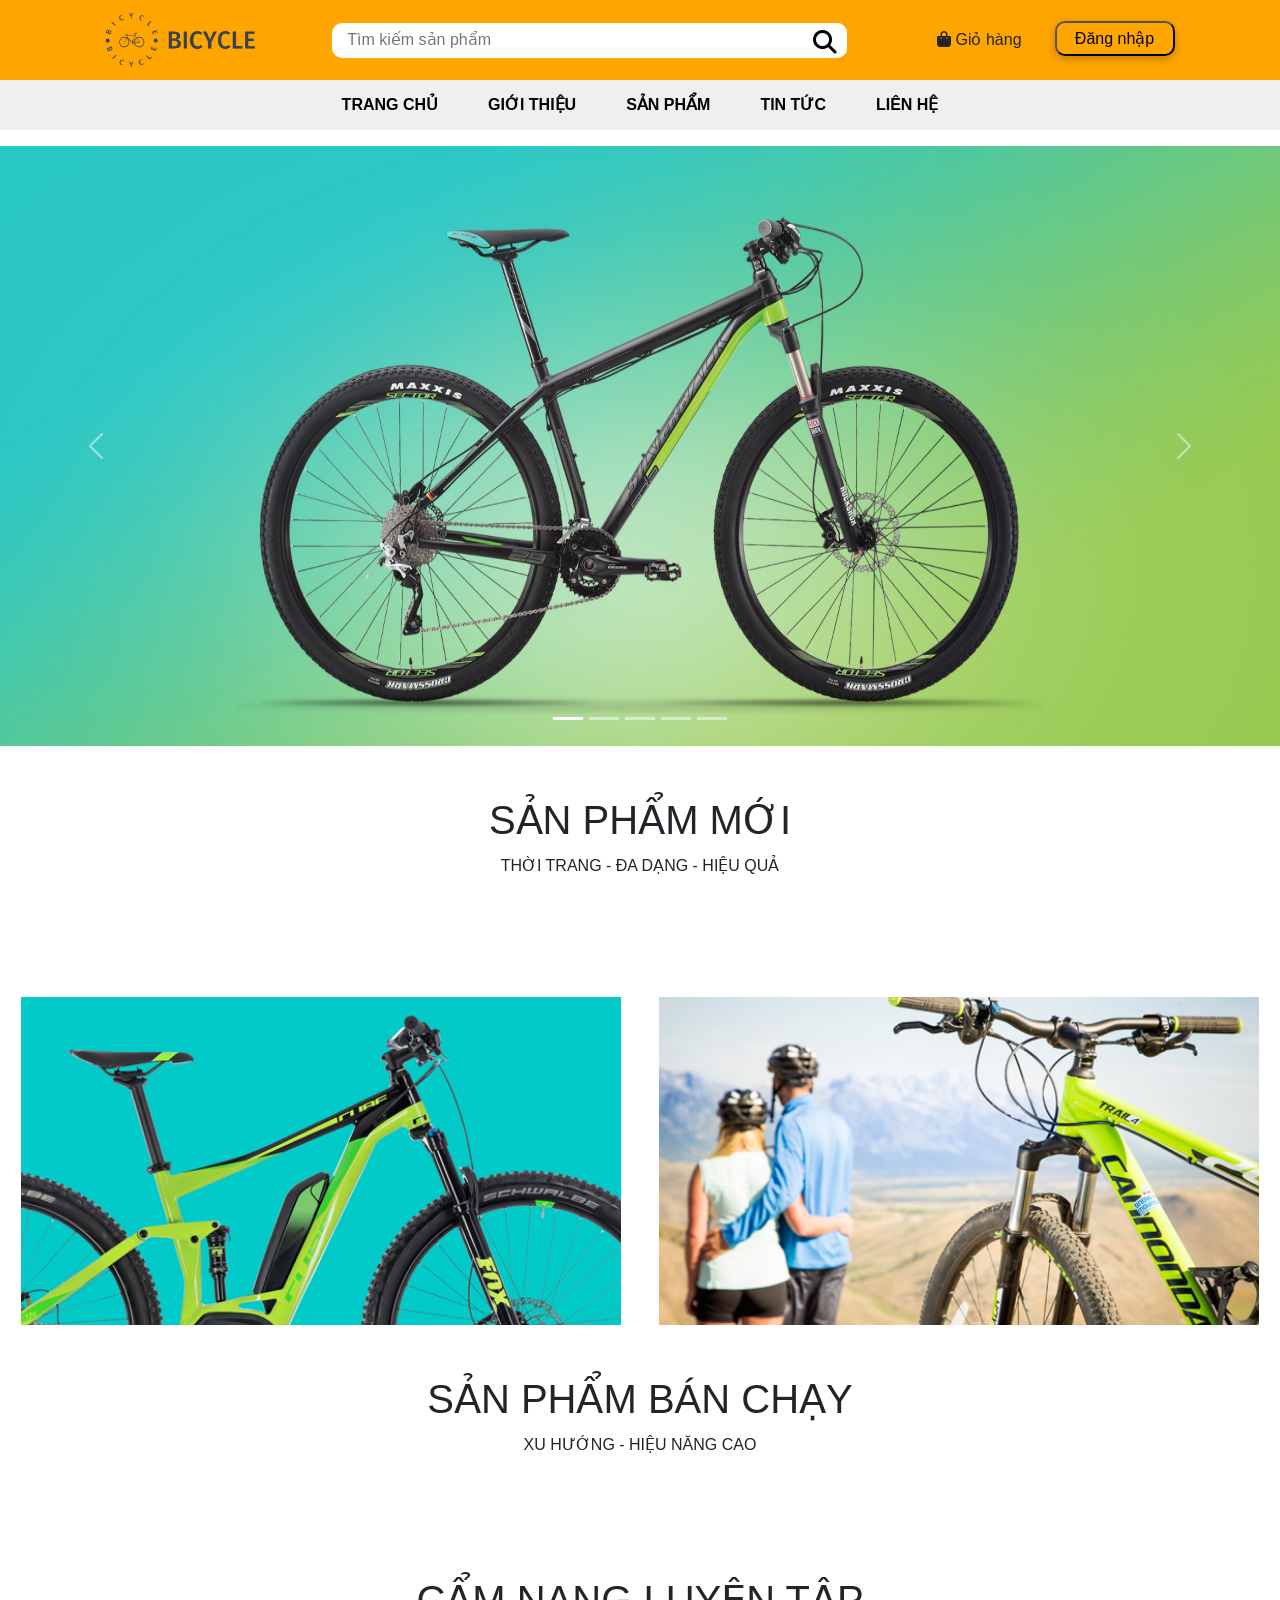
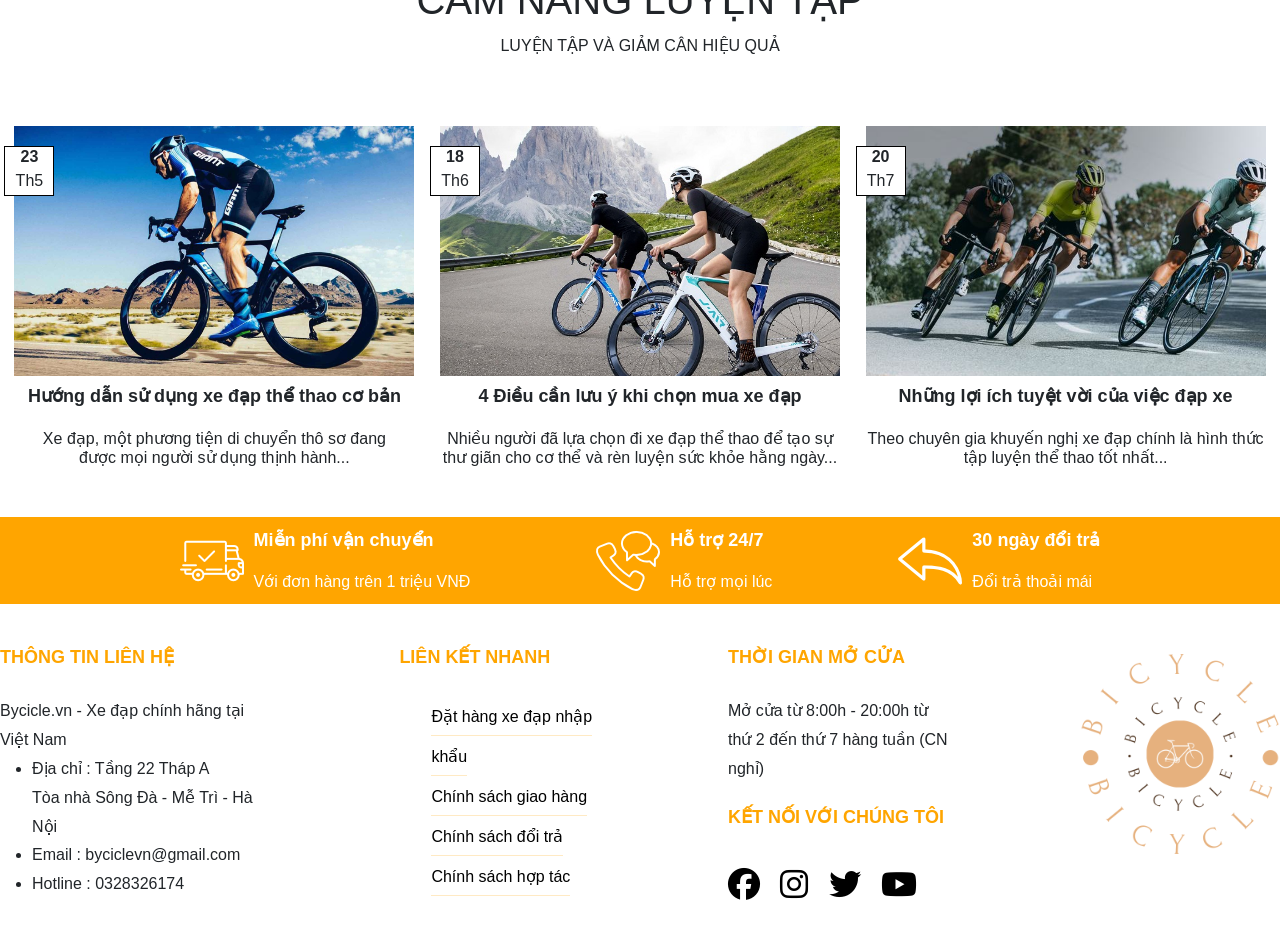
<file: index.html>
<!DOCTYPE html>
<html lang="en">

<head>
    <meta charset="UTF-8">
    <meta name="viewport" content="width=device-width, initial-scale=1.0">
    <title>TRANG CHỦ</title>
    <link rel="stylesheet" href="https://cdnjs.cloudflare.com/ajax/libs/font-awesome/6.4.2/css/all.min.css">
    <link href="https://cdn.jsdelivr.net/npm/bootstrap@5.3.1/dist/css/bootstrap.min.css" rel="stylesheet"
        integrity="sha384-4bw+/aepP/YC94hEpVNVgiZdgIC5+VKNBQNGCHeKRQN+PtmoHDEXuppvnDJzQIu9" crossorigin="anonymous">
    <link rel="stylesheet" href="./css/home.css">
</head>

<body>
    <header>
        <div id="headerTop">
            <div id="logoHeader">
                <img src="./img/bicycle-high-resolution-logo-color-on-transparent-background.png" alt="" width="150px">
            </div>
            <div id="headerSearch">
                <input type="text" placeholder="Tìm kiếm sản phẩm" id="searchText">
                <button id="searchBtn" onclick="search()"><i class="fa-solid fa-magnifying-glass"></i></button>
            </div>
            <div id="headerBtn">
                <button type="button" class="btn" style="align-items: center;" onclick="loadCart()"><i
                        class="fa-solid fa-bag-shopping"></i> Giỏ hàng</button>
                <div>
                    <div class="dropdown" id="dropdown">
                        <div class="dropbtn" id="drop">
                            <img id="avatar" src="./img/avatar.jpg" alt="img" width="50px">
                            <div style="padding-top: 20px; line-height: 0.5;">
                                <p>Xin Chào,</p>
                                <p id="username" style="font-weight: 600;">Đăng nhập</a></p>
                            </div>
                        </div>
                        <div id="myDropdown" class="dropdown-content">
                            <a href="#home">Home</a>
                            <a href="#about">Thông tin</a>
                            <a onclick="logout()">Đăng xuất</a>
                        </div>
                    </div>
                    <button id="btnlogin"><a href="/form-login.html">Đăng nhập</a></button>
                </div>
            </div>
        </div>
    </header>
    <nav>
        <ul class="navbar n1">
            <li><a href="index.html">TRANG CHỦ</a></li>
            <li><a href="#">GIỚI THIỆU</a></li>
            <li><a href="/catagory.html">SẢN PHẨM</a></li>
            <li><a href="#">TIN TỨC</a></li>
            <li><a href="#">LIÊN HỆ</a></li>
        </ul>
    </nav>
    <main>
        <div id="carouselExampleIndicators" class="carousel slide" style="border: none;">
            <div class="carousel-indicators">
                <button type="button" data-bs-target="#carouselExampleIndicators" data-bs-slide-to="0" class="active"
                    aria-current="true" aria-label="Slide 1"></button>
                <button type="button" data-bs-target="#carouselExampleIndicators" data-bs-slide-to="1"
                    aria-label="Slide 2"></button>
                <button type="button" data-bs-target="#carouselExampleIndicators" data-bs-slide-to="2"
                    aria-label="Slide 3"></button>
                <button type="button" data-bs-target="#carouselExampleIndicators" data-bs-slide-to="3"
                    aria-label="Slide 4"></button>
                <button type="button" data-bs-target="#carouselExampleIndicators" data-bs-slide-to="4"
                    aria-label="Slide 5"></button>
            </div>
            <div class="carousel-inner">
                <div class="carousel-item active">
                    <img src="/img/slider_1.jpg" class="d-block w-100" alt="">
                </div>
                <div class="carousel-item">
                    <img src="/img/slider_2.jpg" class="d-block w-100" alt="">
                </div>
                <div class="carousel-item">
                    <img src="img/slide_3.jpg" class="d-block w-100" alt="">
                </div>
                <div class="carousel-item">
                    <img src="img/slide_4.jpg" class="d-block w-100" alt="">
                </div>
                <div class="carousel-item">
                    <img src="img/slide_5.jpg" class="d-block w-100" alt="">
                </div>
            </div>
            <button class="carousel-control-prev" type="button" data-bs-target="#carouselExampleIndicators"
                data-bs-slide="prev">
                <span class="carousel-control-prev-icon" aria-hidden="true"></span>
                <span class="visually-hidden">Previous</span>
            </button>
            <button class="carousel-control-next" type="button" data-bs-target="#carouselExampleIndicators"
                data-bs-slide="next">
                <span class="carousel-control-next-icon" aria-hidden="true"></span>
                <span class="visually-hidden">Next</span>
            </button>
        </div>
        <div>
            <div class="textMain">
                <h1>SẢN PHẨM MỚI</h1>
                <p>THỜI TRANG - ĐA DẠNG - HIỆU QUẢ</p>
            </div>
            <div class="productNewHome" id="productsNewList">

            </div>
        </div>
        <div class="banner">
            <div style="background-image: url(/img/banner_1.jpg);"></div>
            <div style="background-image: url(/img/banner_2.jpg);"></div>
        </div>
        <div>
            <div class="textMain">
                <h1>SẢN PHẨM BÁN CHẠY</h1>
                <p>XU HƯỚNG - HIỆU NĂNG CAO</p>
            </div>
            <div id="productHot" class="productNewHome">

            </div>
        </div>
        <div>
            <div class="textMain">
                <h1>CẨM NANG LUYỆN TẬP</h1>
                <p>LUYỆN TẬP VÀ GIẢM CÂN HIỆU QUẢ</p>
            </div>
            <div class="news">
                <div class="newsitem">
                    <div class="newsimg" style="background-image: url(/img/newsimg1.jpg);">
                        <div class="newstime">
                            <p>23</p>
                            <span>Th5</span>
                        </div>
                    </div>
                    <div class="newsinfo">
                        <p>Hướng dẫn sử dụng xe đạp thể thao cơ bản</p>
                        <span>Xe đạp, một phương tiện di chuyển thô sơ đang <br>được mọi người sử dụng thịnh
                            hành...</span>
                    </div>
                </div>
                <div class="newsitem">
                    <div class="newsimg" style="background-image: url(/img/newsimg2.jpg);">
                        <div class="newstime">
                            <p>18</p>
                            <span>Th6</span>
                        </div>
                    </div>
                    <div class="newsinfo">
                        <p>4 Điều cần lưu ý khi chọn mua xe đạp</p>
                        <span>Nhiều người đã lựa chọn đi xe đạp thể thao để tạo sự <br>thư giãn cho cơ thể và rèn luyện
                            sức
                            khỏe hằng ngày...</span>
                    </div>
                </div>
                <div class="newsitem">
                    <div class="newsimg" style="background-image: url(/img/newsimg3.jpg);">
                        <div class="newstime">
                            <p>20</p>
                            <span>Th7</span>
                        </div>
                    </div>
                    <div class="newsinfo">
                        <p>Những lợi ích tuyệt vời của việc đạp xe</p>
                        <span>Theo chuyên gia khuyến nghị xe đạp chính là hình thức <br> tập luyện thể thao tốt
                            nhất...</span>
                    </div>
                </div>
            </div>
        </div>
        <div class="support">
            <div class="supportinfo">
                <div class="supporticon">
                    <img src="/img/fot_policy_image_1.png" alt="">
                </div>
                <div class="info">
                    <p>Miễn phí vận chuyển</p>
                    <span>Với đơn hàng trên 1 triệu VNĐ</span>
                </div>
            </div>
            <div class="supportinfo">
                <div class="supporticon">
                    <img src="/img/fot_policy_image_2.png" alt="">
                </div>
                <div class="info">
                    <p>Hỗ trợ 24/7</p>
                    <span>Hỗ trợ mọi lúc</span>
                </div>
            </div>
            <div class="supportinfo">
                <div class="supporticon">
                    <img src="/img/fot_policy_image_3.png" alt="">
                </div>
                <div class="info">
                    <p>30 ngày đổi trả</p>
                    <span>Đổi trả thoải mái</span>
                </div>
            </div>
        </div>
    </main>
    <footer>
        <div>
            <p>THÔNG TIN LIÊN HỆ</p>
            <span>Bycicle.vn - Xe đạp chính hãng tại Việt Nam</span><br>
            <ul style="line-height: 1.8;">
                <li style="list-style: disc;">Địa chỉ : Tầng 22 Tháp A <br> Tòa nhà Sông Đà - Mễ Trì - Hà Nội</li>
                <li style="list-style: disc;">Email : byciclevn@gmail.com</li>
                <li style="list-style: disc;">Hotline : 0328326174</li>
            </ul>
        </div>
        <div>
            <p>LIÊN KẾT NHANH</p>
            <ul>
                <li><a href="#">Đặt hàng xe đạp nhập khẩu</a></li>
                <li><a href="#">Chính sách giao hàng</a></li>
                <li><a href="#">Chính sách đổi trả</a></li>
                <li><a href="#">Chính sách hợp tác</a></li>
            </ul>
        </div>
        <div>
            <p>THỜI GIAN MỞ CỬA</p>
            <span>Mở cửa từ 8:00h - 20:00h từ <br> thứ 2 đến thứ 7 hàng tuần (CN nghỉ)</span><br>
            <p>KẾT NỐI VỚI CHÚNG TÔI</p>
            <div>
                <span><i class="fa-brands fa-facebook"></i></span>&emsp;
                <span><i class="fa-brands fa-instagram"></i></span>&emsp;
                <span><i class="fa-brands fa-twitter"></i></span>&emsp;
                <span><i class="fa-brands fa-youtube"></i></span>
            </div>
        </div>
        <div>
            <img src="/img/bicycle-high-resolution-logo-color-on-transparent-background (1).png" alt="">
        </div>
    </footer>
    <script src="./js/index.js"></script>
    <script src="https://cdn.jsdelivr.net/npm/bootstrap@5.3.1/dist/js/bootstrap.bundle.min.js"
        integrity="sha384-HwwvtgBNo3bZJJLYd8oVXjrBZt8cqVSpeBNS5n7C8IVInixGAoxmnlMuBnhbgrkm"
        crossorigin="anonymous"></script>
</body>

</html>
</file>
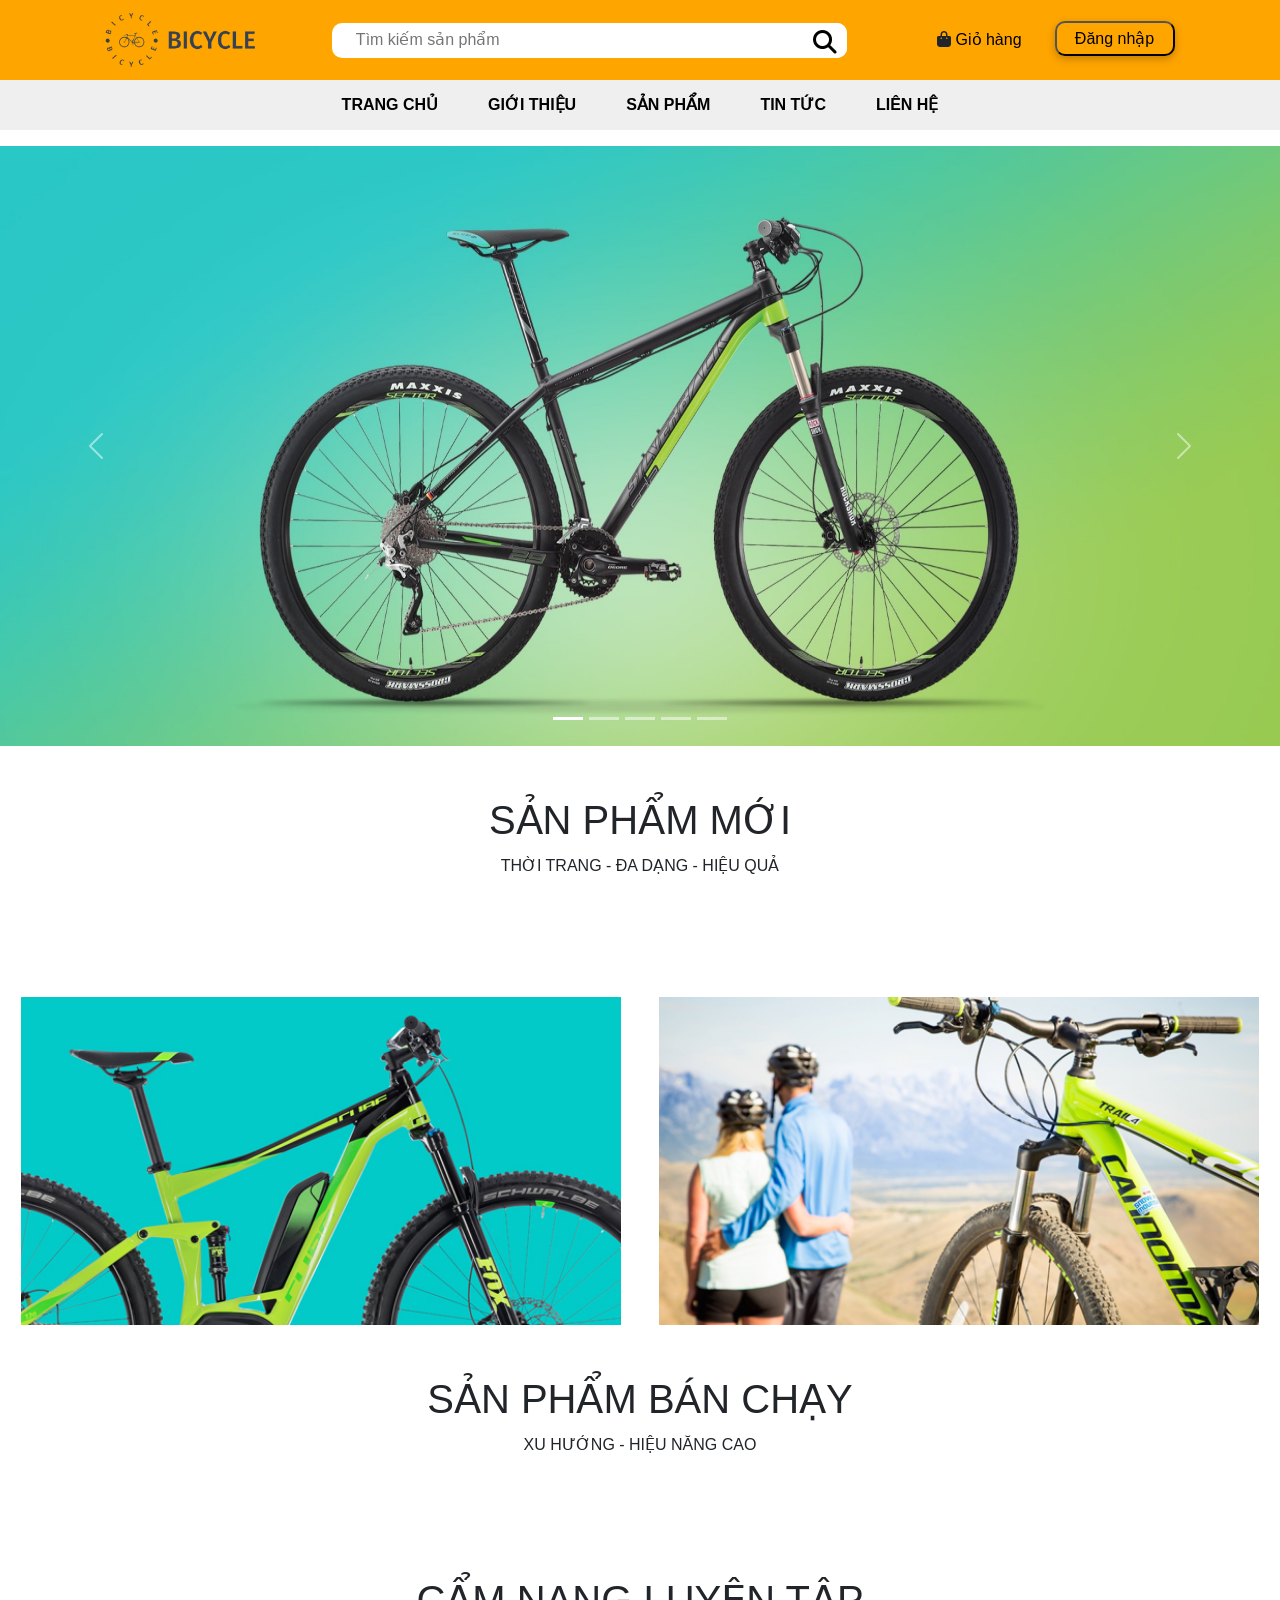
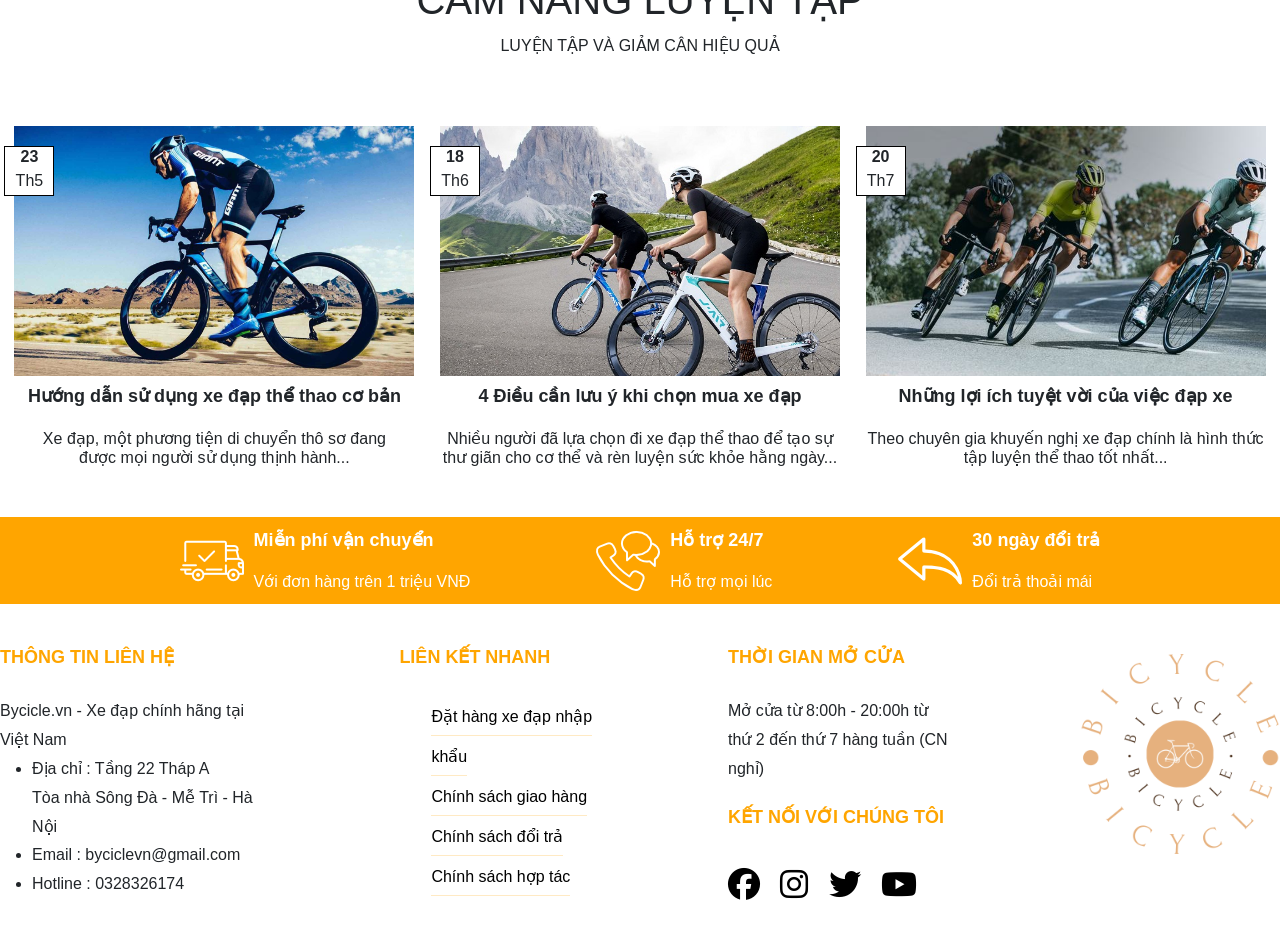
<file: Project-Module1-HuyVM/index.html>
<!DOCTYPE html>
<html lang="en">

<head>
    <meta charset="UTF-8">
    <meta name="viewport" content="width=device-width, initial-scale=1.0">
    <title>TRANG CHỦ</title>
    <link rel="stylesheet" href="https://cdnjs.cloudflare.com/ajax/libs/font-awesome/6.4.2/css/all.min.css">
    <link href="https://cdn.jsdelivr.net/npm/bootstrap@5.3.1/dist/css/bootstrap.min.css" rel="stylesheet"
        integrity="sha384-4bw+/aepP/YC94hEpVNVgiZdgIC5+VKNBQNGCHeKRQN+PtmoHDEXuppvnDJzQIu9" crossorigin="anonymous">
    <link rel="stylesheet" href="/css/home.css">
</head>

<body>
    <header>
        <div id="headerTop">
            <div id="logoHeader">
                <img src="/img/bicycle-high-resolution-logo-color-on-transparent-background.png" alt="" width="150px">
            </div>
            <div id="headerSearch">
                <input type="text" placeholder="  Tìm kiếm sản phẩm" id="searchText">
                <button id="searchBtn"><i class="fa-solid fa-magnifying-glass"></i></button>
            </div>
            <div id="headerBtn">
                <button type="button" class="btn" style="align-items: center;"><i class="fa-solid fa-bag-shopping"></i> <a href="/cart.html" style="text-decoration: none; color: black;"> Giỏ hàng</a></button>
                <div>
                    <div class="dropdown" id="dropdown">
                        <div class="dropbtn" id="drop">
                            <img id="avatar" src="/img/avatar.jpg" alt="img" width="50px">
                            <div style="padding-top: 20px; line-height: 0.5;">
                                <p>Xin Chào,</p>
                                <p id="username" style="font-weight: 600;">Đăng nhập</a></p>
                            </div>
                        </div>
                        <div id="myDropdown" class="dropdown-content">
                            <a href="#home">Home</a>
                            <a href="#about">Thông tin</a>
                            <a onclick="logout()">Đăng xuất</a>
                        </div>
                    </div>
                    <button id="btnlogin"><a href="/form-login.html">Đăng nhập</a></button>
                </div>
            </div>
        </div>
    </header>
    <nav>
        <ul class="navbar n1">
            <li><a href="index.html">TRANG CHỦ</a></li>
            <li><a href="#">GIỚI THIỆU</a></li>
            <li><a href="/catagory.html">SẢN PHẨM</a></li>
            <li><a href="#">TIN TỨC</a></li>
            <li><a href="#">LIÊN HỆ</a></li>
        </ul>
    </nav>
    <main>
        <div id="carouselExampleIndicators" class="carousel slide" style="border: none;">
            <div class="carousel-indicators">
                <button type="button" data-bs-target="#carouselExampleIndicators" data-bs-slide-to="0" class="active"
                    aria-current="true" aria-label="Slide 1"></button>
                <button type="button" data-bs-target="#carouselExampleIndicators" data-bs-slide-to="1"
                    aria-label="Slide 2"></button>
                <button type="button" data-bs-target="#carouselExampleIndicators" data-bs-slide-to="2"
                    aria-label="Slide 3"></button>
                <button type="button" data-bs-target="#carouselExampleIndicators" data-bs-slide-to="3"
                    aria-label="Slide 4"></button>
                <button type="button" data-bs-target="#carouselExampleIndicators" data-bs-slide-to="4"
                    aria-label="Slide 5"></button>
            </div>
            <div class="carousel-inner">
                <div class="carousel-item active">
                    <img src="/img/slider_1.jpg" class="d-block w-100" alt="">
                </div>
                <div class="carousel-item">
                    <img src="/img/slider_2.jpg" class="d-block w-100" alt="">
                </div>
                <div class="carousel-item">
                    <img src="img/slide_3.jpg" class="d-block w-100" alt="">
                </div>
                <div class="carousel-item">
                    <img src="img/slide_4.jpg" class="d-block w-100" alt="">
                </div>
                <div class="carousel-item">
                    <img src="img/slide_5.jpg" class="d-block w-100" alt="">
                </div>
            </div>
            <button class="carousel-control-prev" type="button" data-bs-target="#carouselExampleIndicators"
                data-bs-slide="prev">
                <span class="carousel-control-prev-icon" aria-hidden="true"></span>
                <span class="visually-hidden">Previous</span>
            </button>
            <button class="carousel-control-next" type="button" data-bs-target="#carouselExampleIndicators"
                data-bs-slide="next">
                <span class="carousel-control-next-icon" aria-hidden="true"></span>
                <span class="visually-hidden">Next</span>
            </button>
        </div>
        <div>
            <div class="textMain">
                <h1>SẢN PHẨM MỚI</h1>
                <p>THỜI TRANG - ĐA DẠNG - HIỆU QUẢ</p>
            </div>
            <div class="productNewHome" id="productsNewList">
                
            </div>
        </div>
        <div class="banner">
            <div style="background-image: url(/img/banner_1.jpg);"></div>
            <div style="background-image: url(/img/banner_2.jpg);"></div>
        </div>
        <div>
            <div class="textMain">
                <h1>SẢN PHẨM BÁN CHẠY</h1>
                <p>XU HƯỚNG - HIỆU NĂNG CAO</p>
            </div>
            <div id="productHot" class="productNewHome">

            </div>
        </div>
        <div>
            <div class="textMain">
                <h1>CẨM NANG LUYỆN TẬP</h1>
                <p>LUYỆN TẬP VÀ GIẢM CÂN HIỆU QUẢ</p>
            </div>
            <div class="news">
                <div class="newsitem">
                    <div class="newsimg" style="background-image: url(/img/newsimg1.jpg);">
                        <div class="newstime">
                            <p>23</p>
                            <span>Th5</span>
                        </div>
                    </div>
                    <div class="newsinfo">
                        <p>Hướng dẫn sử dụng xe đạp thể thao cơ bản</p>
                        <span>Xe đạp, một phương tiện di chuyển thô sơ đang <br>được mọi người sử dụng thịnh
                            hành...</span>
                    </div>
                </div>
                <div class="newsitem">
                    <div class="newsimg" style="background-image: url(/img/newsimg2.jpg);">
                        <div class="newstime">
                            <p>18</p>
                            <span>Th6</span>
                        </div>
                    </div>
                    <div class="newsinfo">
                        <p>4 Điều cần lưu ý khi chọn mua xe đạp</p>
                        <span>Nhiều người đã lựa chọn đi xe đạp thể thao để tạo sự <br>thư giãn cho cơ thể và rèn luyện
                            sức
                            khỏe hằng ngày...</span>
                    </div>
                </div>
                <div class="newsitem">
                    <div class="newsimg" style="background-image: url(/img/newsimg3.jpg);">
                        <div class="newstime">
                            <p>20</p>
                            <span>Th7</span>
                        </div>
                    </div>
                    <div class="newsinfo">
                        <p>Những lợi ích tuyệt vời của việc đạp xe</p>
                        <span>Theo chuyên gia khuyến nghị xe đạp chính là hình thức <br> tập luyện thể thao tốt
                            nhất...</span>
                    </div>
                </div>
            </div>
        </div>
        <div class="support">
            <div class="supportinfo">
                <div class="supporticon">
                    <img src="/img/fot_policy_image_1.png" alt="">
                </div>
                <div class="info">
                    <p>Miễn phí vận chuyển</p>
                    <span>Với đơn hàng trên 1 triệu VNĐ</span>
                </div>
            </div>
            <div class="supportinfo">
                <div class="supporticon">
                    <img src="/img/fot_policy_image_2.png" alt="">
                </div>
                <div class="info">
                    <p>Hỗ trợ 24/7</p>
                    <span>Hỗ trợ mọi lúc</span>
                </div>
            </div>
            <div class="supportinfo">
                <div class="supporticon">
                    <img src="/img/fot_policy_image_3.png" alt="">
                </div>
                <div class="info">
                    <p>30 ngày đổi trả</p>
                    <span>Đổi trả thoải mái</span>
                </div>
            </div>
        </div>
    </main>
    <footer>
        <div>
            <p>THÔNG TIN LIÊN HỆ</p>
            <span>Bycicle.vn - Xe đạp chính hãng tại Việt Nam</span><br>
            <ul style="line-height: 1.8;">
                <li style="list-style: disc;">Địa chỉ : Tầng 22 Tháp A <br> Tòa nhà Sông Đà - Mễ Trì - Hà Nội</li>
                <li style="list-style: disc;">Email : byciclevn@gmail.com</li>
                <li style="list-style: disc;">Hotline : 0328326174</li>
            </ul>
        </div>
        <div>
            <p>LIÊN KẾT NHANH</p>
            <ul>
                <li><a href="#">Đặt hàng xe đạp nhập khẩu</a></li>
                <li><a href="#">Chính sách giao hàng</a></li>
                <li><a href="#">Chính sách đổi trả</a></li>
                <li><a href="#">Chính sách hợp tác</a></li>
            </ul>
        </div>
        <div>
            <p>THỜI GIAN MỞ CỬA</p>
            <span>Mở cửa từ 8:00h - 20:00h từ <br> thứ 2 đến thứ 7 hàng tuần (CN nghỉ)</span><br>
            <p>KẾT NỐI VỚI CHÚNG TÔI</p>
            <div>
                <span><i class="fa-brands fa-facebook"></i></span>&emsp;
                <span><i class="fa-brands fa-instagram"></i></span>&emsp;
                <span><i class="fa-brands fa-twitter"></i></span>&emsp;
                <span><i class="fa-brands fa-youtube"></i></span>
            </div>
        </div>
        <div>
            <img src="/img/bicycle-high-resolution-logo-color-on-transparent-background (1).png" alt="">
        </div>
    </footer>
    <script src="./js/index.js"></script>
    <script src="https://cdn.jsdelivr.net/npm/bootstrap@5.3.1/dist/js/bootstrap.bundle.min.js"
        integrity="sha384-HwwvtgBNo3bZJJLYd8oVXjrBZt8cqVSpeBNS5n7C8IVInixGAoxmnlMuBnhbgrkm"
        crossorigin="anonymous"></script>
</body>

</html>
</file>
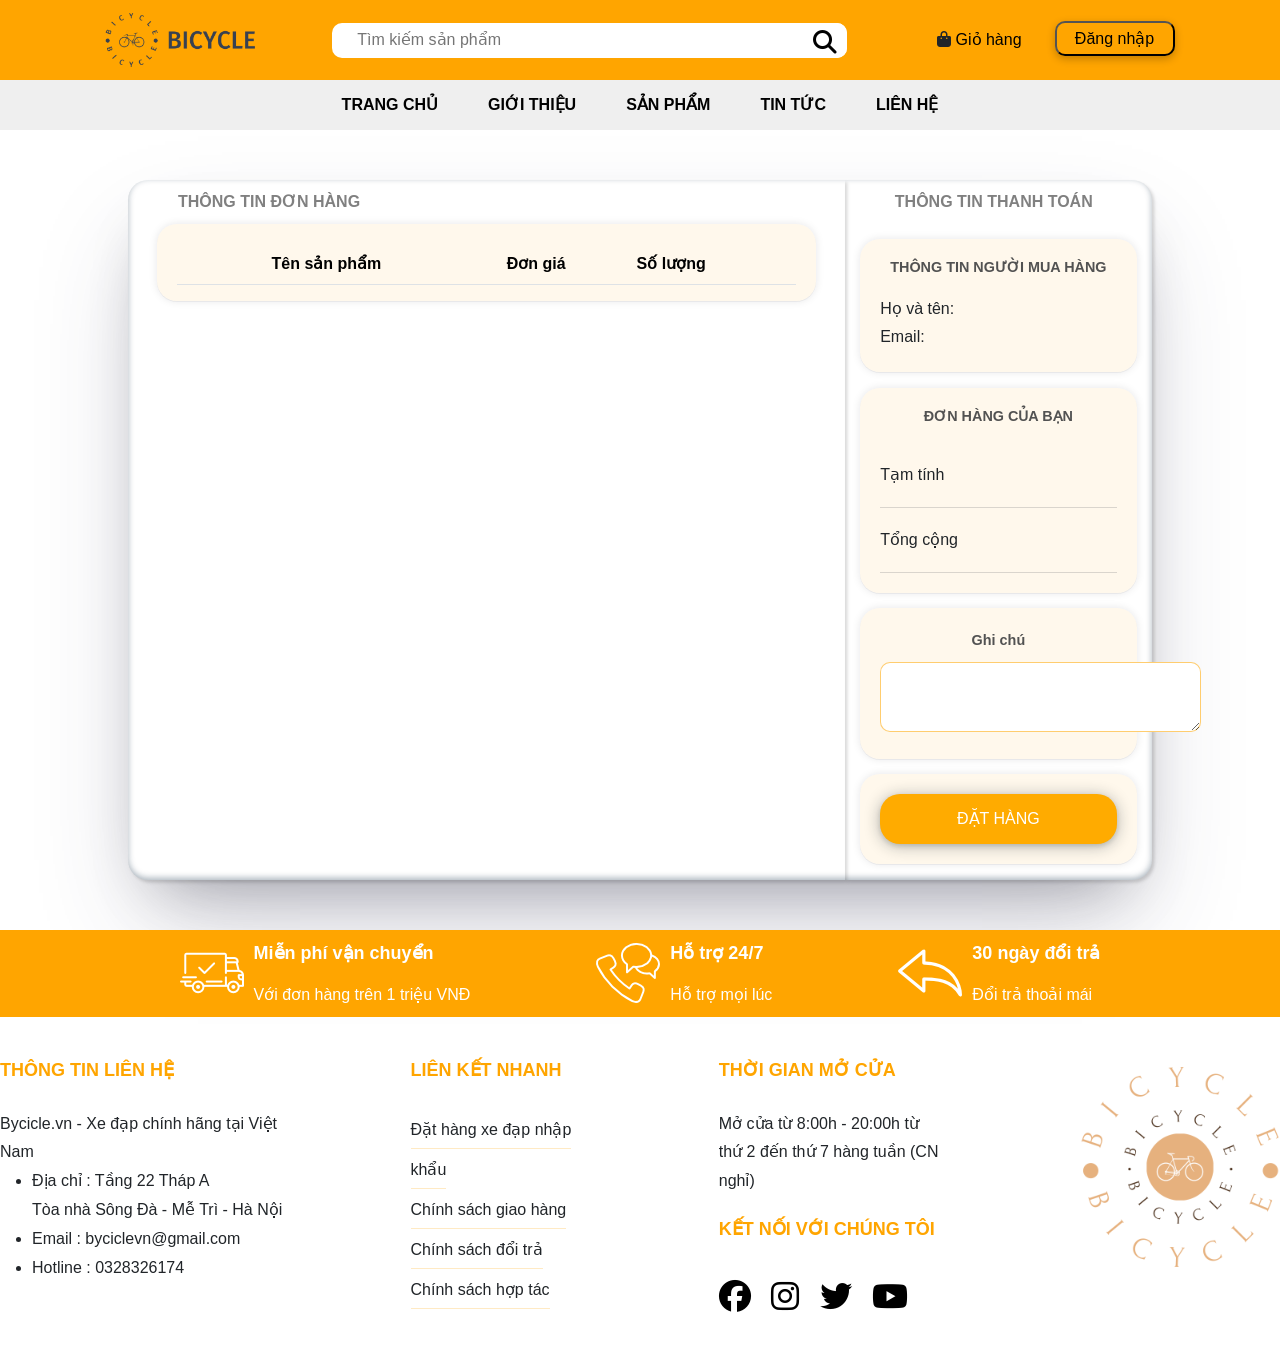
<file: cart.html>
<!DOCTYPE html>
<html lang="en">

<head>
    <meta charset="UTF-8">
    <meta name="viewport" content="width=device-width, initial-scale=1.0">
    <title>GIỎ HÀNG</title>
    <link rel="stylesheet" href="/css/cart.css">
    <link href="https://cdn.jsdelivr.net/npm/bootstrap@5.3.1/dist/css/bootstrap.min.css" rel="stylesheet"
        integrity="sha384-4bw+/aepP/YC94hEpVNVgiZdgIC5+VKNBQNGCHeKRQN+PtmoHDEXuppvnDJzQIu9" crossorigin="anonymous">
    <link rel="stylesheet" href="https://cdnjs.cloudflare.com/ajax/libs/font-awesome/6.4.2/css/all.min.css">
</head>

<body>
    <header>
        <div id="headerTop">
            <div id="logoHeader">
                <img src="/img/bicycle-high-resolution-logo-color-on-transparent-background.png" alt="" width="150px">
            </div>
            <div id="headerSearch">
                <input type="text" placeholder="Tìm kiếm sản phẩm" id="searchText">
                <button id="searchBtn"><i class="fa-solid fa-magnifying-glass"></i></button>
            </div>
            <div id="headerBtn">
                <button type="button" class="btn" style="align-items: center;"><i class="fa-solid fa-bag-shopping"></i>
                    <a href="/cart.html" style="text-decoration: none; color: black;">Giỏ hàng</a></button>
                <div>
                    <div class="dropdown" id="dropdown">
                        <div class="dropbtn" id="drop">
                            <img id="avatar" src="/img/avatar.jpg" alt="img" width="50px">
                            <div style="padding-top: 20px; line-height: 0.5;">
                                <p>Xin Chào,</p>
                                <p id="username" style="font-weight: 600;">Đăng nhập</a></p>
                            </div>
                        </div>
                        <div id="myDropdown" class="dropdown-content">
                            <a href="/index.html">Trang chủ</a>
                            <a href="#about">Thông tin</a>
                            <a onclick="logout()">Đăng xuất</a>
                        </div>
                    </div>
                    <button id="btnlogin"><a href="/form-login.html" style="text-decoration: none;">Đăng
                            nhập</a></button>
                </div>
            </div>
        </div>
    </header>
    <nav>
        <ul class="navbar n1" style="display: flex; justify-content: center !important;">
            <li><a href="index.html">TRANG CHỦ</a></li>
            <li><a href="#">GIỚI THIỆU</a></li>
            <li><a href="/catagory.html">SẢN PHẨM</a></li>
            <li><a href="#">TIN TỨC</a></li>
            <li><a href="#">LIÊN HỆ</a></li>
        </ul>
    </nav>
    <main>
        <div class="content">
            <div class="p-info">
                <div style="padding: 10px 50px;font-weight: 600;color: grey;">THÔNG TIN ĐƠN HÀNG</div>
                <div class="item" id="item-info">
                    <table class="table">
                        <thead>
                            <tr>
                                <th scope="col" style="text-align: center;" colspan="2">Tên sản phẩm</th>
                                <th scope="col" style="width: 120px; text-align: center;">Đơn giá</th>
                                <th scope="col" style="width: 150px; text-align: center;">Số lượng</th>
                                <th scope="col" style="width: 50px;"></th>
                            </tr>
                        </thead>
                        <tbody class="table-group-divider" id="list-cart">
                            <!-- <tr>
                                <td style="width: 70px;">
                                    <img src="/img/pk1.jpg" alt="" width="60px">
                                </td>
                                <td scope="row" style="text-align: left;">Xe đạp</td>
                                <td style="text-align: end;">23.000.000 đ</td>
                                <td style="text-align: center;">1</td>
                                <td><i class="fa-solid fa-trash"></i></td>
                            </tr> -->
                        </tbody>
                    </table>
                </div>
            </div>
            <div class="b-side">
                <div style="padding: 10px 50px;font-weight: 600;color: grey;">THÔNG TIN THANH TOÁN</div>
                <div class="chinhsach" id="item-info">
                    <h4 style="padding-bottom: 10px;font-weight: 600;color: rgb(82, 82, 82); font-size: 0.9rem;">THÔNG
                        TIN NGƯỜI MUA HÀNG</h4>
                    <div>
                        <span>Họ và tên: </span><span id="username-buy"><i></i></span><br>
                        <span>Email: </span><span id="email-buy"><i></i></span>
                    </div>
                </div>
                <div class="chinhsach" id="item-info">
                    <h4 style="padding-bottom: 10px;font-weight: 600;color: rgb(82, 82, 82); font-size: 0.9rem;">ĐƠN
                        HÀNG CỦA BẠN</h4>
                    <table>
                        <tr>
                            <td>Tạm tính</td>
                            <th id="total-cash1"></th>
                        </tr>
                        <tr>
                            <td>Tổng cộng</td>
                            <th id="total-cash2"></th>
                        </tr>
                    </table>
                </div>
                <div class="chinhsach">
                    <label for="note"
                        style="padding-bottom: 10px;font-weight: 600;color: rgb(82, 82, 82); font-size: 0.9rem;">Ghi
                        chú</label>
                    <textarea name="" id="note" cols="30" rows="2"
                        style="border-radius: 10px;border-color: rgba(255, 166, 0, 0.563);padding: 10px;"></textarea>
                </div>
                <div class="chinhsach" id="item-info">
                    <button onclick="handleCheckOut()">ĐẶT HÀNG</button>
                </div>
            </div>
        </div>
        <div class="support">
            <div class="supportinfo">
                <div class="supporticon">
                    <img src="/img/fot_policy_image_1.png" alt="">
                </div>
                <div class="info">
                    <p>Miễn phí vận chuyển</p>
                    <span>Với đơn hàng trên 1 triệu VNĐ</span>
                </div>
            </div>
            <div class="supportinfo">
                <div class="supporticon">
                    <img src="/img/fot_policy_image_2.png" alt="">
                </div>
                <div class="info">
                    <p>Hỗ trợ 24/7</p>
                    <span>Hỗ trợ mọi lúc</span>
                </div>
            </div>
            <div class="supportinfo">
                <div class="supporticon">
                    <img src="/img/fot_policy_image_3.png" alt="">
                </div>
                <div class="info">
                    <p>30 ngày đổi trả</p>
                    <span>Đổi trả thoải mái</span>
                </div>
            </div>
        </div>
    </main>
    <footer>
        <div>
            <p>THÔNG TIN LIÊN HỆ</p>
            <span>Bycicle.vn - Xe đạp chính hãng tại Việt Nam</span><br>
            <ul style="line-height: 1.8;">
                <li style="list-style: disc;">Địa chỉ : Tầng 22 Tháp A <br> Tòa nhà Sông Đà - Mễ Trì - Hà Nội</li>
                <li style="list-style: disc;">Email : byciclevn@gmail.com</li>
                <li style="list-style: disc;">Hotline : 0328326174</li>
            </ul>
        </div>
        <div>
            <p>LIÊN KẾT NHANH</p>
            <ul style="padding:0;" class="infomation">
                <li><a style="text-decoration: none;">Đặt hàng xe đạp nhập khẩu</a></li>
                <li><a style="text-decoration: none;">Chính sách giao hàng</a></li>
                <li><a style="text-decoration: none;">Chính sách đổi trả</a></li>
                <li><a style="text-decoration: none;">Chính sách hợp tác</a></li>
            </ul>
        </div>
        <div>
            <p>THỜI GIAN MỞ CỬA</p>
            <span>Mở cửa từ 8:00h - 20:00h từ <br> thứ 2 đến thứ 7 hàng tuần (CN nghỉ)</span><br>
            <p>KẾT NỐI VỚI CHÚNG TÔI</p>
            <div>
                <span><i class="fa-brands fa-facebook"></i></span>&emsp;
                <span><i class="fa-brands fa-instagram"></i></span>&emsp;
                <span><i class="fa-brands fa-twitter"></i></span>&emsp;
                <span><i class="fa-brands fa-youtube"></i></span>
            </div>
        </div>
        <div>
            <img src="/img/bicycle-high-resolution-logo-color-on-transparent-background (1).png" alt="">
        </div>
    </footer>
    <script src="/js/cart.js"></script>
    <script src="https://cdn.jsdelivr.net/npm/bootstrap@5.3.1/dist/js/bootstrap.bundle.min.js"
        integrity="sha384-HwwvtgBNo3bZJJLYd8oVXjrBZt8cqVSpeBNS5n7C8IVInixGAoxmnlMuBnhbgrkm"
        crossorigin="anonymous"></script>
</body>

</html>
</file>
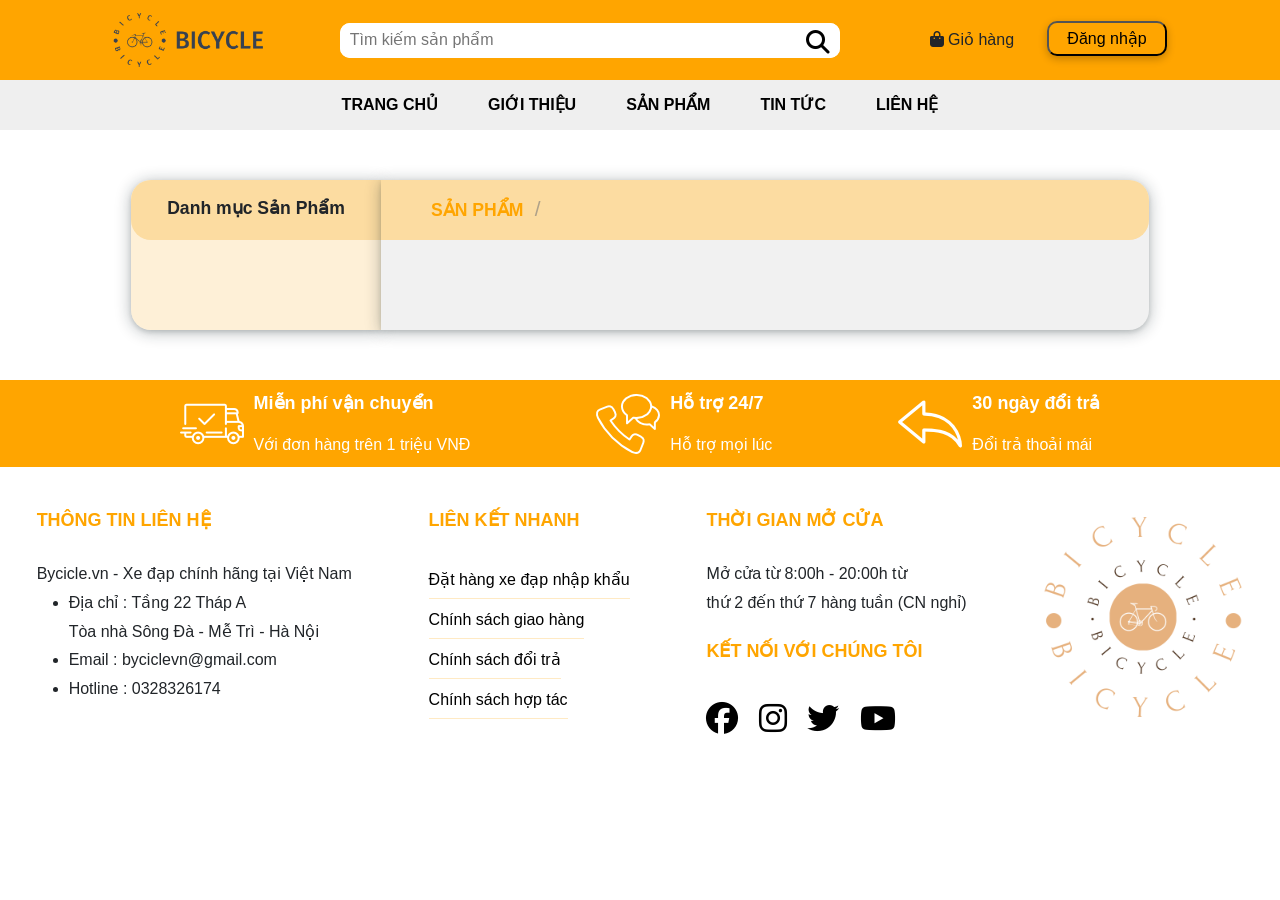
<file: catagory.html>
<!DOCTYPE html>
<html lang="en">

<head>
    <meta charset="UTF-8">
    <meta name="viewport" content="width=device-width, initial-scale=1.0">
    <title>SẢN PHẨM</title>
    <link rel="stylesheet" href="/css/catagory.css">
    <link href="https://cdn.jsdelivr.net/npm/bootstrap@5.3.1/dist/css/bootstrap.min.css" rel="stylesheet"
        integrity="sha384-4bw+/aepP/YC94hEpVNVgiZdgIC5+VKNBQNGCHeKRQN+PtmoHDEXuppvnDJzQIu9" crossorigin="anonymous">
    <link rel="stylesheet" href="https://cdnjs.cloudflare.com/ajax/libs/font-awesome/6.4.2/css/all.min.css">
</head>

<body>
    <header>
        <div id="headerTop">
            <div id="logoHeader">
                <img src="/img/bicycle-high-resolution-logo-color-on-transparent-background.png" alt="" width="150px">
            </div>
            <div id="headerSearch">
                <input type="text" placeholder="Tìm kiếm sản phẩm" id="searchText">
                <button id="searchBtn"><i class="fa-solid fa-magnifying-glass"></i></button>
            </div>
            <div id="headerBtn">
                <button type="button" class="btn" style="align-items: center;" onclick="loadCart()"><i
                        class="fa-solid fa-bag-shopping"></i> Giỏ hàng</button>
                <div>
                    <div class="dropdown" id="dropdown">
                        <div class="dropbtn" id="drop">
                            <img id="avatar" src="/img/avatar.jpg" alt="img" width="50px">
                            <div style="padding-top: 20px; line-height: 0.5;">
                                <p>Xin Chào,</p>
                                <p id="username" style="font-weight: 600;">0000</a></p>
                            </div>
                        </div>
                        <div id="myDropdown" class="dropdown-content">
                            <a href="/index.html">Trang chủ</a>
                            <a href="#about">Thông tin</a>
                            <a onclick="logout()">Đăng xuất</a>
                        </div>
                    </div>
                    <button id="btnlogin"><a href="/form-login.html" style="text-decoration: none;">Đăng
                            nhập</a></button>
                </div>
            </div>
        </div>
    </header>
    <nav>
        <ul class="navbar n1" style="display: flex; justify-content: center !important;">
            <li><a href="index.html">TRANG CHỦ</a></li>
            <li><a href="#">GIỚI THIỆU</a></li>
            <li><a href="/catagory.html">SẢN PHẨM</a></li>
            <li><a href="#">TIN TỨC</a></li>
            <li><a href="#">LIÊN HỆ</a></li>
        </ul>
    </nav>
    <main>
        <div class="showcatagory">
            <div class="sidebar">
                <div class="catag">Danh mục Sản Phẩm</div>
                <div id="catagory_list">
                    <!-- <div onclick="">Xe đạp Thể thao</div>
                    <div onclick="">Xe đạp Đua</div>
                    <div onclick="">Xe đạp Đường phố</div>
                    <div onclick="">Phụ kiện</div> -->
                </div>
            </div>
            <div class="catagory-container">
                <div class="catabar">
                    <a href="/catagory.html"
                        style="text-decoration: none; color: orange; font-weight: 600; font-size: 1.1rem;">SẢN PHẨM</a>
                    <span style="font-size: 1.3rem; color: rgba(120, 120, 120, 0.584);">&emsp13;/&emsp14;</span>
                    <span id="category_name"></span>
                </div>
                <div id="product_list">

                </div>
                <nav aria-label="...">
                    <ul class="pagination pagination-lg">

                    </ul>
                </nav>
            </div>
        </div>
        <div class="support">
            <div class="supportinfo">
                <div class="supporticon">
                    <img src="/img/fot_policy_image_1.png" alt="">
                </div>
                <div class="info">
                    <p>Miễn phí vận chuyển</p>
                    <span>Với đơn hàng trên 1 triệu VNĐ</span>
                </div>
            </div>
            <div class="supportinfo">
                <div class="supporticon">
                    <img src="/img/fot_policy_image_2.png" alt="">
                </div>
                <div class="info">
                    <p>Hỗ trợ 24/7</p>
                    <span>Hỗ trợ mọi lúc</span>
                </div>
            </div>
            <div class="supportinfo">
                <div class="supporticon">
                    <img src="/img/fot_policy_image_3.png" alt="">
                </div>
                <div class="info">
                    <p>30 ngày đổi trả</p>
                    <span>Đổi trả thoải mái</span>
                </div>
            </div>
        </div>
    </main>
    <footer>
        <div>
            <p>THÔNG TIN LIÊN HỆ</p>
            <span>Bycicle.vn - Xe đạp chính hãng tại Việt Nam</span><br>
            <ul style="line-height: 1.8;">
                <li style="list-style: disc;">Địa chỉ : Tầng 22 Tháp A <br> Tòa nhà Sông Đà - Mễ Trì - Hà Nội</li>
                <li style="list-style: disc;">Email : byciclevn@gmail.com</li>
                <li style="list-style: disc;">Hotline : 0328326174</li>
            </ul>
        </div>
        <div>
            <p>LIÊN KẾT NHANH</p>
            <ul style="padding:0;">
                <li><a href="#">Đặt hàng xe đạp nhập khẩu</a></li>
                <li><a href="#">Chính sách giao hàng</a></li>
                <li><a href="#">Chính sách đổi trả</a></li>
                <li><a href="#">Chính sách hợp tác</a></li>
            </ul>
        </div>
        <div>
            <p>THỜI GIAN MỞ CỬA</p>
            <span>Mở cửa từ 8:00h - 20:00h từ <br> thứ 2 đến thứ 7 hàng tuần (CN nghỉ)</span><br>
            <p>KẾT NỐI VỚI CHÚNG TÔI</p>
            <div>
                <span><i class="fa-brands fa-facebook"></i></span>&emsp;
                <span><i class="fa-brands fa-instagram"></i></span>&emsp;
                <span><i class="fa-brands fa-twitter"></i></span>&emsp;
                <span><i class="fa-brands fa-youtube"></i></span>
            </div>
        </div>
        <div>
            <img src="/img/bicycle-high-resolution-logo-color-on-transparent-background (1).png" alt="">
        </div>
    </footer>
    <script src="/js/catagory.js"></script>
    <script src="https://cdn.jsdelivr.net/npm/bootstrap@5.3.1/dist/js/bootstrap.bundle.min.js"
        integrity="sha384-HwwvtgBNo3bZJJLYd8oVXjrBZt8cqVSpeBNS5n7C8IVInixGAoxmnlMuBnhbgrkm"
        crossorigin="anonymous"></script>
</body>

</html>
</file>
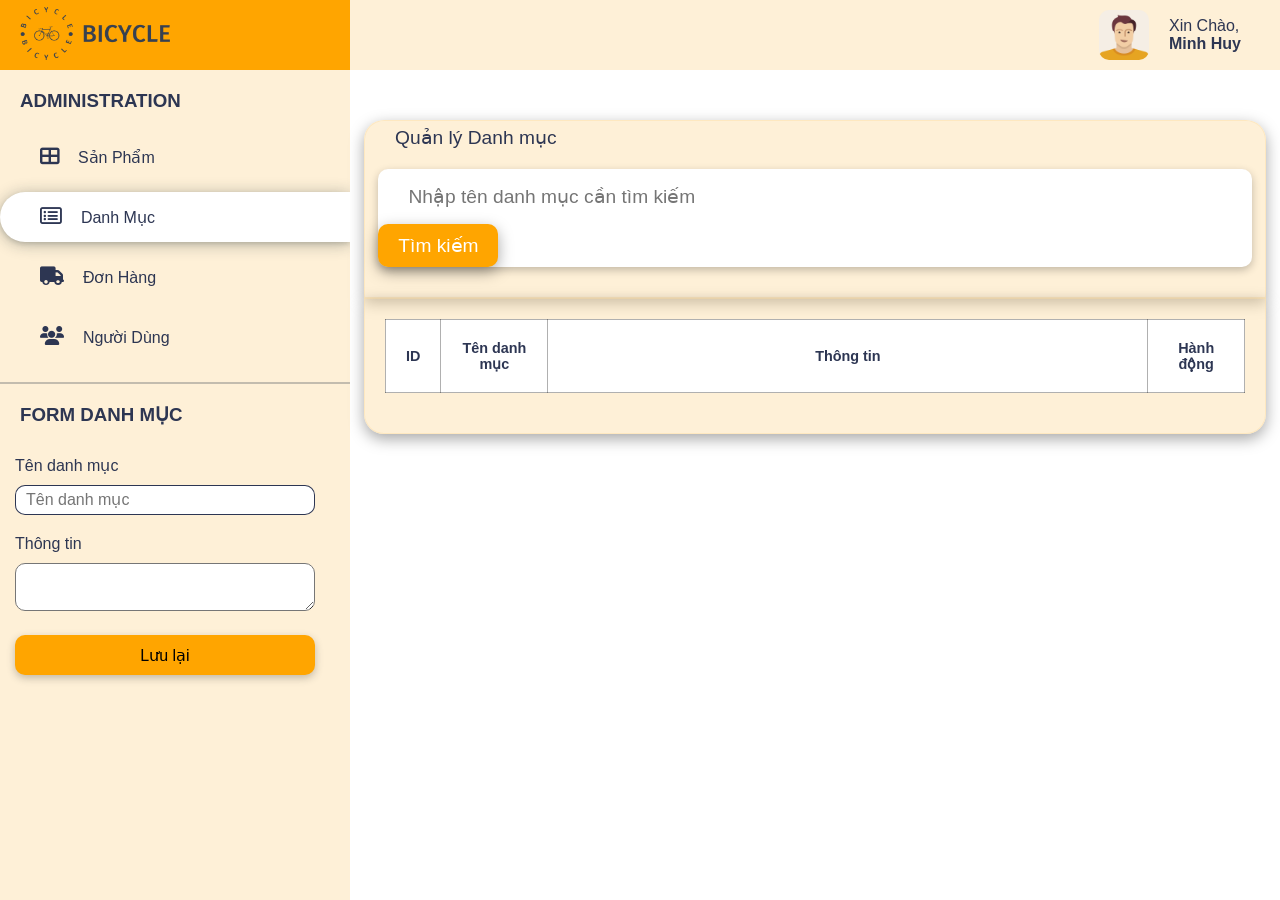
<file: catarogy-management.html>
<!DOCTYPE html>
<html lang="en">

<head>
    <meta charset="UTF-8">
    <meta name="viewport" content="width=device-width, initial-scale=1.0">
    <title>Quản lý danh mục</title>
    <link rel="stylesheet" href="/css/management.css">
    <link rel="stylesheet" href="https://cdnjs.cloudflare.com/ajax/libs/font-awesome/6.4.2/css/all.min.css">
</head>

<body>
    <div class="sidebar">
        <div class="logo">
            <img src="/img/bicycle-high-resolution-logo-color-on-transparent-background.png" alt="" width="150px">
        </div>
        <nav class="navbar">
            <h3>ADMINISTRATION</h3>
            <ul>
                <a href="/product-management.html">
                    <li class="nav-icon">
                        <i class="fa-solid fa-table-cells-large"></i>
                        <span>&nbsp;Sản Phẩm</span>
                    </li>
                </a>
                <a href="/catarogy-management.html">
                    <li class="nav-icon active">
                        <i class="fa-regular fa-rectangle-list"></i>
                        <span>&nbsp;Danh Mục</span>
                    </li>
                </a>
                <a href="/order-management.html">
                    <li class="nav-icon">
                        <i class="fa-solid fa-truck"></i>
                        <span>&nbsp;Đơn Hàng</span>
                    </li>
                </a>
                <a href="/user-management.html">
                    <li class="nav-icon">
                        <i class="fa-solid fa-users"></i>
                        <span>&nbsp;Người Dùng</span>
                    </li>
                </a>
            </ul>
        </nav>
        <div>
            <h3>FORM DANH MỤC</h3>
            <p id="warn-box"></p>
            <form action="" id="form">
                <div class="input-form">
                    <label for="name">Tên danh mục</label><br>
                    <input type="text" id="name" placeholder="Tên danh mục">
                </div>
                <div class="input-form">
                    <label for="info">Thông tin</label><br>
                    <textarea id="info" cols="43" rows="2"></textarea>
                </div>
                <button type="submit">Lưu lại</button>
            </form>
        </div>
    </div>
    <div class="main">
        <nav class="navmain">
            <ul>
                <li>
                    <div class="dropdown">
                        <div class="dropbtn" id="drop">
                            <img id="avatar" src="/img/avatar.jpg" alt="img" width="50px">
                            <div>
                                <p>Xin Chào,</p>
                                <p id="username" style="font-weight: 600;">Minh Huy</p>
                            </div>
                        </div>
                        <div id="myDropdown" class="dropdown-content">
                            <a href="#home">Home</a>
                            <a href="#about">Thông tin</a>
                            <a onclick="logout()">Đăng xuất</a>
                        </div>
                    </div>
                </li>
            </ul>
        </nav>
        <main>
            <div class="form-search">
                <p>Quản lý Danh mục</p>
                <div>
                    <input type="text" id="search" placeholder="Nhập tên danh mục cần tìm kiếm">
                    <button onclick="findCategory()">Tìm kiếm</button>
                </div>
            </div>
            <div class="table">
                <table border="1">
                    <thead>
                        <tr>
                            <th>ID</th>
                            <th>Tên danh mục</th>
                            <th style="width: 600px;">Thông tin</th>
                            <th colspan="2">Hành động</th>
                        </tr>
                    </thead>
                    <tbody id="list">
                       
                    </tbody>
                </table>
                <div class="pagination">
                
                </div>
            </div>
        </main>
    </div>
    <script src="/js/catagory-management.js"></script>
</body>

</html>
</file>
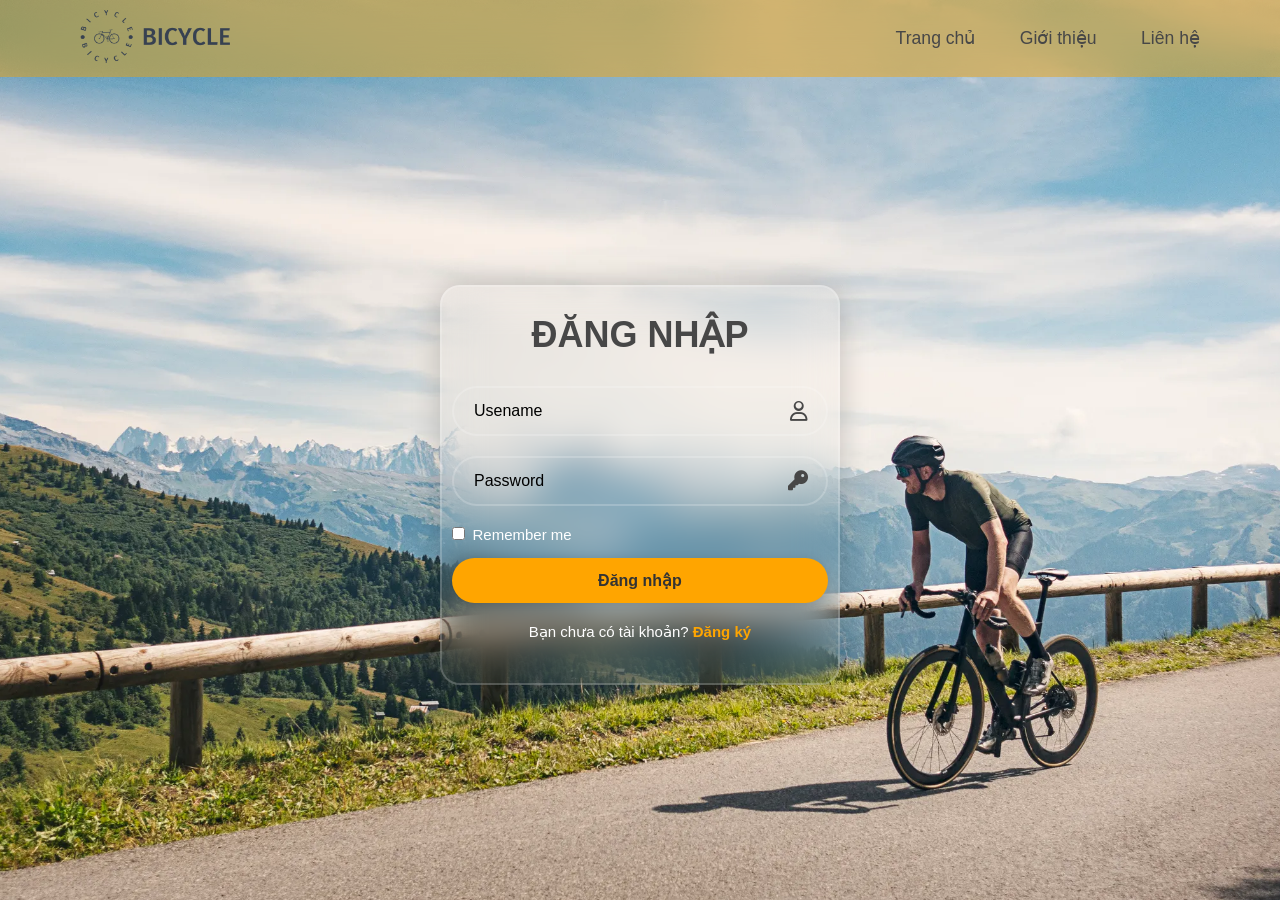
<file: form-login.html>
<!DOCTYPE html>
<html lang="en">

<head>
    <meta charset="UTF-8">
    <meta http-equiv="X-UA-Compatible" content="IE=edge">
    <meta name="viewport" content="width=device-width, initial-scale=1.0">
    <link rel="stylesheet" href="/css/form-login.css">
    <link rel="stylesheet" href="https://cdnjs.cloudflare.com/ajax/libs/font-awesome/6.4.2/css/all.min.css">
    <title>LOGIN BICYCLE</title>
</head>

<body>
    <header>
        <div id="logoHeader">
            <img src="/img/bicycle-high-resolution-logo-color-on-transparent-background.png" alt="" width="150px">
        </div>
        <nav>
            <a href="index.html">Trang chủ</a>
            <a href="#">Giới thiệu</a>
            <a href="#">Liên hệ</a>
        </nav>
    </header>
    <div class="wrapper">
        <div class="form-box login">
            <form action="" id="loginForm">
                <h1 class="form-heading">ĐĂNG NHẬP</h1>
                <div class="input-box">
                    <input type="text" class="form-input" placeholder="Usename" id="login_name" required>
                    <i class="far fa-user"></i>
                </div>
                <div class="input-box">
                    <input type="password" class="form-input" placeholder="Password" id="login_pass" required>
                    <i class="fas fa-key"></i>
                </div>
                <div class="remember-forgot">
                    <label><input type="checkbox">&ensp;Remember me</label>
                </div>
                <button type="submit" class="btn">Đăng nhập</button>
                <div class="login-register">
                    <p>Bạn chưa có tài khoản? <a href="" class="register-link"> Đăng ký</a>
                    </p>
                </div>
                <p id="warninglog" style="color: red; font-size: smaller"></p>
            </form>
        </div>
        <div class="form-box register">
            <form action="">
                <h1 class="form-heading">ĐĂNG KÝ</h1>
                <div class="input-box">
                    <input type="text" class="form-input" placeholder="Usename" id="input_name" required>
                    <i class="far fa-user"></i>
                </div>
                <div class="input-box">
                    <input type="text" class="form-input" placeholder="Fullname" id="input_fullname" required>
                    <i class="far fa-user"></i>
                </div>
                <div class="input-box">
                    <input type="email" class="form-input" placeholder="Email" id="input_email" required>
                    <i class="fa-solid fa-envelope"></i>
                </div>
                <div class="input-box">
                    <input type="password" class="form-input" placeholder="Password" id="input_pass" required>
                    <i class="fas fa-key"></i>
                </div>
                <div class="input-box">
                    <input type="password" class="form-input" placeholder="ConfirmPassword" id="input_confirm" required>
                    <i class="fas fa-key"></i>
                </div>
                <button type="button" class="btn" onclick="register()">Đăng ký</button>
                <div class="login-register">
                    <p>Bạn đã có tài khoản?<a href="" class="login-link">&emsp13;Đăng nhập</a>
                    </p>
                </div>
                <p id="warningreg" style="color: red; font-size: smaller"></p>
            </form>
        </div>
    </div>
    <script src="js/form-login.js"></script>
</body>

</html>
</file>
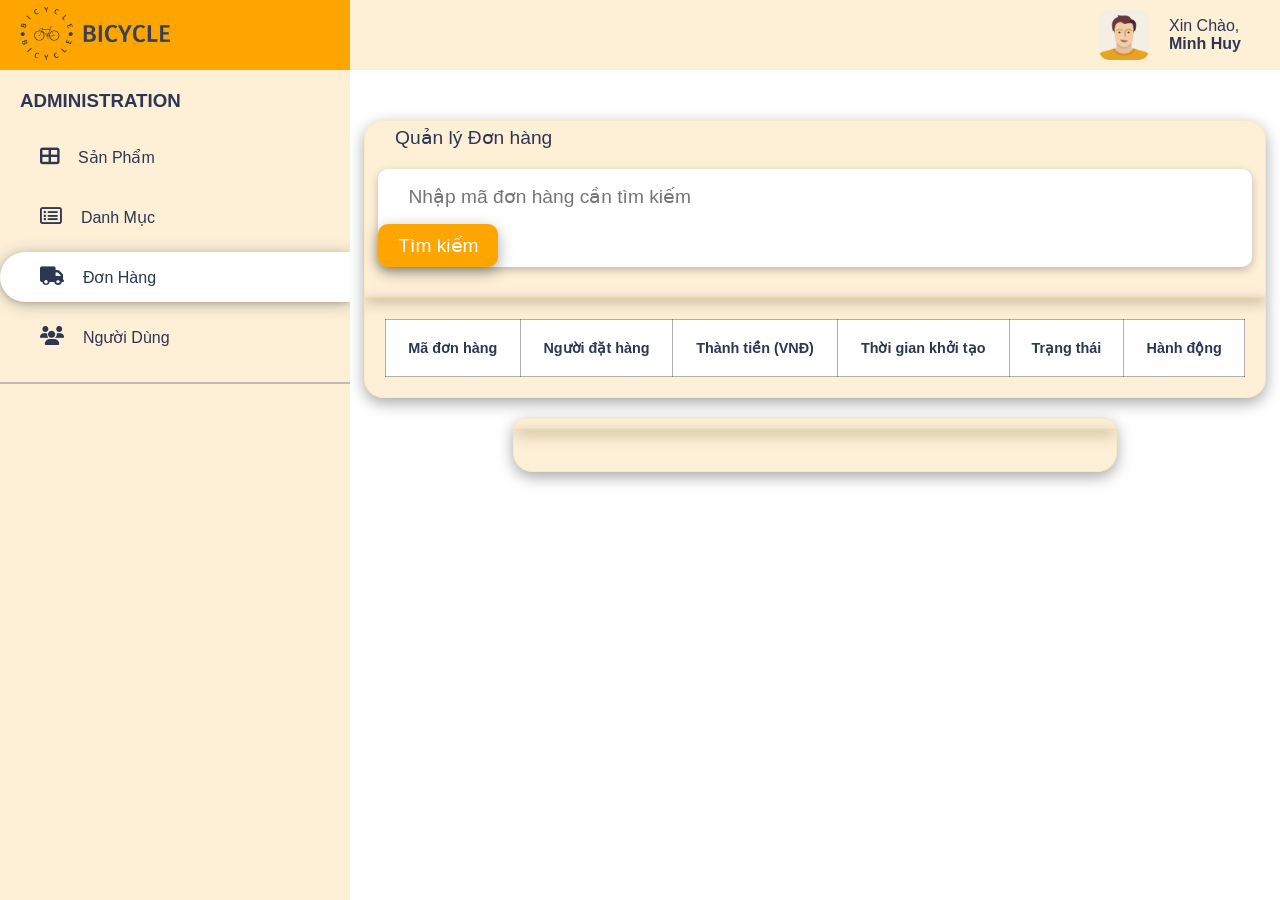
<file: order-management.html>
<!DOCTYPE html>
<html lang="en">

<head>
    <meta charset="UTF-8">
    <meta name="viewport" content="width=device-width, initial-scale=1.0">
    <title>Quản lý đơn hàng</title>
    <link rel="stylesheet" href="/css/management.css">
    <link rel="stylesheet" href="https://cdnjs.cloudflare.com/ajax/libs/font-awesome/6.4.2/css/all.min.css">
</head>

<body>
    <div class="sidebar">
        <div class="logo">
            <img src="/img/bicycle-high-resolution-logo-color-on-transparent-background.png" alt="" width="150px">
        </div>
        <nav class="navbar">
            <h3>ADMINISTRATION</h3>
            <ul>
                <a href="/product-management.html">
                    <li class="nav-icon">
                        <i class="fa-solid fa-table-cells-large"></i>
                        <span>&nbsp;Sản Phẩm</span>
                    </li>
                </a>
                <a href="/catarogy-management.html">
                    <li class="nav-icon">
                        <i class="fa-regular fa-rectangle-list"></i>
                        <span>&nbsp;Danh Mục</span>
                    </li>
                </a>
                <a href="/order-management.html">
                    <li class="nav-icon active">
                        <i class="fa-solid fa-truck"></i>
                        <span>&nbsp;Đơn Hàng</span>
                    </li>
                </a>
                <a href="/user-management.html">
                    <li class="nav-icon">
                        <i class="fa-solid fa-users"></i>
                        <span>&nbsp;Người Dùng</span>
                    </li>
                </a>
            </ul>
        </nav>
    </div>
    <div class="main">
        <nav class="navmain">
            <ul>
                <li>
                    <div class="dropdown">
                        <div class="dropbtn" id="drop">
                            <img id="avatar" src="/img/avatar.jpg" alt="img" width="50px">
                            <div>
                                <p>Xin Chào,</p>
                                <p id="username" style="font-weight: 600;">Minh Huy</p>
                            </div>
                        </div>
                        <div id="myDropdown" class="dropdown-content">
                            <a href="#home">Home</a>
                            <a href="#about">Thông tin</a>
                            <a onclick="logout()">Đăng xuất</a>
                        </div>
                    </div>
                </li>
            </ul>
        </nav>
        <main>
            <div class="form-search">
                <p>Quản lý Đơn hàng</p>
                <div>
                    <input type="text" id="search" placeholder="Nhập mã đơn hàng cần tìm kiếm">
                    <button onclick="search()">Tìm kiếm</button>
                </div>
            </div>
            <div class="table">
                <table border="1">
                    <thead>
                        <tr>
                            <th>Mã đơn hàng</th>
                            <th>Người đặt hàng</th>
                            <th>Thành tiền (VNĐ)</th>
                            <th>Thời gian khởi tạo</th>
                            <th>Trạng thái</th>
                            <th>Hành động</th>
                        </tr>
                    </thead>
                    <tbody id="list">
                        <!-- <tr>
                            <td>1</td>
                            <td>Huy</td>
                            <td>400.000$</td>
                            <td>12/02/20023</td>
                            <td>dang cho</td>
                            <td>
                                <span>
                                    <button style="background-color: blueviolet; cursor: pointer !important;">Accept</button>
                                    <button style="background-color: rgb(3, 136, 213);">Cancel</button>
                                </span>
                            </td>
                        </tr> -->
                    </tbody>
                </table>
            </div>
            <div class="form-search orderinfo" id="orderdetails">
                <!-- <p>Chi tiết đơn hàng</p>
                <div class="detailinfo" id="user_order_info">

                </div>-->
            </div>
            <div class="table orderinfo">
                <table border="1" id="order_detail">
                    <!-- <thead>
                        <tr>
                            <th>ID</th>
                            <th>Tên sản phẩm</th>
                            <th>Số lượng</th>
                            <th>Đơn giá</th>
                            <th>Thành tiền</th>
                        </tr>
                    </thead>
                    <tbody>

                    </tbody> -->
                </table>
            </div>
        </main>
    </div>
    <script src="/js/order-management.js"></script>
</body>

</html>
</file>
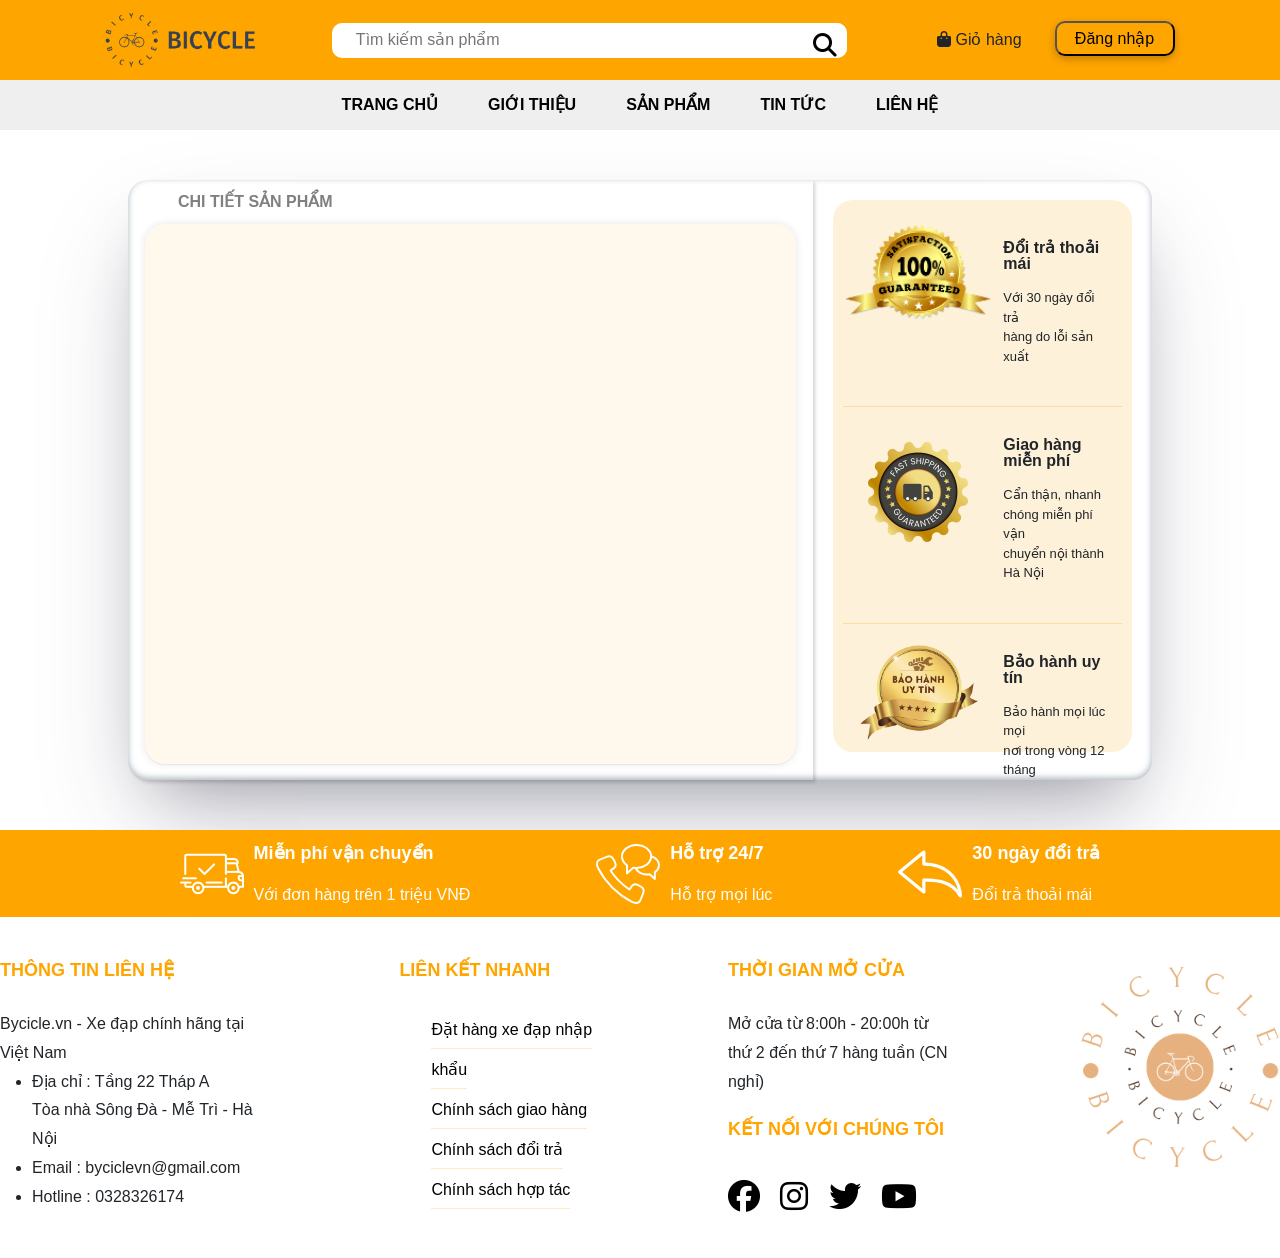
<file: product-info.html>
<!DOCTYPE html>
<html lang="en">

<head>
    <meta charset="UTF-8">
    <meta name="viewport" content="width=device-width, initial-scale=1.0">
    <title>Chi tiết sản phẩm</title>
    <link rel="stylesheet" href="https://cdnjs.cloudflare.com/ajax/libs/font-awesome/6.4.2/css/all.min.css">
    <link href="https://cdn.jsdelivr.net/npm/bootstrap@5.3.1/dist/css/bootstrap.min.css" rel="stylesheet"
        integrity="sha384-4bw+/aepP/YC94hEpVNVgiZdgIC5+VKNBQNGCHeKRQN+PtmoHDEXuppvnDJzQIu9" crossorigin="anonymous">
    <link rel="stylesheet" href="/css/product-info.css">
</head>

<body>
    <header>
        <div id="headerTop">
            <div id="logoHeader">
                <img src="/img/bicycle-high-resolution-logo-color-on-transparent-background.png" alt="" width="150px">
            </div>
            <div id="headerSearch">
                <input type="text" placeholder="  Tìm kiếm sản phẩm" id="searchText">
                <button id="searchBtn"><i class="fa-solid fa-magnifying-glass"></i></button>
            </div>
            <div id="headerBtn">
                <button type="button" class="btn" style="align-items: center;" onclick="loadCart()"><i
                        class="fa-solid fa-bag-shopping"></i> Giỏ hàng</button>
                <div>
                    <div class="dropdown" id="dropdown">
                        <div class="dropbtn" id="drop">
                            <img id="avatar" src="/img/avatar.jpg" alt="img" width="50px">
                            <div style="padding-top: 20px; line-height: 0.5;">
                                <p>Xin Chào,</p>
                                <p id="username" style="font-weight: 600;">Đăng nhập</a></p>
                            </div>
                        </div>
                        <div id="myDropdown" class="dropdown-content">
                            <a href="#home">Home</a>
                            <a href="#about">Thông tin</a>
                            <a onclick="logout()">Đăng xuất</a>
                        </div>
                    </div>
                    <button id="btnlogin"><a href="/form-login.html">Đăng nhập</a></button>
                </div>
            </div>
        </div>
    </header>
    <nav>
        <ul class="navbar n1">
            <li><a href="index.html">TRANG CHỦ</a></li>
            <li><a href="#">GIỚI THIỆU</a></li>
            <li><a href="/catagory.html">SẢN PHẨM</a></li>
            <li><a href="#">TIN TỨC</a></li>
            <li><a href="#">LIÊN HỆ</a></li>
        </ul>
    </nav>
    <main>
        <div class="content">
            <div class="p-info">
                <div style="padding: 10px 50px;font-weight: 600;color: grey;">CHI TIẾT SẢN PHẨM</div>
                <div class="item" id="item-info">

                </div>
            </div>
            <div class="b-side">
                <div class="chinhsach">
                    <div class="abcx3 none">
                        <div>
                            <img src="/img/pngwing.com.png" alt="" width="150px">
                        </div>
                        <div>
                            <p>Đổi trả thoải mái</p>
                            <span>Với 30 ngày đổi trả<br>hàng do lỗi sản xuất</span>
                        </div>
                    </div>
                    <div class="abcx3 none">
                        <div>
                            <img src="/img/fast shipping icon badges_7694777.png" alt="" style="width: 150px;">
                        </div>
                        <div>
                            <p>Giao hàng miễn phí</p>
                            <span>Cẩn thận, nhanh<br>chóng miễn phí vận<br>chuyển nội thành Hà Nội</span>
                        </div>
                    </div>
                    <div class="abcx3">
                        <div>
                            <img src="/img/baohanh.png" alt="" width="150px">
                        </div>
                        <div>
                            <p>Bảo hành uy tín</p>
                            <span>Bảo hành mọi lúc mọi<br>nơi trong vòng 12 tháng</span>
                        </div>
                    </div>
                </div>
            </div>
        </div>
        <div class="support">
            <div class="supportinfo">
                <div class="supporticon">
                    <img src="/img/fot_policy_image_1.png" alt="">
                </div>
                <div class="info">
                    <p>Miễn phí vận chuyển</p>
                    <span>Với đơn hàng trên 1 triệu VNĐ</span>
                </div>
            </div>
            <div class="supportinfo">
                <div class="supporticon">
                    <img src="/img/fot_policy_image_2.png" alt="">
                </div>
                <div class="info">
                    <p>Hỗ trợ 24/7</p>
                    <span>Hỗ trợ mọi lúc</span>
                </div>
            </div>
            <div class="supportinfo">
                <div class="supporticon">
                    <img src="/img/fot_policy_image_3.png" alt="">
                </div>
                <div class="info">
                    <p>30 ngày đổi trả</p>
                    <span>Đổi trả thoải mái</span>
                </div>
            </div>
        </div>
    </main>
    <footer>
        <div>
            <p>THÔNG TIN LIÊN HỆ</p>
            <span>Bycicle.vn - Xe đạp chính hãng tại Việt Nam</span><br>
            <ul style="line-height: 1.8;">
                <li style="list-style: disc;">Địa chỉ : Tầng 22 Tháp A <br> Tòa nhà Sông Đà - Mễ Trì - Hà Nội</li>
                <li style="list-style: disc;">Email : byciclevn@gmail.com</li>
                <li style="list-style: disc;">Hotline : 0328326174</li>
            </ul>
        </div>
        <div>
            <p>LIÊN KẾT NHANH</p>
            <ul>
                <li><a href="#">Đặt hàng xe đạp nhập khẩu</a></li>
                <li><a href="#">Chính sách giao hàng</a></li>
                <li><a href="#">Chính sách đổi trả</a></li>
                <li><a href="#">Chính sách hợp tác</a></li>
            </ul>
        </div>
        <div>
            <p>THỜI GIAN MỞ CỬA</p>
            <span>Mở cửa từ 8:00h - 20:00h từ <br> thứ 2 đến thứ 7 hàng tuần (CN nghỉ)</span><br>
            <p>KẾT NỐI VỚI CHÚNG TÔI</p>
            <div>
                <span><i class="fa-brands fa-facebook"></i></span>&emsp;
                <span><i class="fa-brands fa-instagram"></i></span>&emsp;
                <span><i class="fa-brands fa-twitter"></i></span>&emsp;
                <span><i class="fa-brands fa-youtube"></i></span>
            </div>
        </div>
        <div>
            <img src="/img/bicycle-high-resolution-logo-color-on-transparent-background (1).png" alt="">
        </div>
    </footer>
    <script src="./js/product-info.js"></script>
    <script src="https://cdn.jsdelivr.net/npm/bootstrap@5.3.1/dist/js/bootstrap.bundle.min.js"
        integrity="sha384-HwwvtgBNo3bZJJLYd8oVXjrBZt8cqVSpeBNS5n7C8IVInixGAoxmnlMuBnhbgrkm"
        crossorigin="anonymous"></script>
</body>

</html>
</file>
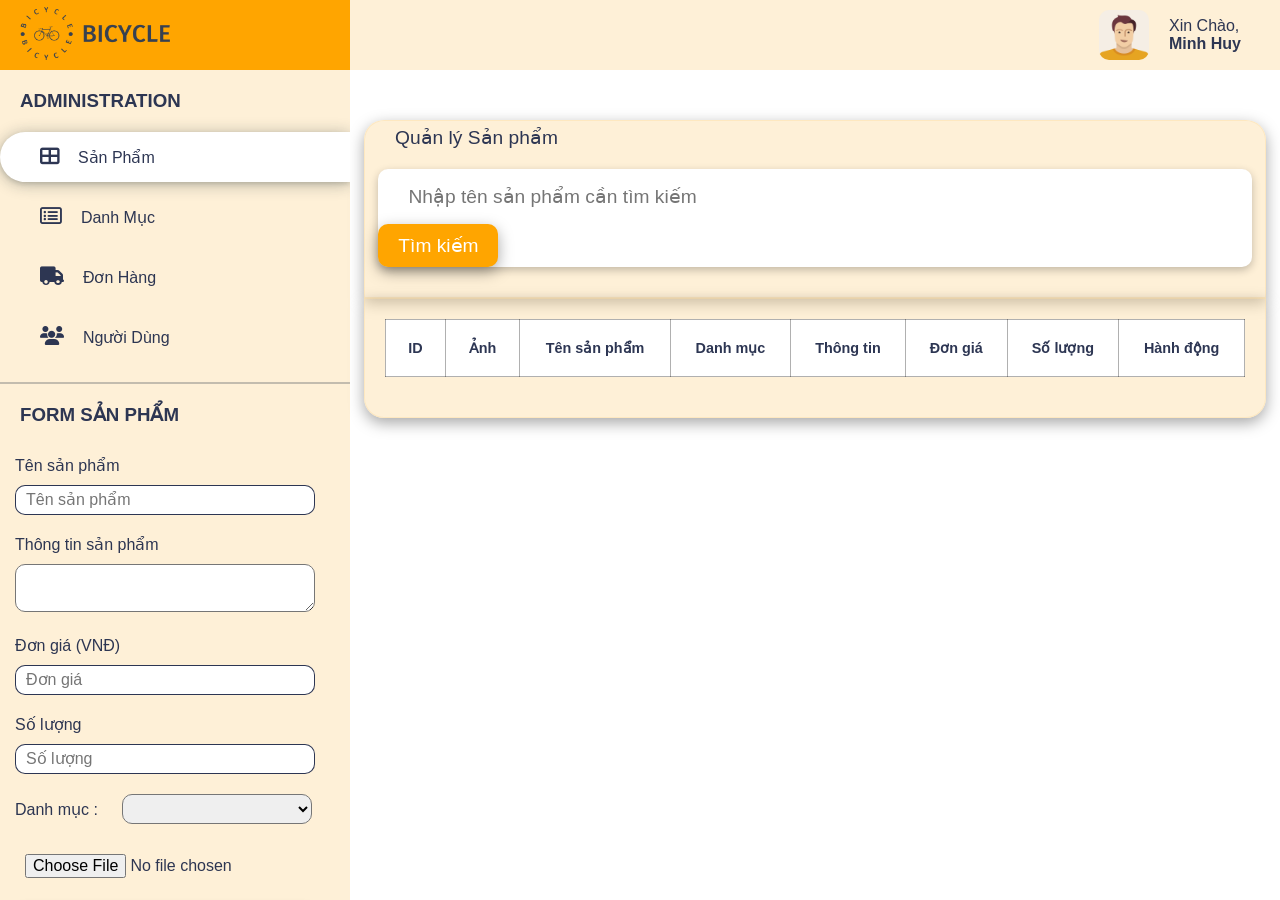
<file: product-management.html>
<!DOCTYPE html>
<html lang="en">

<head>
    <meta charset="UTF-8">
    <meta name="viewport" content="width=device-width, initial-scale=1.0">
    <title>Quản lý sản phẩm</title>
    <link rel="stylesheet" href="/css/management.css">
    <link rel="stylesheet" href="https://cdnjs.cloudflare.com/ajax/libs/font-awesome/6.4.2/css/all.min.css">
</head>

<body>
    <div class="sidebar">
        <div class="logo">
            <img src="/img/bicycle-high-resolution-logo-color-on-transparent-background.png" alt="" width="150px">
        </div>
        <nav class="navbar">
            <h3>ADMINISTRATION</h3>
            <ul>
                <a href="/product-management.html">
                    <li class="nav-icon active">
                        <i class="fa-solid fa-table-cells-large"></i>
                        <span>&nbsp;Sản Phẩm</span>
                    </li>
                </a>
                <a href="/catarogy-management.html">
                    <li class="nav-icon">
                        <i class="fa-regular fa-rectangle-list"></i>
                        <span>&nbsp;Danh Mục</span>
                    </li>
                </a>
                <a href="/order-management.html">
                    <li class="nav-icon">
                        <i class="fa-solid fa-truck"></i>
                        <span>&nbsp;Đơn Hàng</span>
                    </li>
                </a>
                <a href="/user-management.html">
                    <li class="nav-icon">
                        <i class="fa-solid fa-users"></i>
                        <span>&nbsp;Người Dùng</span>
                    </li>
                </a>
            </ul>
        </nav>
        <div>
            <h3>FORM SẢN PHẨM</h3>
            <p id="warn-box"></p>
            <form action="" id="form" enctype="multipart/form-data">
                <div class="input-form">
                    <label for="name">Tên sản phẩm</label><br>
                    <input type="text" id="name" placeholder="Tên sản phẩm" required>
                </div>
                <div class="input-form">
                    <label for="info">Thông tin sản phẩm</label><br>
                    <textarea id="info" cols="40" rows="2"></textarea required>
                </div>
                <div class="input-form">
                    <label for="price">Đơn giá (VNĐ)</label><br>
                    <input type="number" id="price" placeholder="Đơn giá" required>
                </div>
                <div class="input-form">
                    <label for="quantity">Số lượng</label><br>
                    <input type="number" id="quantity" placeholder="Số lượng" required>
                </div>
                <div class="input-form">
                    <label for="catagory">Danh mục :</label>
                    <select id="catagory">

                    </select>
                </div>
                <div class="input-form">
                    <input type="file" id="image">
                </div>
                <button type="submit">Lưu lại</button>
            </form>
        </div>
    </div>
    <div class="main">
        <nav class="navmain">
            <ul>
                <li>
                    <div class="dropdown">
                        <div class="dropbtn" id="drop">
                            <img id="avatar" src="/img/avatar.jpg" alt="img" width="50px">
                            <div>
                                <p>Xin Chào,</p>
                                <p id="username" style="font-weight: 600;">Minh Huy</p>
                            </div>
                        </div>
                        <div id="myDropdown" class="dropdown-content">
                            <a href="#home">Home</a>
                            <a href="#about">Thông tin</a>
                            <a onclick="logout()">Đăng xuất</a>
                        </div>
                    </div>
                </li>
            </ul>
        </nav>
        <main>
            <div class="form-search">
                <p>Quản lý Sản phẩm</p>
                <div>
                    <input type="text" id="search" placeholder="Nhập tên sản phẩm cần tìm kiếm">
                    <button onclick="search()">Tìm kiếm</button>
                </div>
            </div>
            <div class="table">
                <table border="1">
                    <thead>
                        <tr>
                            <th>ID</th>
                            <th>Ảnh</th>
                            <th>Tên sản phẩm</th>
                            <th>Danh mục</th>
                            <th>Thông tin</th>
                            <th>Đơn giá</th>
                            <th>Số lượng</th>
                            <th colspan="2">Hành động</th>
                        </tr>
                    </thead>
                    <tbody id="list">
                        
                    </tbody>
                </table>
                <div class="pagination">

                </div>
            </div>
        </main>
    </div>
    <script src="/js/product-management.js"></script>
</body>

</html>
</file>
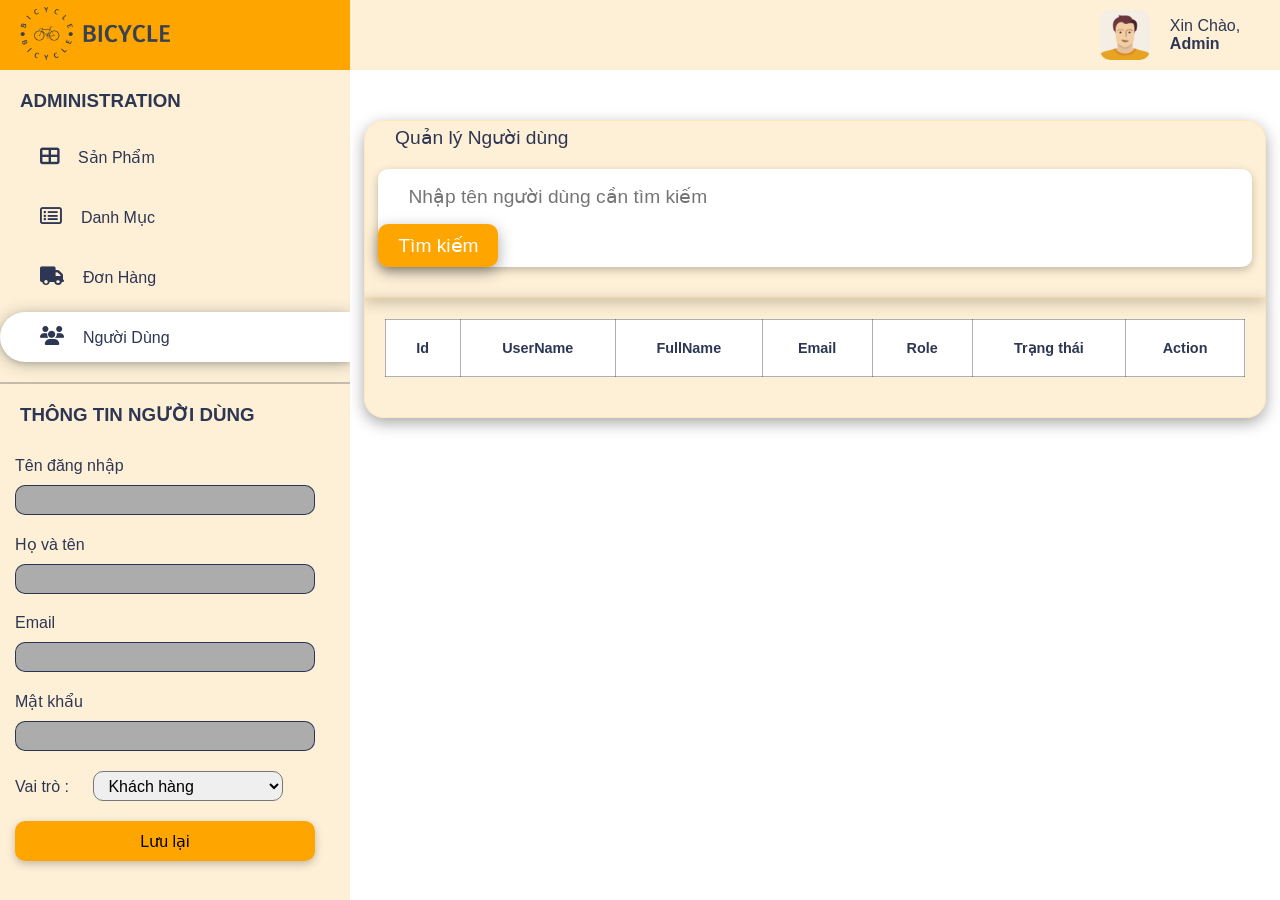
<file: user-management.html>
<!DOCTYPE html>
<html lang="en">

<head>
    <meta charset="UTF-8">
    <meta name="viewport" content="width=device-width, initial-scale=1.0">
    <title>Quản lý người dùng</title>
    <link rel="stylesheet" href="./css/management.css">
    <link rel="stylesheet" href="https://cdnjs.cloudflare.com/ajax/libs/font-awesome/6.4.2/css/all.min.css">
</head>

<body>
    <div class="sidebar">
        <div class="logo">
            <img src="/img/bicycle-high-resolution-logo-color-on-transparent-background.png" alt="" width="150px">
        </div>

        <nav class="navbar">
            <h3>ADMINISTRATION</h3>
            <ul>
                <a href="./product-management.html">
                    <li class="nav-icon">
                        <i class="fa-solid fa-table-cells-large"></i>
                        <span>&nbsp;Sản Phẩm</span>
                    </li>
                </a>
                <a href="./catarogy-management.html">
                    <li class="nav-icon">
                        <i class="fa-regular fa-rectangle-list"></i>
                        <span>&nbsp;Danh Mục</span>
                    </li>
                </a>
                <a href="./order-management.html">
                    <li class="nav-icon">
                        <i class="fa-solid fa-truck"></i>
                        <span>&nbsp;Đơn Hàng</span>
                    </li>
                </a>
                <a href="./user-management.html">
                    <li class="nav-icon active">
                        <i class="fa-solid fa-users"></i>
                        <span>&nbsp;Người Dùng</span>
                    </li>
                </a>
            </ul>
        </nav>

        <div>
            <h3>THÔNG TIN NGƯỜI DÙNG</h3>
            <p id="warn-box"></p>
            <form id="form">
                <div class="input-form">
                    <label for="usename">Tên đăng nhập</label><br>
                    <input type="text" id="usename" style="background-color: rgb(172, 172, 172); color: #fff;" readonly>
                    <p style="color: red;" id="err_username"></p>
                </div>
                <div class="input-form">
                    <label for="fullname">Họ và tên</label><br>
                    <input type="text" id="fullname" style="background-color: rgb(172, 172, 172); color: #fff;" readonly>
                </div>
                <div class="input-form">
                    <label for="email">Email</label><br>
                    <input type="email" id="email" readonly style="background-color: rgb(172, 172, 172); color: #fff;">
                    <p style="color: red;" id="err_email"></p>
                </div>
                <div class="input-form">
                    <label for="password">Mật khẩu</label><br>
                    <input type="password" id="password" readonly style="background-color: rgb(172, 172, 172); color: #fff;">
                    <p style="color: red;" id="err_password"></p>
                </div>
                <div class="input-form">
                    <label for="role">Vai trò :</label>
                    <select id="role" required>
                        <option value="0" selected>Khách hàng</option>
                        <option value="1">Admin</option>
                    </select>
                </div>
                <button type="submit">Lưu lại</button>
            </form>
        </div>
    </div>

    <div class="main">
        <nav class="navmain">
            <ul>
                <li>
                    <div class="dropdown">
                        <div class="dropbtn" id="drop">
                            <img id="avatar" src="/img/avatar.jpg" alt="img" width="50px">
                            <div>
                                <p>Xin Chào,</p>
                                <p id="usernameLog" style="font-weight: 600;">Admin</p>
                            </div>
                        </div>
                        <div id="myDropdown" class="dropdown-content">
                            <a href="#home">Home</a>
                            <a href="#about">Thông tin</a>
                            <a onclick="logout()">Đăng xuất</a>
                        </div>
                    </div>
                </li>
            </ul>
        </nav>

        <main>
            <div class="form-search">
                <p>Quản lý Người dùng</p>
                <div>
                    <input type="text" id="search" placeholder="Nhập tên người dùng cần tìm kiếm">
                    <button onclick="search()">Tìm kiếm</button>
                </div>
            </div>
            <div class="table">
                <table border="1">
                    <thead>
                        <tr>
                            <th>Id</th>
                            <th>UserName</th>
                            <th>FullName</th>
                            <th>Email</th>
                            <th>Role</th>
                            <th>Trạng thái</th>
                            <th colspan="2">Action</th>
                        </tr>
                    </thead>

                    <tbody id="list"></tbody>
                </table>
                <div class="pagination">

                </div>
            </div>
        </main>
    </div>
    <script src="./js/user-management.js"></script>
</body>

</html>
</file>
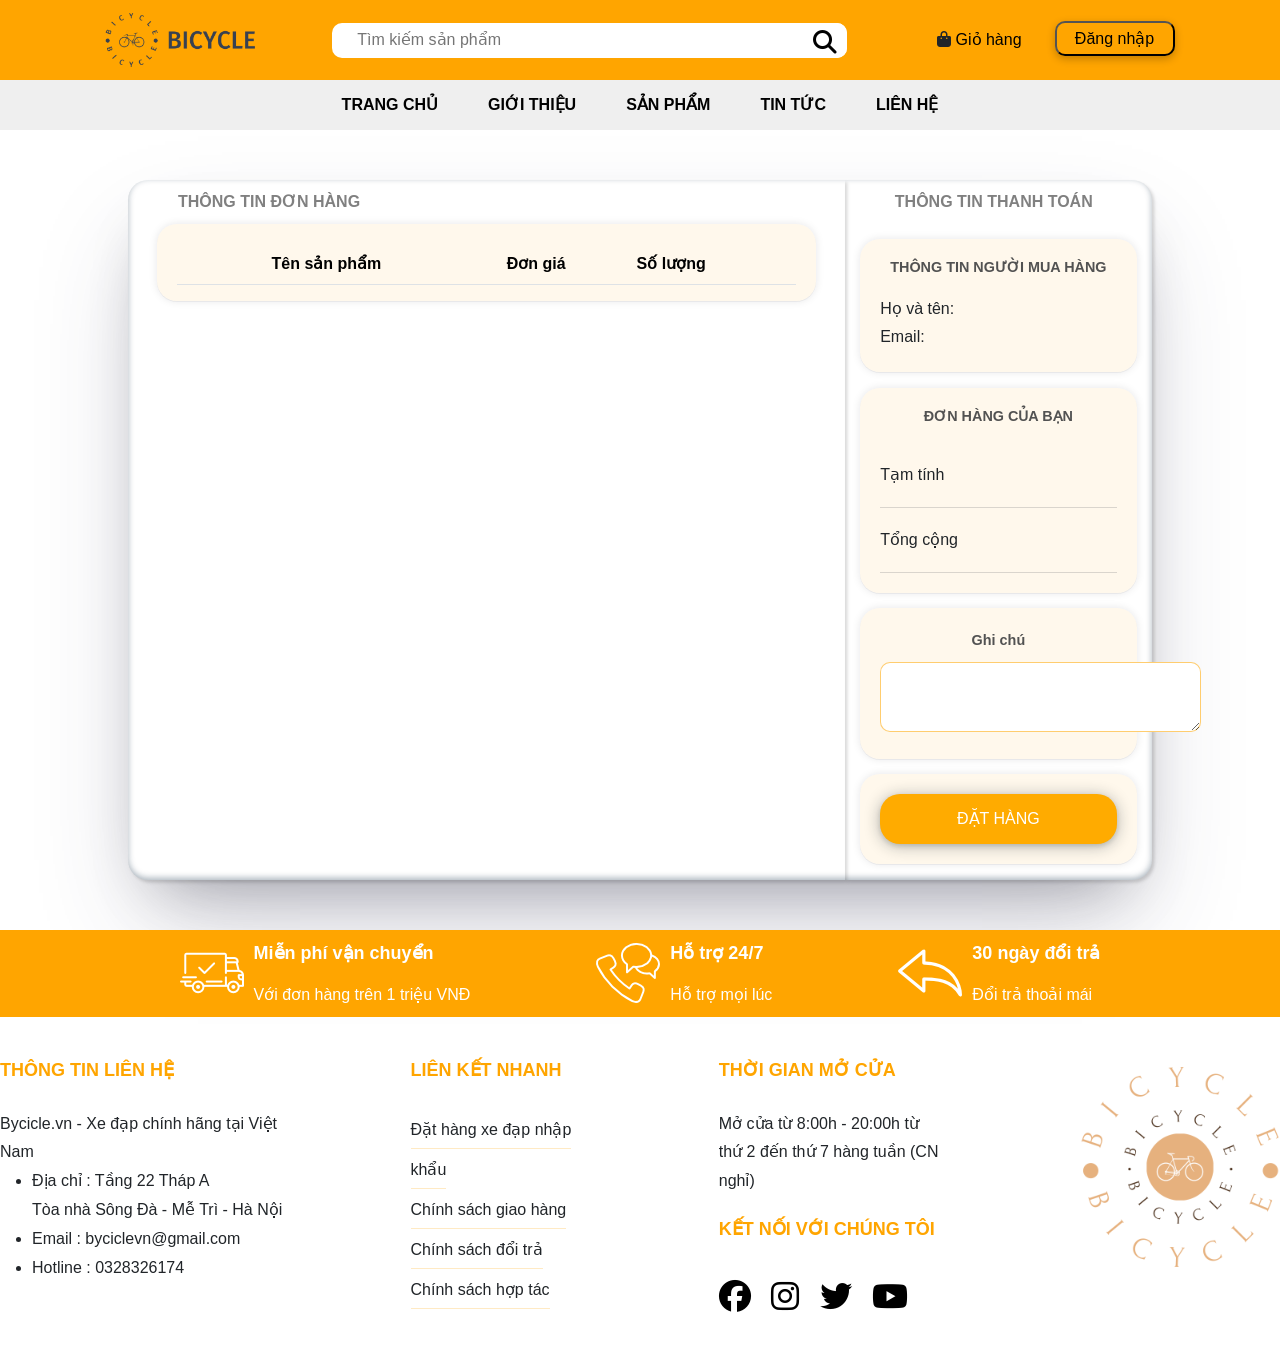
<file: Project-Module1-HuyVM/cart.html>
<!DOCTYPE html>
<html lang="en">

<head>
    <meta charset="UTF-8">
    <meta name="viewport" content="width=device-width, initial-scale=1.0">
    <title>GIỎ HÀNG</title>
    <link rel="stylesheet" href="/css/cart.css">
    <link href="https://cdn.jsdelivr.net/npm/bootstrap@5.3.1/dist/css/bootstrap.min.css" rel="stylesheet"
        integrity="sha384-4bw+/aepP/YC94hEpVNVgiZdgIC5+VKNBQNGCHeKRQN+PtmoHDEXuppvnDJzQIu9" crossorigin="anonymous">
    <link rel="stylesheet" href="https://cdnjs.cloudflare.com/ajax/libs/font-awesome/6.4.2/css/all.min.css">
</head>

<body>
    <header>
        <div id="headerTop">
            <div id="logoHeader">
                <img src="/img/bicycle-high-resolution-logo-color-on-transparent-background.png" alt="" width="150px">
            </div>
            <div id="headerSearch">
                <input type="text" placeholder="Tìm kiếm sản phẩm" id="searchText">
                <button id="searchBtn"><i class="fa-solid fa-magnifying-glass"></i></button>
            </div>
            <div id="headerBtn">
                <button type="button" class="btn" style="align-items: center;"><i class="fa-solid fa-bag-shopping"></i>
                    <a href="/cart.html" style="text-decoration: none; color: black;">Giỏ hàng</a></button>
                <div>
                    <div class="dropdown" id="dropdown">
                        <div class="dropbtn" id="drop">
                            <img id="avatar" src="/img/avatar.jpg" alt="img" width="50px">
                            <div style="padding-top: 20px; line-height: 0.5;">
                                <p>Xin Chào,</p>
                                <p id="username" style="font-weight: 600;">Đăng nhập</a></p>
                            </div>
                        </div>
                        <div id="myDropdown" class="dropdown-content">
                            <a href="/index.html">Trang chủ</a>
                            <a href="#about">Thông tin</a>
                            <a onclick="logout()">Đăng xuất</a>
                        </div>
                    </div>
                    <button id="btnlogin"><a href="/form-login.html" style="text-decoration: none;">Đăng
                            nhập</a></button>
                </div>
            </div>
        </div>
    </header>
    <nav>
        <ul class="navbar n1" style="display: flex; justify-content: center !important;">
            <li><a href="index.html">TRANG CHỦ</a></li>
            <li><a href="#">GIỚI THIỆU</a></li>
            <li><a href="/catagory.html">SẢN PHẨM</a></li>
            <li><a href="#">TIN TỨC</a></li>
            <li><a href="#">LIÊN HỆ</a></li>
        </ul>
    </nav>
    <main>
        <div class="content">
            <div class="p-info">
                <div style="padding: 10px 50px;font-weight: 600;color: grey;">THÔNG TIN ĐƠN HÀNG</div>
                <div class="item" id="item-info">
                    <table class="table">
                        <thead>
                            <tr>
                                <th scope="col" style="text-align: center;" colspan="2">Tên sản phẩm</th>
                                <th scope="col" style="width: 120px; text-align: center;">Đơn giá</th>
                                <th scope="col" style="width: 150px; text-align: center;">Số lượng</th>
                                <th scope="col" style="width: 50px;"></th>
                            </tr>
                        </thead>
                        <tbody class="table-group-divider" id="list-cart">
                            <!-- <tr>
                                <td style="width: 70px;">
                                    <img src="/img/pk1.jpg" alt="" width="60px">
                                </td>
                                <td scope="row" style="text-align: left;">Xe đạp</td>
                                <td style="text-align: end;">23.000.000 đ</td>
                                <td style="text-align: center;">1</td>
                                <td><i class="fa-solid fa-trash"></i></td>
                            </tr> -->
                        </tbody>
                    </table>
                </div>
            </div>
            <div class="b-side">
                <div style="padding: 10px 50px;font-weight: 600;color: grey;">THÔNG TIN THANH TOÁN</div>
                <div class="chinhsach" id="item-info">
                    <h4 style="padding-bottom: 10px;font-weight: 600;color: rgb(82, 82, 82); font-size: 0.9rem;">THÔNG
                        TIN NGƯỜI MUA HÀNG</h4>
                    <div>
                        <span>Họ và tên: </span><span id="username-buy"><i></i></span><br>
                        <span>Email: </span><span id="email-buy"><i></i></span>
                    </div>
                </div>
                <div class="chinhsach" id="item-info">
                    <h4 style="padding-bottom: 10px;font-weight: 600;color: rgb(82, 82, 82); font-size: 0.9rem;">ĐƠN
                        HÀNG CỦA BẠN</h4>
                    <table>
                        <tr>
                            <td>Tạm tính</td>
                            <th id="total-cash1"></th>
                        </tr>
                        <tr>
                            <td>Tổng cộng</td>
                            <th id="total-cash2"></th>
                        </tr>
                    </table>
                </div>
                <div class="chinhsach">
                    <label for="note" style="padding-bottom: 10px;font-weight: 600;color: rgb(82, 82, 82); font-size: 0.9rem;">Ghi chú</label>
                    <textarea name="" id="note" cols="30" rows="2" style="border-radius: 10px;border-color: rgba(255, 166, 0, 0.563);padding: 10px;"></textarea>
                </div>
                <div class="chinhsach" id="item-info">
                    <button onclick="handleCheckOut()">ĐẶT HÀNG</button>
                </div>
            </div>
        </div>
        <div class="support">
            <div class="supportinfo">
                <div class="supporticon">
                    <img src="/img/fot_policy_image_1.png" alt="">
                </div>
                <div class="info">
                    <p>Miễn phí vận chuyển</p>
                    <span>Với đơn hàng trên 1 triệu VNĐ</span>
                </div>
            </div>
            <div class="supportinfo">
                <div class="supporticon">
                    <img src="/img/fot_policy_image_2.png" alt="">
                </div>
                <div class="info">
                    <p>Hỗ trợ 24/7</p>
                    <span>Hỗ trợ mọi lúc</span>
                </div>
            </div>
            <div class="supportinfo">
                <div class="supporticon">
                    <img src="/img/fot_policy_image_3.png" alt="">
                </div>
                <div class="info">
                    <p>30 ngày đổi trả</p>
                    <span>Đổi trả thoải mái</span>
                </div>
            </div>
        </div>
    </main>
    <footer>
        <div>
            <p>THÔNG TIN LIÊN HỆ</p>
            <span>Bycicle.vn - Xe đạp chính hãng tại Việt Nam</span><br>
            <ul style="line-height: 1.8;">
                <li style="list-style: disc;">Địa chỉ : Tầng 22 Tháp A <br> Tòa nhà Sông Đà - Mễ Trì - Hà Nội</li>
                <li style="list-style: disc;">Email : byciclevn@gmail.com</li>
                <li style="list-style: disc;">Hotline : 0328326174</li>
            </ul>
        </div>
        <div>
            <p>LIÊN KẾT NHANH</p>
            <ul style="padding:0;" class="infomation">
                <li><a style="text-decoration: none;">Đặt hàng xe đạp nhập khẩu</a></li>
                <li><a style="text-decoration: none;">Chính sách giao hàng</a></li>
                <li><a style="text-decoration: none;">Chính sách đổi trả</a></li>
                <li><a style="text-decoration: none;">Chính sách hợp tác</a></li>
            </ul>
        </div>
        <div>
            <p>THỜI GIAN MỞ CỬA</p>
            <span>Mở cửa từ 8:00h - 20:00h từ <br> thứ 2 đến thứ 7 hàng tuần (CN nghỉ)</span><br>
            <p>KẾT NỐI VỚI CHÚNG TÔI</p>
            <div>
                <span><i class="fa-brands fa-facebook"></i></span>&emsp;
                <span><i class="fa-brands fa-instagram"></i></span>&emsp;
                <span><i class="fa-brands fa-twitter"></i></span>&emsp;
                <span><i class="fa-brands fa-youtube"></i></span>
            </div>
        </div>
        <div>
            <img src="/img/bicycle-high-resolution-logo-color-on-transparent-background (1).png" alt="">
        </div>
    </footer>
    <script src="/js/cart.js"></script>
    <script src="https://cdn.jsdelivr.net/npm/bootstrap@5.3.1/dist/js/bootstrap.bundle.min.js"
        integrity="sha384-HwwvtgBNo3bZJJLYd8oVXjrBZt8cqVSpeBNS5n7C8IVInixGAoxmnlMuBnhbgrkm"
        crossorigin="anonymous"></script>
</body>

</html>
</file>
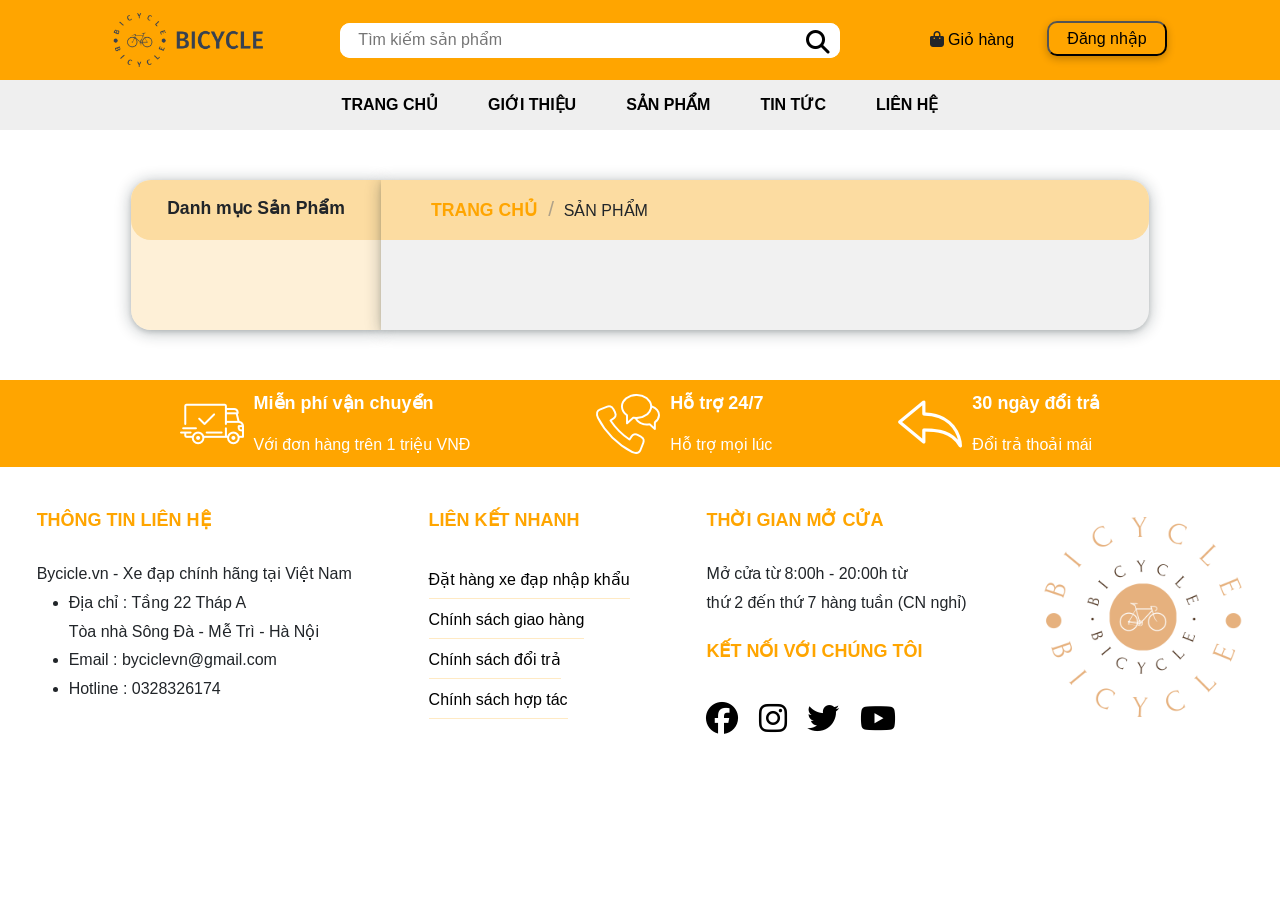
<file: Project-Module1-HuyVM/catagory.html>
<!DOCTYPE html>
<html lang="en">

<head>
    <meta charset="UTF-8">
    <meta name="viewport" content="width=device-width, initial-scale=1.0">
    <title>SẢN PHẨM</title>
    <link rel="stylesheet" href="/css/catagory.css">
    <link href="https://cdn.jsdelivr.net/npm/bootstrap@5.3.1/dist/css/bootstrap.min.css" rel="stylesheet"
        integrity="sha384-4bw+/aepP/YC94hEpVNVgiZdgIC5+VKNBQNGCHeKRQN+PtmoHDEXuppvnDJzQIu9" crossorigin="anonymous">
    <link rel="stylesheet" href="https://cdnjs.cloudflare.com/ajax/libs/font-awesome/6.4.2/css/all.min.css">
</head>

<body>
    <header>
        <div id="headerTop">
            <div id="logoHeader">
                <img src="/img/bicycle-high-resolution-logo-color-on-transparent-background.png" alt="" width="150px">
            </div>
            <div id="headerSearch">
                <input type="text" placeholder="  Tìm kiếm sản phẩm" id="searchText">
                <button id="searchBtn"><i class="fa-solid fa-magnifying-glass"></i></button>
            </div>
            <div id="headerBtn">
                <button type="button" class="btn" style="align-items: center;"><i class="fa-solid fa-bag-shopping"></i>
                    <a href="/cart.html" style="text-decoration: none; color: black;">Giỏ hàng</a></button>
                <div>
                    <div class="dropdown" id="dropdown">
                        <div class="dropbtn" id="drop">
                            <img id="avatar" src="/img/avatar.jpg" alt="img" width="50px">
                            <div style="padding-top: 20px; line-height: 0.5;">
                                <p>Xin Chào,</p>
                                <p id="username" style="font-weight: 600;">0000</a></p>
                            </div>
                        </div>
                        <div id="myDropdown" class="dropdown-content">
                            <a href="/index.html">Trang chủ</a>
                            <a href="#about">Thông tin</a>
                            <a onclick="logout()">Đăng xuất</a>
                        </div>
                    </div>
                    <button id="btnlogin"><a href="/form-login.html" style="text-decoration: none;">Đăng
                            nhập</a></button>
                </div>
            </div>
        </div>
    </header>
    <nav>
        <ul class="navbar n1" style="display: flex; justify-content: center !important;">
            <li><a href="index.html">TRANG CHỦ</a></li>
            <li><a href="#">GIỚI THIỆU</a></li>
            <li><a href="/catagory.html">SẢN PHẨM</a></li>
            <li><a href="#">TIN TỨC</a></li>
            <li><a href="#">LIÊN HỆ</a></li>
        </ul>
    </nav>
    <main>
        <div class="showcatagory">
            <div class="sidebar">
                <div class="catag">Danh mục Sản Phẩm</div>
                <div id="catagory_list">
                    <!-- <div onclick="">Xe đạp Thể thao</div>
                    <div onclick="">Xe đạp Đua</div>
                    <div onclick="">Xe đạp Đường phố</div>
                    <div onclick="">Phụ kiện</div> -->
                </div>
            </div>
            <div class="catagory-container">
                <div class="catabar">
                    <a href="/index.html"
                        style="text-decoration: none; color: orange; font-weight: 600; font-size: 1.1rem;">TRANG CHỦ</a>
                    <span style="font-size: 1.3rem; color: rgba(120, 120, 120, 0.584);">&emsp13;/&emsp14;</span>
                    <span>SẢN PHẨM</span>
                </div>
                <div id="product_list">
                    
                </div>
                <nav aria-label="...">
                    <ul class="pagination pagination-lg">
                        
                    </ul>
                </nav>
            </div>
        </div>
        </div>
        <div class="support">
            <div class="supportinfo">
                <div class="supporticon">
                    <img src="/img/fot_policy_image_1.png" alt="">
                </div>
                <div class="info">
                    <p>Miễn phí vận chuyển</p>
                    <span>Với đơn hàng trên 1 triệu VNĐ</span>
                </div>
            </div>
            <div class="supportinfo">
                <div class="supporticon">
                    <img src="/img/fot_policy_image_2.png" alt="">
                </div>
                <div class="info">
                    <p>Hỗ trợ 24/7</p>
                    <span>Hỗ trợ mọi lúc</span>
                </div>
            </div>
            <div class="supportinfo">
                <div class="supporticon">
                    <img src="/img/fot_policy_image_3.png" alt="">
                </div>
                <div class="info">
                    <p>30 ngày đổi trả</p>
                    <span>Đổi trả thoải mái</span>
                </div>
            </div>
        </div>
    </main>
    <footer>
        <div>
            <p>THÔNG TIN LIÊN HỆ</p>
            <span>Bycicle.vn - Xe đạp chính hãng tại Việt Nam</span><br>
            <ul style="line-height: 1.8;">
                <li style="list-style: disc;">Địa chỉ : Tầng 22 Tháp A <br> Tòa nhà Sông Đà - Mễ Trì - Hà Nội</li>
                <li style="list-style: disc;">Email : byciclevn@gmail.com</li>
                <li style="list-style: disc;">Hotline : 0328326174</li>
            </ul>
        </div>
        <div>
            <p>LIÊN KẾT NHANH</p>
            <ul style="padding:0;">
                <li><a href="#">Đặt hàng xe đạp nhập khẩu</a></li>
                <li><a href="#">Chính sách giao hàng</a></li>
                <li><a href="#">Chính sách đổi trả</a></li>
                <li><a href="#">Chính sách hợp tác</a></li>
            </ul>
        </div>
        <div>
            <p>THỜI GIAN MỞ CỬA</p>
            <span>Mở cửa từ 8:00h - 20:00h từ <br> thứ 2 đến thứ 7 hàng tuần (CN nghỉ)</span><br>
            <p>KẾT NỐI VỚI CHÚNG TÔI</p>
            <div>
                <span><i class="fa-brands fa-facebook"></i></span>&emsp;
                <span><i class="fa-brands fa-instagram"></i></span>&emsp;
                <span><i class="fa-brands fa-twitter"></i></span>&emsp;
                <span><i class="fa-brands fa-youtube"></i></span>
            </div>
        </div>
        <div>
            <img src="/img/bicycle-high-resolution-logo-color-on-transparent-background (1).png" alt="">
        </div>
    </footer>
    <script src="/js/catagory.js"></script>
    <script src="https://cdn.jsdelivr.net/npm/bootstrap@5.3.1/dist/js/bootstrap.bundle.min.js"
        integrity="sha384-HwwvtgBNo3bZJJLYd8oVXjrBZt8cqVSpeBNS5n7C8IVInixGAoxmnlMuBnhbgrkm"
        crossorigin="anonymous"></script>
</body>

</html>
</file>
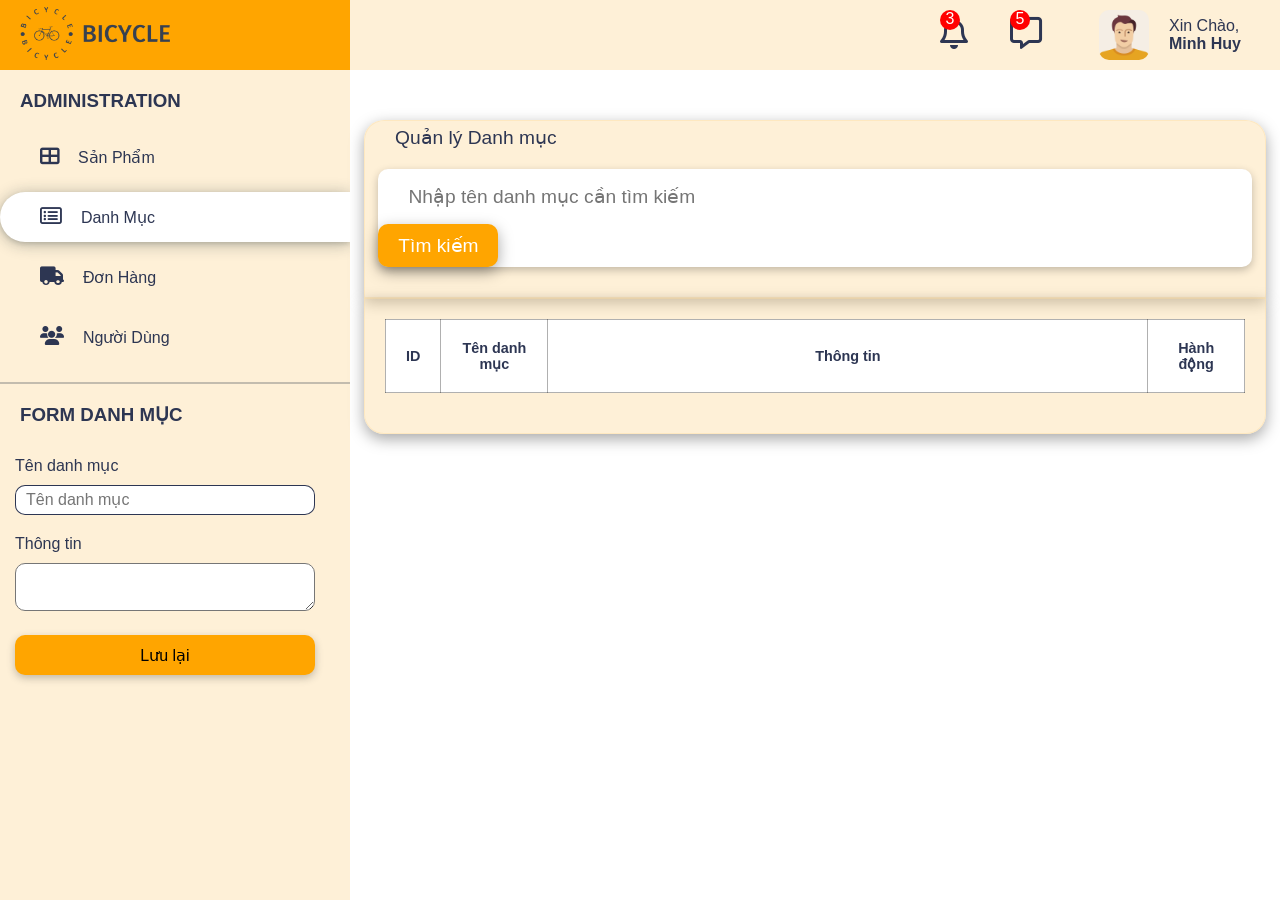
<file: Project-Module1-HuyVM/catarogy-management.html>
<!DOCTYPE html>
<html lang="en">

<head>
    <meta charset="UTF-8">
    <meta name="viewport" content="width=device-width, initial-scale=1.0">
    <title>Document</title>
    <link rel="stylesheet" href="/css/management.css">
    <link rel="stylesheet" href="https://cdnjs.cloudflare.com/ajax/libs/font-awesome/6.4.2/css/all.min.css">
</head>

<body>
    <div class="sidebar">
        <div class="logo">
            <img src="/img/bicycle-high-resolution-logo-color-on-transparent-background.png" alt="" width="150px">
        </div>
        <nav class="navbar">
            <h3>ADMINISTRATION</h3>
            <ul>
                <a href="/product-management.html">
                    <li class="nav-icon">
                        <i class="fa-solid fa-table-cells-large"></i>
                        <span>&nbsp;Sản Phẩm</span>
                    </li>
                </a>
                <a href="/catarogy-management.html">
                    <li class="nav-icon active">
                        <i class="fa-regular fa-rectangle-list"></i>
                        <span>&nbsp;Danh Mục</span>
                    </li>
                </a>
                <a href="/order-management.html">
                    <li class="nav-icon">
                        <i class="fa-solid fa-truck"></i>
                        <span>&nbsp;Đơn Hàng</span>
                    </li>
                </a>
                <a href="/user-management.html">
                    <li class="nav-icon">
                        <i class="fa-solid fa-users"></i>
                        <span>&nbsp;Người Dùng</span>
                    </li>
                </a>
            </ul>
        </nav>
        <div>
            <h3>FORM DANH MỤC</h3>
            <p id="warn-box"></p>
            <form action="" id="form">
                <div class="input-form">
                    <label for="name">Tên danh mục</label><br>
                    <input type="text" id="name" placeholder="Tên danh mục">
                </div>
                <div class="input-form">
                    <label for="info">Thông tin</label><br>
                    <textarea id="info" cols="43" rows="2"></textarea>
                </div>
                <button type="submit">Lưu lại</button>
            </form>
        </div>
    </div>
    <div class="main">
        <nav class="navmain">
            <ul>
                <li class="notifications">
                    <div>
                        <span>3</span>
                    </div>
                    <i class="fa-regular fa-bell"></i>
                </li>
                <li class="notifications">
                    <div>
                        <span>5</span>
                    </div>
                    <i class="fa-regular fa-message"></i>
                </li>
                <li>
                    <div class="dropdown">
                        <div class="dropbtn" id="drop">
                            <img id="avatar" src="/img/avatar.jpg" alt="img" width="50px">
                            <div>
                                <p>Xin Chào,</p>
                                <p id="username" style="font-weight: 600;">Minh Huy</p>
                            </div>
                        </div>
                        <div id="myDropdown" class="dropdown-content">
                            <a href="#home">Home</a>
                            <a href="#about">Thông tin</a>
                            <a onclick="logout()">Đăng xuất</a>
                        </div>
                    </div>
                </li>
            </ul>
        </nav>
        <main>
            <div class="form-search">
                <p>Quản lý Danh mục</p>
                <div>
                    <input type="text" id="search" placeholder="Nhập tên danh mục cần tìm kiếm">
                    <button onclick="findCategory()">Tìm kiếm</button>
                </div>
            </div>
            <div class="table">
                <table border="1">
                    <thead>
                        <tr>
                            <th>ID</th>
                            <th>Tên danh mục</th>
                            <th style="width: 600px;">Thông tin</th>
                            <th colspan="2">Hành động</th>
                        </tr>
                    </thead>
                    <tbody id="list">
                       
                    </tbody>
                </table>
                <div class="pagination">
                
                </div>
            </div>
        </main>
    </div>
    <script src="/js/catagory-management.js"></script>
</body>

</html>
</file>
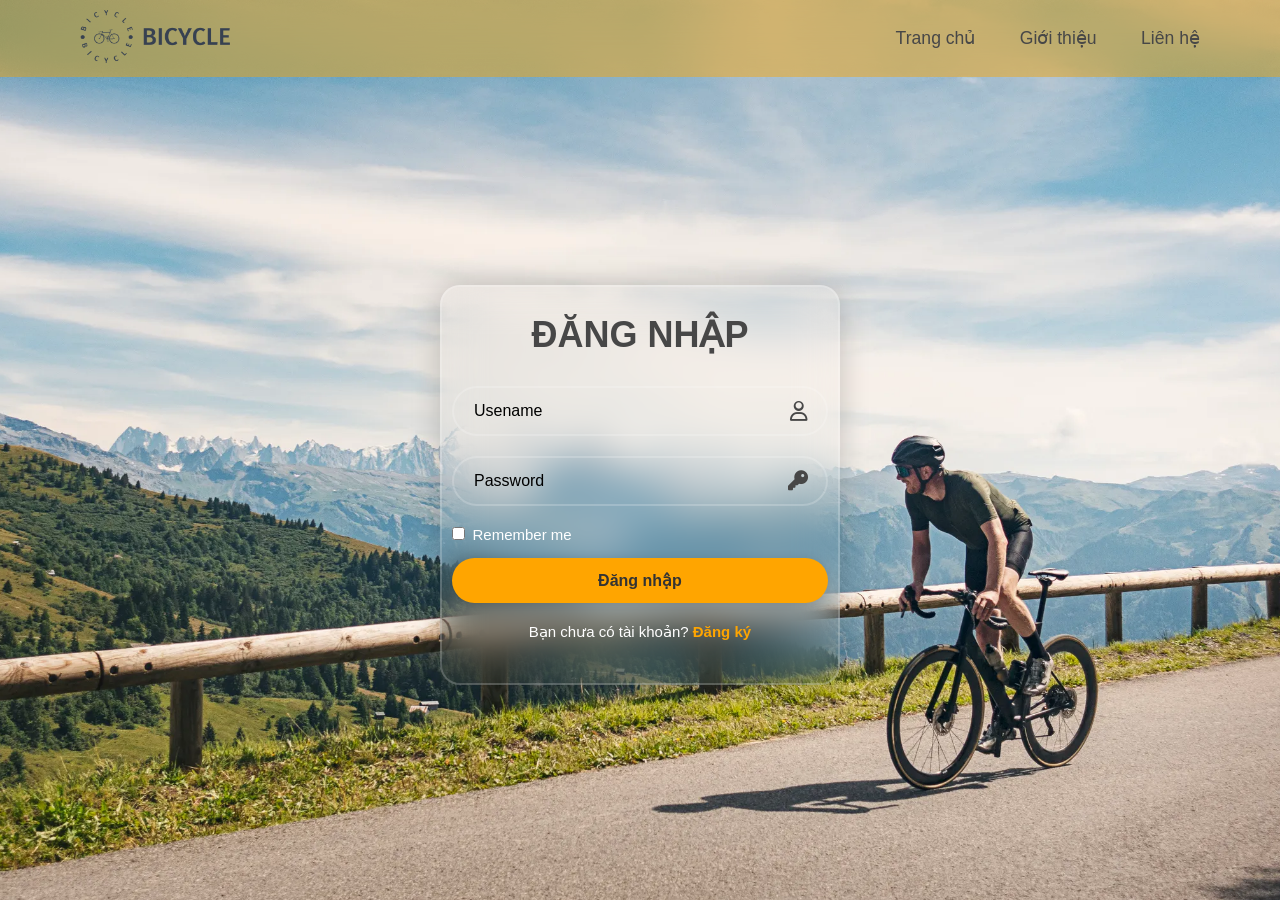
<file: Project-Module1-HuyVM/form-login.html>
<!DOCTYPE html>
<html lang="en">

<head>
    <meta charset="UTF-8">
    <meta http-equiv="X-UA-Compatible" content="IE=edge">
    <meta name="viewport" content="width=device-width, initial-scale=1.0">
    <link rel="stylesheet" href="/css/form-login.css">
    <link rel="stylesheet" href="https://cdnjs.cloudflare.com/ajax/libs/font-awesome/6.4.2/css/all.min.css">
    <title>LOGIN BICYCLE</title>
</head>

<body>
    <header>
        <div id="logoHeader">
            <img src="/img/bicycle-high-resolution-logo-color-on-transparent-background.png" alt="" width="150px">
        </div>
        <nav>
            <a href="index.html">Trang chủ</a>
            <a href="#">Giới thiệu</a>
            <a href="#">Liên hệ</a>
        </nav>
    </header>
    <div class="wrapper">
        <div class="form-box login">
            <form action="" id="loginForm">
                <h1 class="form-heading">ĐĂNG NHẬP</h1>
                <div class="input-box">
                    <input type="text" class="form-input" placeholder="Usename" id="login_name" required>
                    <i class="far fa-user"></i>
                </div>
                <div class="input-box">
                    <input type="password" class="form-input" placeholder="Password" id="login_pass" required>
                    <i class="fas fa-key"></i>
                </div>
                <div class="remember-forgot">
                    <label><input type="checkbox">&ensp;Remember me</label>
                </div>
                <button type="submit" class="btn">Đăng nhập</button>
                <div class="login-register">
                    <p>Bạn chưa có tài khoản? <a href="" class="register-link"> Đăng ký</a>
                    </p>
                </div>
                <p id="warninglog" style="color: red; font-size: smaller"></p>
            </form>
        </div>
        <div class="form-box register">
            <form action="">
                <h1 class="form-heading">ĐĂNG KÝ</h1>
                <div class="input-box">
                    <input type="text" class="form-input" placeholder="Usename" id="input_name" required>
                    <i class="far fa-user"></i>
                </div>
                <div class="input-box">
                    <input type="text" class="form-input" placeholder="Fullname" id="input_fullname" required>
                    <i class="far fa-user"></i>
                </div>
                <div class="input-box">
                    <input type="email" class="form-input" placeholder="Email" id="input_email" required>
                    <i class="fa-solid fa-envelope"></i>
                </div>
                <div class="input-box">
                    <input type="password" class="form-input" placeholder="Password" id="input_pass" required>
                    <i class="fas fa-key"></i>
                </div>
                <div class="input-box">
                    <input type="password" class="form-input" placeholder="ConfirmPassword" id="input_confirm" required>
                    <i class="fas fa-key"></i>
                </div>
                <div class="remember-forgot">
                    <label><input type="checkbox">Tôi đồng ý với các điều khoản !</label>
                </div>
                <button type="button" class="btn" onclick="register()">Đăng ký</button>
                <div class="login-register">
                    <p>Bạn đã có tài khoản?<a href="" class="login-link">Đăng nhập</a>
                    </p>
                </div>
                <p id="warningreg" style="color: red; font-size: smaller"></p>
            </form>
        </div>
    </div>
    <script src="js/form-login.js"></script>
</body>

</html>
</file>
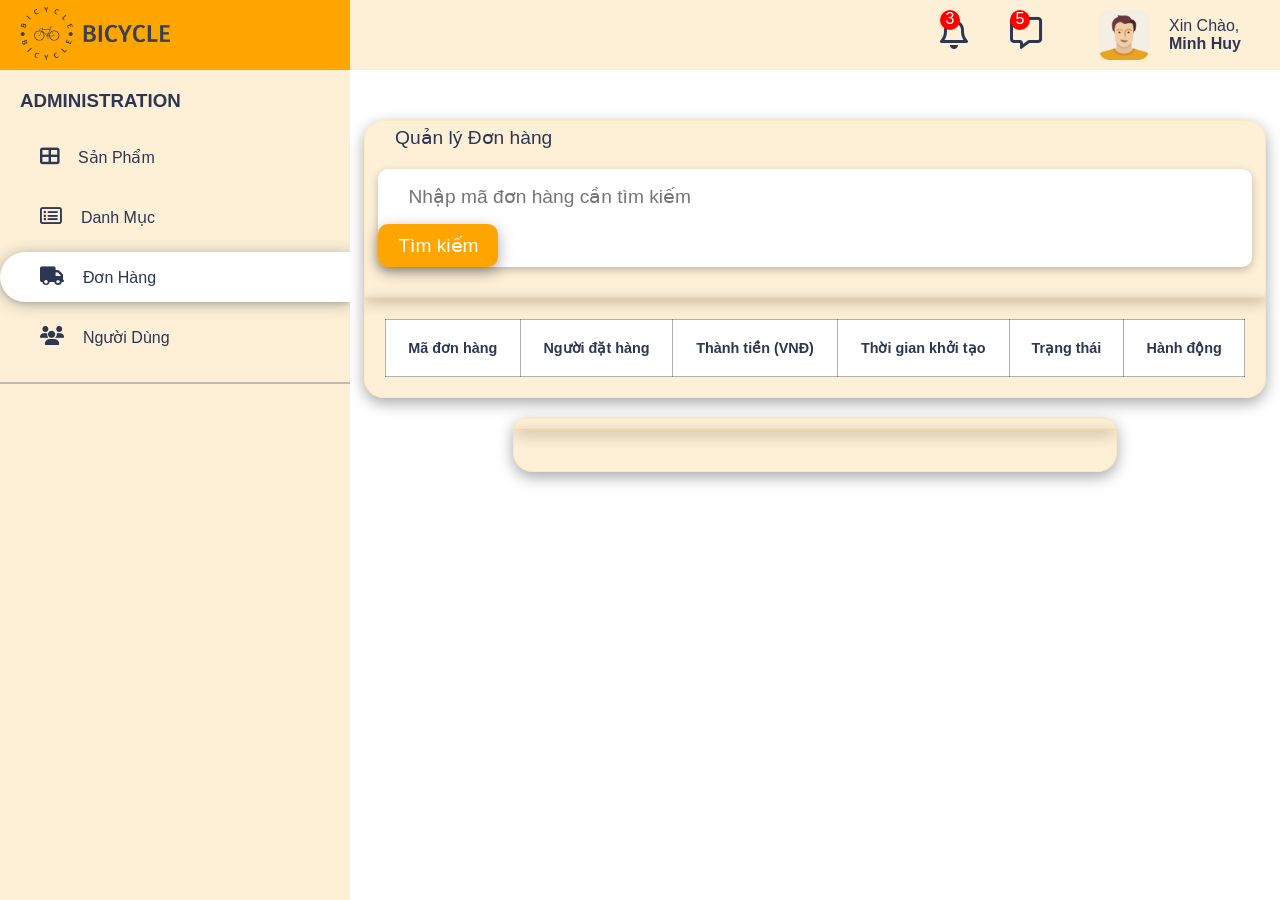
<file: Project-Module1-HuyVM/order-management.html>
<!DOCTYPE html>
<html lang="en">

<head>
    <meta charset="UTF-8">
    <meta name="viewport" content="width=device-width, initial-scale=1.0">
    <title>Document</title>
    <link rel="stylesheet" href="/css/management.css">
    <link rel="stylesheet" href="https://cdnjs.cloudflare.com/ajax/libs/font-awesome/6.4.2/css/all.min.css">
</head>

<body>
    <div class="sidebar">
        <div class="logo">
            <img src="/img/bicycle-high-resolution-logo-color-on-transparent-background.png" alt="" width="150px">
        </div>
        <nav class="navbar">
            <h3>ADMINISTRATION</h3>
            <ul>
                <a href="/product-management.html">
                    <li class="nav-icon">
                        <i class="fa-solid fa-table-cells-large"></i>
                        <span>&nbsp;Sản Phẩm</span>
                    </li>
                </a>
                <a href="/catarogy-management.html">
                    <li class="nav-icon">
                        <i class="fa-regular fa-rectangle-list"></i>
                        <span>&nbsp;Danh Mục</span>
                    </li>
                </a>
                <a href="/order-management.html">
                    <li class="nav-icon active">
                        <i class="fa-solid fa-truck"></i>
                        <span>&nbsp;Đơn Hàng</span>
                    </li>
                </a>
                <a href="/user-management.html">
                    <li class="nav-icon">
                        <i class="fa-solid fa-users"></i>
                        <span>&nbsp;Người Dùng</span>
                    </li>
                </a>
            </ul>
        </nav>
    </div>
    <div class="main">
        <nav class="navmain">
            <ul>
                <li class="notifications">
                    <div>
                        <span>3</span>
                    </div>
                    <i class="fa-regular fa-bell"></i>
                </li>
                <li class="notifications">
                    <div>
                        <span>5</span>
                    </div>
                    <i class="fa-regular fa-message"></i>
                </li>
                <li>
                    <div class="dropdown">
                        <div class="dropbtn" id="drop">
                            <img id="avatar" src="/img/avatar.jpg" alt="img" width="50px">
                            <div>
                                <p>Xin Chào,</p>
                                <p id="username" style="font-weight: 600;">Minh Huy</p>
                            </div>
                        </div>
                        <div id="myDropdown" class="dropdown-content">
                            <a href="#home">Home</a>
                            <a href="#about">Thông tin</a>
                            <a onclick="logout()">Đăng xuất</a>
                        </div>
                    </div>
                </li>
            </ul>
        </nav>
        <main>
            <div class="form-search">
                <p>Quản lý Đơn hàng</p>
                <div>
                    <input type="text" id="search" placeholder="Nhập mã đơn hàng cần tìm kiếm">
                    <button onclick="search()">Tìm kiếm</button>
                </div>
            </div>
            <div class="table">
                <table border="1">
                    <thead>
                        <tr>
                            <th>Mã đơn hàng</th>
                            <th>Người đặt hàng</th>
                            <th>Thành tiền (VNĐ)</th>
                            <th>Thời gian khởi tạo</th>
                            <th>Trạng thái</th>
                            <th>Hành động</th>
                        </tr>
                    </thead>
                    <tbody id="list">
                        <!-- <tr>
                            <td>1</td>
                            <td>Huy</td>
                            <td>
                                <ul>
                                    <li style="border-bottom: 1px solid red;">
                                        <span>xe dap</span> | <span>20.000$</span> | <span>4</span>
                                    </li>
                                    <li>
                                        <span>xe dap</span> | <span>20.000$</span> | <span>4</span>
                                    </li>
                                    <li>
                                        <span>xe dap</span> | <span>20.000$</span> | <span>4</span>
                                    </li>
                                    <li>
                                        <span>xe dap</span> | <span>20.000$</span> | <span>4</span>
                                    </li>
                                </ul>
                            </td>
                            <td>400.000$</td>
                            <td>12/02/20023</td>
                            <td>dang cho</td>
                            <td>
                                <span>
                                    <button style="background-color: blueviolet; cursor: pointer !important;">Accept</button>
                                    <button style="background-color: rgb(3, 136, 213);">Cancel</button>
                                </span>
                            </td>
                        </tr> -->
                    </tbody>
                </table>
            </div>
            <div class="form-search orderinfo" id="orderdetails">
                <!-- <p>Chi tiết đơn hàng</p>
                <div class="detailinfo" id="user_order_info">

                </div>-->
            </div>
            <div class="table orderinfo">
                <table border="1" id="order_detail">
                    <!-- <thead>
                        <tr>
                            <th>ID</th>
                            <th>Tên sản phẩm</th>
                            <th>Số lượng</th>
                            <th>Đơn giá</th>
                            <th>Thành tiền</th>
                        </tr>
                    </thead>
                    <tbody>

                    </tbody> -->
                </table>
            </div>
        </main>
    </div>
    <script src="/js/order-management.js"></script>
</body>

</html>
</file>
<file: css/home.css>
* {
    padding: 0;
    margin: 0;
    box-sizing: border-box;
    list-style: none;
    text-decoration: none;
    font-family: arial;
}

a {
    text-decoration: none;
}

#logoHeader {
    display: block;
    cursor: pointer;
}

#headerTop {
    display: flex;
    align-items: center;
    height: 80px;
    justify-content: center;
    gap: 6%;
    background-color: orange;
    padding: auto;
}

#headerSearch {
    position: relative;
    border-radius: 10px;
    background-color: #fff;
}

#searchText {
    margin-left: 15px;
    width: 500px;
    height: 35px;
    border-radius: 10px;
    border: none;
    outline: 0;
}

#searchBtn {
    position: absolute;
    font-size: 1.5rem;
    border: none;
    background-color: transparent;
    right: 10px;
    top: 2px;
    cursor: pointer;
    padding-left: 10px;
}

#cartBtn {
    height: 100%;
    width: 120px;
    font-size: 1rem;
    border-radius: 10px;
    background-color: transparent;
    margin-right: 10px;
    cursor: pointer;
}

#btnlogin {
    height: 35px;
    width: 120px;
    font-size: 1rem;
    border-radius: 10px;
    background-color: transparent;
    cursor: pointer;
    box-shadow: rgba(0, 0, 0, 0.24) 0px 3px 8px;
}

#btnlogin a {
    color: black;
}

nav {
    position: sticky;
    top: 0;
    z-index: 10;
    background-color: rgba(239, 239, 239, 1);
}

nav::after {
    content: '';
    clear: both;
}

.navbar {
    height: 50px;
    display: flex;
    justify-content: center;
    align-items: center;
    gap: 50px;
}

.navbar a {
    color: black;
    font-weight: bolder;
    cursor: pointer;
    text-decoration: none;
}

.n1>li {
    padding: auto;

}

.n1>li:hover {
    border-bottom: 3px solid orange;
}

.n2 {
    opacity: 0;
    visibility: hidden;
}

.n1 li:hover>.n2 {
    opacity: 1;
    visibility: visible;
    display: block;
}

#slideshow {
    width: 100%;
    height: 600px;
    overflow: hidden;
    position: relative;
    top: -50px;
}

.navigation {
    position: absolute;
    bottom: 10px;
    left: 50%;
    transform: translateX(-50%);
    display: flex;
    gap: 10px;
}

.bar {
    width: 20px;
    height: 20px;
    border: 4px solid #fff;
    border-radius: 30px;
    cursor: pointer;
}

.bar:hover {
    background: #fff;
    transition: 0.6s;
}

input[name="bottom"] {
    position: absolute;
    visibility: hidden;
}

.slide img {
    width: 100%;
    height: 600px;
    background-size: cover;
}

.textMain {
    text-align: center;
    padding: 50px;
    line-height: 1.8;
}

.productNewHome {
    display: flex;
    flex-wrap: wrap;
    justify-content: center;
    gap: 20px;
}

.productNew {
    width: 300px;
    height: 400px;
    text-align: center;
    line-height: 1.5;
    margin-bottom: 20px;
    cursor: pointer;
}

.productNew p {
    padding-top: 50px;
    padding-bottom: 10px;
    font-weight: 600;
    transition: all 0.5s ease-in-out;
}

.productNew span {
    font-weight: 600;
    color: orange;
    visibility: hidden;
    transition: all .5s ease-in-out;
}

.productNew img {
    width: 300px;
    height: 300px;
    border-radius: 15px;
    transition: all 0.3s ease-in-out;
}

.productNew:hover .info {
    margin-top: -35px;
}

.productNew:hover .price {
    visibility: visible;
}

.productNew:hover img {
    border: 2px solid orange;
    transform: scale(1.1);
}

.productNew p:hover {
    color: orange;
}

.banner {
    margin-top: 50px;
    display: flex;
    gap: 3%;
    justify-content: center;
}

.banner div {
    width: 600px;
    height: 328px;
    background-size: cover;
}

.news {
    display: flex;
    gap: 2%;
    justify-content: center;
}

.newsitem {
    width: 400px;
    display: block;
    transition: all 2s ease-in-out;
    margin-bottom: 50px;
}

.newsimg {
    width: 400px;
    height: 250px;
    background-size: cover;
    position: relative;
    cursor: pointer;
}

.newstime {
    width: 50px;
    height: 50px;
    border: 1px solid black;
    background-color: #fff;
    padding: 6px;
    text-align: center;
    line-height: 0.5;
    position: absolute;
    top: 20px;
    left: -10px;
}

.newstime p {
    font-weight: 600;
}

.newsinfo {
    text-align: center;
    line-height: 1.2;
    padding-top: 10px;
}

.newsinfo p {
    font-size: large;
    font-weight: 600;
    padding-bottom: 5px;
}

.newsitem:hover .newstime {
    background-color: black;
    color: #fff;
}

.newsitem:hover .newsinfo span {
    color: orange;
}

.support {
    width: 100%;
    background-color: orange;
    display: flex;
    flex-wrap: wrap;
    justify-content: center;
    gap: 10%;
    align-items: center;
    padding: 10px;
}

.supportinfo {
    display: flex;
    align-items: center;
    gap: 10px;
    color: #fff;
}

.info p {
    font-weight: 600;
    font-size: large;
}

footer {
    margin-top: 20px;
    display: flex;
    justify-content: center;
    gap: 10%;
    margin-bottom: 30px;
}

footer div p {
    padding-bottom: 10px;
    color: orange;
    font-size: large;
    font-weight: 600;
    padding-top: 20px;
}

footer div span {
    line-height: 1.8;
}

footer div ul li a {
    color: black;
    line-height: 2.5;
    padding-bottom: 10px;
    border-bottom: 1px solid rgba(255, 166, 0, 0.233);
    cursor: pointer;
}

footer div ul li a:hover {
    color: orange;
    font-weight: 300;
    border-bottom: 2px solid orange;
}

footer div div span {
    color: black;
    font-size: 2rem;
    cursor: pointer;
    transition: all .5s ease-in-out;
}

footer div img {
    margin-top: 30px;
    align-items: center;
    width: 200px;
    display: block;
}

footer div div span:hover {
    font-size: 2.2rem;
    color: orange;
}

.dropbtn {
    color: rgba(41, 50, 80, 0.979);
    padding: 10px;
    font-size: 16px;
    border: none;
    cursor: pointer;
    height: 70px;
    display: flex;
    justify-content: center;
    align-items: center;
    gap: 20px;
    margin-right: 20px;
}

.dropbtn:hover,
.dropbtn:focus {
    background-color: transparent;
    border-radius: 10px;
    box-shadow: rgba(214, 214, 222, 0.1) 0px 4px 16px, rgba(194, 194, 205, 0.1) 0px 8px 24px, rgba(195, 195, 209, 0.1) 0px 16px 56px;
}

.dropdown {
    position: relative;
    display: inline-block;
    width: 200px;
}

.dropdown-content {
    display: none;
    position: absolute;
    background-color: rgba(252, 220, 161);
    min-width: 160px;
    border-radius: 10px;
    overflow: auto;
    box-shadow: 0px 8px 16px 0px rgba(0, 0, 0, 0.2);
    z-index: 11;
}

.dropdown-content a {
    color: black;
    padding: 12px 16px;
    text-decoration: none;
    display: block;
}

.dropdown a:hover {
    background-color: #ddd;
}

.show {
    display: block;
}

.dropbtn img {
    width: 50px;
    border-radius: 10px;
    box-shadow: rgba(60, 64, 67, 0.3) 0px 1px 2px 0px, rgba(60, 64, 67, 0.15) 0px 2px 6px 2px;
}

.dropbtn span {
    display: inline-block;
    padding-bottom: 30px;
}

#headerBtn .btn {
    display: block;
}

#headerBtn {
    display: flex;
    gap: 20px;
}

.showcatagory {
    display: flex;
    justify-content: center;
    gap: 30px;
    margin-top: 50px;
    margin-bottom: 50px;
}

.sidebar {
    width: 250px;
    height: 400px;
    background-color: rgba(252, 220, 161, 0.419);
    font-size: 1.1rem;
    border-radius: 20px;
    box-shadow: rgba(14, 30, 37, 0.12) 0px 2px 4px 0px, rgba(14, 30, 37, 0.32) 0px 2px 16px 0px;
}

.catag {
    text-align: center;
    padding: 15px;
    border-radius: 20px;
    background-color: orange;
    width: 100%;
    margin-bottom: 20px;
    font-weight: 600;
}

#catagory_list div {
    padding: 15px 20px;
    margin: 0 10px;
    transition: 0.1s ease-in-out;
    cursor: pointer;
    border-radius: 20px;
}

#catagory_list div:hover {
    border: 2px solid orange;
    border-radius: 20px;
    box-shadow: rgba(0, 0, 0, 0.07) 0px 1px 2px, rgba(0, 0, 0, 0.07) 0px 2px 4px, rgba(0, 0, 0, 0.07) 0px 4px 8px, rgba(0, 0, 0, 0.07) 0px 8px 16px, rgba(0, 0, 0, 0.07) 0px 16px 32px, rgba(0, 0, 0, 0.07) 0px 32px 64px;
}

.catagory-container {
    width: 60%;
    background-color: #f1f1f1;
    border-radius: 20px;
    padding: 20px;
    box-shadow: rgba(14, 30, 37, 0.12) 0px 2px 4px 0px, rgba(14, 30, 37, 0.32) 0px 2px 16px 0px;
}

#product_list {
    display: flex;
    flex-wrap: wrap;
    gap: 40px;
    margin: 30px;
}

/* .active {
    border: 2px solid orange;
    border-radius: 20px;
    box-shadow: rgba(0, 0, 0, 0.07) 0px 1px 2px, rgba(0, 0, 0, 0.07) 0px 2px 4px, rgba(0, 0, 0, 0.07) 0px 4px 8px, rgba(0, 0, 0, 0.07) 0px 8px 16px, rgba(0, 0, 0, 0.07) 0px 16px 32px, rgba(0, 0, 0, 0.07) 0px 32px 64px;
} */

#btnlogin:hover {
    border: 2px solid rgb(59, 59, 59);
}

#btnlogin:hover {
    transform: scale(0.97);
}
</file>
<file: css/cart.css>
* {
    padding: 0;
    margin: 0;
    box-sizing: border-box;
    list-style: none;
    text-decoration: none;
    font-family: arial;
}

a {
    text-decoration: none;
}

#logoHeader {
    display: block;
    cursor: pointer;
}

#headerTop {
    display: flex;
    align-items: center;
    height: 80px;
    justify-content: center;
    gap: 6%;
    background-color: orange;
    padding: auto;
}

#headerSearch {
    position: relative;
    border-radius: 10px;
    background-color: #fff;
}

#searchText {
    margin-left: 15px;
    width: 500px;
    height: 35px;
    border-radius: 10px;
    border: none;
    outline: 0;
    padding-left: 10px;
}

#searchBtn {
    position: absolute;
    font-size: 1.5rem;
    border: none;
    background-color: transparent;
    right: 10px;
    top: 2px;
    cursor: pointer;
}

#cartBtn {
    height: 100%;
    width: 120px;
    font-size: 1rem;
    border-radius: 10px;
    background-color: transparent;
    margin-right: 10px;
    cursor: pointer;
}

#btnlogin {
    height: 35px;
    width: 120px;
    font-size: 1rem;
    border-radius: 10px;
    background-color: transparent;
    cursor: pointer;
    box-shadow: rgba(0, 0, 0, 0.24) 0px 3px 8px;
}

#btnlogin a {
    color: black;
}

nav {
    position: sticky;
    top: 0;
    z-index: 10;
    background-color: rgba(239, 239, 239, 1);
}

nav::after {
    content: '';
    clear: both;
}

.navbar {
    height: 50px;
    display: flex;
    justify-content: center;
    align-items: center;
    gap: 50px;
}

.navbar a {
    color: black;
    font-weight: bolder;
    cursor: pointer;
    text-decoration: none;
}

.n1>li {
    padding: auto;

}

.n1>li:hover {
    border-bottom: 3px solid orange;
}

.n2 {
    opacity: 0;
    visibility: hidden;
}

.n1 li:hover>.n2 {
    opacity: 1;
    visibility: visible;
    display: block;
}

#slideshow {
    width: 100%;
    height: 600px;
    overflow: hidden;
    position: relative;
    top: -50px;
}

.navigation {
    position: absolute;
    bottom: 10px;
    left: 50%;
    transform: translateX(-50%);
    display: flex;
    gap: 10px;
}

.bar {
    width: 20px;
    height: 20px;
    border: 4px solid #fff;
    border-radius: 30px;
    cursor: pointer;
}

.bar:hover {
    background: #fff;
    transition: 0.6s;
}

input[name="bottom"] {
    position: absolute;
    visibility: hidden;
}

.slide img {
    width: 100%;
    height: 600px;
    background-size: cover;
}

.textMain {
    text-align: center;
    padding: 50px;
    line-height: 1.8;
}

.productNewHome {
    display: flex;
    flex-wrap: wrap;
    justify-content: center;
    gap: 20px;
}

.productNew {
    width: 300px;
    height: 400px;
    text-align: center;
    line-height: 1.5;
    margin-bottom: 20px;
    cursor: pointer;
}

.productNew p {
    padding-top: 50px;
    padding-bottom: 10px;
    font-weight: 600;
    transition: all 0.5s ease-in-out;
}

.productNew span {
    font-weight: 600;
    color: orange;
    visibility: hidden;
    transition: all .5s ease-in-out;
}

.productNew img {
    width: 300px;
    height: 300px;
    border-radius: 15px;
    transition: all 0.3s ease-in-out;
}

.productNew:hover .info {
    margin-top: -35px;
}

.productNew:hover .price {
    visibility: visible;
}

.productNew:hover img {
    border: 2px solid orange;
    transform: scale(1.1);
}

.productNew p:hover {
    color: orange;
}

.banner {
    margin-top: 50px;
    display: flex;
    gap: 3%;
    justify-content: center;
}

.banner div {
    width: 600px;
    height: 328px;
    background-size: cover;
}

.news {
    display: flex;
    gap: 2%;
    justify-content: center;
}

.newsitem {
    width: 400px;
    display: block;
    transition: all 2s ease-in-out;
    margin-bottom: 50px;
}

.newsimg {
    width: 400px;
    height: 250px;
    background-size: cover;
    position: relative;
    cursor: pointer;
}

.newstime {
    width: 50px;
    height: 50px;
    border: 1px solid black;
    background-color: #fff;
    padding: 6px;
    text-align: center;
    line-height: 0.5;
    position: absolute;
    top: 20px;
    left: -10px;
}

.newstime p {
    font-weight: 600;
}

.newsinfo {
    text-align: center;
    line-height: 1.2;
    padding-top: 10px;
}

.newsinfo p {
    font-size: large;
    font-weight: 600;
    padding-bottom: 5px;
}

.newsitem:hover .newstime {
    background-color: black;
    color: #fff;
}

.newsitem:hover .newsinfo span {
    color: orange;
}

.support {
    width: 100%;
    background-color: orange;
    display: flex;
    flex-wrap: wrap;
    justify-content: center;
    gap: 10%;
    align-items: center;
    padding: 10px;
}

.supportinfo {
    display: flex;
    align-items: center;
    gap: 10px;
    color: #fff;
}

.info p {
    font-weight: 600;
    font-size: large;
}

footer {
    margin-top: 20px;
    display: flex;
    justify-content: center;
    gap: 10%;
    margin-bottom: 30px;
}

footer div p {
    padding-bottom: 10px;
    color: orange;
    font-size: large;
    font-weight: 600;
    padding-top: 20px;
}

footer div span {
    line-height: 1.8;
}

footer div ul li a {
    color: black;
    line-height: 2.5;
    padding-bottom: 10px;
    border-bottom: 1px solid rgba(255, 166, 0, 0.233);
    cursor: pointer;
}

.information li a {
    text-decoration: none;
}

footer div ul li a:hover {
    color: orange;
    font-weight: 300;
    border-bottom: 2px solid orange;
}

footer div div span {
    color: black;
    font-size: 2rem;
    cursor: pointer;
    transition: all .5s ease-in-out;
}

footer div img {
    margin-top: 30px;
    align-items: center;
    width: 200px;
    display: block;
}

footer div div span:hover {
    font-size: 2.2rem;
    color: orange;
}

.dropbtn {
    color: rgba(41, 50, 80, 0.979);
    padding: 10px;
    font-size: 16px;
    border: none;
    cursor: pointer;
    height: 70px;
    display: flex;
    justify-content: center;
    align-items: center;
    gap: 20px;
    margin-right: 20px;
}

.dropbtn:hover,
.dropbtn:focus {
    background-color: transparent;
    border-radius: 10px;
    box-shadow: rgba(214, 214, 222, 0.1) 0px 4px 16px, rgba(194, 194, 205, 0.1) 0px 8px 24px, rgba(195, 195, 209, 0.1) 0px 16px 56px;
}

.dropdown {
    position: relative;
    display: inline-block;
    width: 200px;
}

.dropdown-content {
    display: none;
    position: absolute;
    background-color: rgba(252, 220, 161);
    min-width: 160px;
    border-radius: 10px;
    overflow: auto;
    box-shadow: 0px 8px 16px 0px rgba(0, 0, 0, 0.2);
    z-index: 11;
}

.dropdown-content a {
    color: black;
    padding: 12px 16px;
    text-decoration: none;
    display: block;
}

.dropdown a:hover {
    background-color: #ddd;
}

.show {
    display: block;
}

.dropbtn img {
    width: 50px;
    border-radius: 10px;
    box-shadow: rgba(60, 64, 67, 0.3) 0px 1px 2px 0px, rgba(60, 64, 67, 0.15) 0px 2px 6px 2px;
}

.dropbtn span {
    display: inline-block;
    padding-bottom: 30px;
}

#headerBtn .btn {
    display: block;
}

#headerBtn {
    display: flex;
    gap: 20px;
}

.showcatagory {
    display: flex;
    justify-content: center;
    gap: 30px;
    margin-top: 50px;
    margin-bottom: 50px;
}

.sidebar {
    width: 250px;
    height: 400px;
    background-color: rgba(252, 220, 161, 0.419);
    font-size: 1.1rem;
    border-radius: 20px;
    box-shadow: rgba(14, 30, 37, 0.12) 0px 2px 4px 0px, rgba(14, 30, 37, 0.32) 0px 2px 16px 0px;
}

.catag {
    text-align: center;
    padding: 15px;
    border-radius: 20px;
    background-color: orange;
    width: 100%;
    margin-bottom: 20px;
    font-weight: 600;
}

#catagory_list div {
    padding: 15px 20px;
    margin: 0 10px;
    transition: 0.1s ease-in-out;
    cursor: pointer;
    border-radius: 20px;
}

#catagory_list div:hover {
    border: 2px solid orange;
    border-radius: 20px;
    box-shadow: rgba(0, 0, 0, 0.07) 0px 1px 2px, rgba(0, 0, 0, 0.07) 0px 2px 4px, rgba(0, 0, 0, 0.07) 0px 4px 8px, rgba(0, 0, 0, 0.07) 0px 8px 16px, rgba(0, 0, 0, 0.07) 0px 16px 32px, rgba(0, 0, 0, 0.07) 0px 32px 64px;
}

.catagory-container {
    width: 60%;
    background-color: #f1f1f1;
    border-radius: 20px;
    padding: 20px;
    box-shadow: rgba(14, 30, 37, 0.12) 0px 2px 4px 0px, rgba(14, 30, 37, 0.32) 0px 2px 16px 0px;
}

#product_list {
    display: flex;
    flex-wrap: wrap;
    gap: 40px;
    margin: 30px;
}

.active {
    border: 2px solid orange;
    border-radius: 20px;
    box-shadow: rgba(0, 0, 0, 0.07) 0px 1px 2px, rgba(0, 0, 0, 0.07) 0px 2px 4px, rgba(0, 0, 0, 0.07) 0px 4px 8px, rgba(0, 0, 0, 0.07) 0px 8px 16px, rgba(0, 0, 0, 0.07) 0px 16px 32px, rgba(0, 0, 0, 0.07) 0px 32px 64px;
}

#btnlogin:hover {
    border: 2px solid rgb(59, 59, 59);
}

#btnlogin:hover {
    transform: scale(0.97);
}

.content {
    box-shadow: rgba(50, 50, 93, 0.25) 0px 50px 100px -20px, rgba(0, 0, 0, 0.3) 0px 30px 60px -30px, rgba(10, 37, 64, 0.35) 0px -2px 6px 0px inset;
    width: 80%;
    margin: 50px auto;
    border-radius: 20px;
    display: flex;
}

.p-info {
    width: 75%;
    border-top-left-radius: 20px;
    border-bottom-left-radius: 20px;
    box-shadow: rgba(0, 0, 0, 0.15) 2.4px 2.4px 3.2px;
    padding-bottom: 30px;
}

.item {
    width: 95%;
    max-width: 92%;
    overflow: hidden;
    margin: 0 auto;
    background-color: rgba(252, 220, 161, 0.199);
    border-radius: 20px;
    box-shadow: rgba(17, 17, 26, 0.05) 0px 1px 0px, rgba(17, 17, 26, 0.1) 0px 0px 8px;
    display: flex;
    gap: 20px;
}

.item-info div input {
    margin: 10px 5px;
    border: 1px solid #a5a4a4;
    border-radius: 3px;
    padding-left: 7px;
    width: 35px;
    height: 40px;
    text-align: center;
}

.count button {
    height: 40px;
    width: 30px;
    border: 1px solid #a5a4a4;
    border-radius: 3px;
    font-size: 1.1rem;
    background-color: rgba(252, 220, 161, 0.408);
}

.item-info div p {
    text-align: justify;
    line-height: 1.5;
    padding-top: 20px;
    padding-right: 20px;
}

.item-img h5 {
    padding-bottom: 20px;
    font-weight: bolder;
}

.count span {
    font-size: 1.5rem;
    font-weight: 600;
    color: #ffab00;
    padding: 20px 0px;

}

.chinhsach {
    width: 90%;
    margin: 5%;
    background-color: rgba(252, 220, 161, 0.199);
    border-radius: 20px;
    text-align: center;
    justify-content: space-between;
    padding: 20px;
    box-shadow: rgba(17, 17, 26, 0.05) 0px 1px 0px, rgba(17, 17, 26, 0.1) 0px 0px 8px;
}

.table {
    margin: 20px;
    --bs-table-bg: none !important;
}

.table tbody {
    line-height: 60px;
}

.chinhsach div {
    padding: 0;
    text-align: left;
    line-height: 1.8;
}

.chinhsach table tr {
    border-bottom: 1px solid rgba(128, 128, 128, 0.289);
    margin-bottom: 5px;
    padding-bottom: 20px;
}

.chinhsach table tr td {
    text-align: left;
    padding-top: 20px;
    padding-bottom: 20px;
}

.chinhsach table tr th {
    text-align: right;
    padding-top: 20px;
    padding-bottom: 20px;
    color: #ffab00;
}

.chinhsach table {
    width: 100%;
}

.chinhsach button {
    width: 100%;
    height: 50px;
    border-radius: 20px;
    border: none;
    background-color: #ffab00;
    color: #fff;
    box-shadow: rgba(14, 30, 37, 0.12) 0px 2px 4px 0px, rgba(14, 30, 37, 0.32) 0px 2px 16px 0px;
}

.table-group-divider img {
    border-radius: 10px;
    border: 1px solid #ffab00;
}

.decrement {
    width: 30px;
    height: 30px;
    align-items: center;
    line-height: 30px;
    border-radius: 5px;
    border: none;
    background-color: #ffab00;
    color: #fff;
    box-shadow: rgba(14, 30, 37, 0.12) 0px 2px 4px 0px, rgba(14, 30, 37, 0.32) 0px 2px 16px 0px;
}

.decrement:active {
    transform: scale(0.9);
}

.increment {
    width: 30px;
    height: 30px;
    align-items: center;
    line-height: 30px;
    border-radius: 5px;
    border: none;
    background-color: #ffab00;
    color: #fff;
    box-shadow: rgba(14, 30, 37, 0.12) 0px 2px 4px 0px, rgba(14, 30, 37, 0.32) 0px 2px 16px 0px;
}

.increment:active {
    transform: scale(0.9);
}

tbody tr td i.fa-solid {
    font-size: 1.6rem;
    color: #a5a4a4;
    cursor: pointer;
    padding-top: 15px;
}

.fa-solid:hover {
    transform: scale(0.9);
}

.b-side{
    width: 30%;
    padding: 0 auto;
    box-shadow: rgba(0, 0, 0, 0.15) 2.4px 2.4px 3.2px;
    border-top-right-radius: 20px;
    border-bottom-right-radius: 20px;
}
</file>
<file: css/catagory.css>
* {
    padding: 0;
    margin: 0;
    box-sizing: border-box;
    list-style: none;
    text-decoration: none;
    font-family: arial;
}

a {
    text-decoration: none;
}

#logoHeader {
    display: block;
    cursor: pointer;
}

#headerTop {
    display: flex;
    align-items: center;
    height: 80px;
    justify-content: center;
    gap: 6%;
    background-color: orange;
    padding: auto;
}

#headerSearch {
    position: relative;
    border-radius: 10px;
    background-color: #fff;
}

#searchText {
    padding-left: 10px;
    width: 500px;
    height: 35px;
    border-radius: 10px;
    border: none;
    outline: 0;
}

#searchBtn {
    position: absolute;
    font-size: 1.5rem;
    border: none;
    background-color: transparent;
    right: 10px;
    top: 2px;
    cursor: pointer;
}

#cartBtn {
    height: 100%;
    width: 120px;
    font-size: 1rem;
    border-radius: 10px;
    background-color: transparent;
    margin-right: 10px;
    cursor: pointer;
}

#btnlogin {
    height: 35px;
    width: 120px;
    font-size: 1rem;
    border-radius: 10px;
    background-color: transparent;
    cursor: pointer;
    box-shadow: rgba(0, 0, 0, 0.24) 0px 3px 8px;
}

#btnlogin:hover {
    border: 2px solid rgb(59, 59, 59);
}

#btnlogin:hover {
    transform: scale(0.97);
}

#btnlogin a {
    color: black;
}

nav {
    position: sticky;
    top: 0;
    z-index: 10;
    background-color: rgba(239, 239, 239, 1);
}

nav::after {
    content: '';
    clear: both;
}

.navbar {
    height: 50px;
    display: flex;
    justify-content: center;
    align-items: center;
    gap: 50px;
}

.navbar a {
    color: black;
    font-weight: bolder;
    cursor: pointer;
    text-decoration: none;
}

.n1>li {
    padding: auto;

}

.n1>li:hover {
    border-bottom: 3px solid orange;
}

.n2 {
    opacity: 0;
    visibility: hidden;
}

.n1 li:hover>.n2 {
    opacity: 1;
    visibility: visible;
    display: block;
}

#slideshow {
    width: 100%;
    height: 600px;
    overflow: hidden;
    position: relative;
    top: -50px;
}

.navigation {
    position: absolute;
    bottom: 10px;
    left: 50%;
    transform: translateX(-50%);
    display: flex;
    gap: 10px;
}

.bar {
    width: 20px;
    height: 20px;
    border: 4px solid #fff;
    border-radius: 30px;
    cursor: pointer;
}

.bar:hover {
    background: #fff;
    transition: 0.6s;
}

input[name="bottom"] {
    position: absolute;
    visibility: hidden;
}

.slide img {
    width: 100%;
    height: 600px;
    background-size: cover;
}

.textMain {
    text-align: center;
    padding: 50px;
    line-height: 1.8;
}

.productNew {
    width: 260px;
    height: 310px;
    text-align: center;
    line-height: 1.2;
    margin-bottom: 5px;
    cursor: pointer;
    padding: 10px;
    overflow-y: hidden;
    position: relative;
}

.productNew p {
    padding-top: 50px;
    font-weight: 600;
    transition: all 0.5s ease-in-out;
}

.productNew span {
    font-weight: 600;
    color: orange;
    visibility: hidden;
    transition: all .5s ease-in;
}

.price {
    position: absolute;
    right: 33%;
    bottom: -20px;
    transition: all 0.1s ease-in;
}

.productNew img {
    width: 240px;
    height: 210px;
    border-radius: 15px;
    transition: all 0.3s ease-in-out;
}

.productNew:hover .info {
    margin-top: -30px;
}

.productNew:hover .price {
    visibility: visible;
    transform: translateY(-28px)
}

.productNew:hover img {
    border: 2px solid orange;
    transform: scale(1.05);
}

.productNew p:hover {
    color: orange;
}

.banner {
    margin-top: 50px;
    display: flex;
    gap: 3%;
    justify-content: center;
}

.banner div {
    width: 600px;
    height: 328px;
    background-size: cover;
}

.news {
    display: flex;
    gap: 2%;
    justify-content: center;
}

.newsitem {
    width: 400px;
    display: block;
    transition: all 2s ease-in-out;
    margin-bottom: 50px;
}

.newsimg {
    width: 400px;
    height: 250px;
    background-size: cover;
    position: relative;
    cursor: pointer;
}

.newstime {
    width: 50px;
    height: 50px;
    border: 1px solid black;
    background-color: #fff;
    padding: 6px;
    text-align: center;
    line-height: 0.5;
    position: absolute;
    top: 20px;
    left: -10px;
}

.newstime p {
    font-weight: 600;
}

.newsinfo {
    text-align: center;
    line-height: 1.2;
    padding-top: 10px;
}

.newsinfo p {
    font-size: large;
    font-weight: 600;
    padding-bottom: 5px;
}

.newsitem:hover .newstime {
    background-color: black;
    color: #fff;
}

.newsitem:hover .newsinfo span {
    color: orange;
}

.support {
    width: 100%;
    background-color: orange;
    display: flex;
    flex-wrap: wrap;
    justify-content: center;
    gap: 10%;
    align-items: center;
    padding: 10px;
}

.supportinfo {
    display: flex;
    align-items: center;
    gap: 10px;
    color: #fff;
}

.info p {
    font-weight: 600;
    font-size: large;
}

footer {
    margin-top: 20px;
    display: flex;
    justify-content: center;
    gap: 6%;
    margin-bottom: 30px;
}

footer div p {
    padding-bottom: 10px;
    color: orange;
    font-size: large;
    font-weight: 600;
    padding-top: 20px;
}

footer div span {
    line-height: 1.8;
}

footer div ul li a {
    color: black;
    line-height: 2.5;
    padding-bottom: 10px;
    border-bottom: 1px solid rgba(255, 166, 0, 0.233);
    cursor: pointer;
    text-decoration: none;
}

footer div ul li a:hover {
    color: orange;
    font-weight: 300;
    border-bottom: 2px solid orange;
}

footer div div span {
    color: black;
    font-size: 2rem;
    cursor: pointer;
    transition: all .1s ease-in-out;
}

footer div img {
    margin-top: 30px;
    align-items: center;
    width: 200px;
    display: block;
}

footer div div span:hover {
    font-size: 2.2rem;
    color: orange;
}

.dropbtn {
    color: rgba(41, 50, 80, 0.979);
    padding: 10px;
    font-size: 16px;
    border: none;
    cursor: pointer;
    height: 70px;
    display: flex;
    justify-content: center;
    align-items: center;
    gap: 20px;
    margin-right: 20px;
}

.dropbtn:hover,
.dropbtn:focus {
    background-color: transparent;
    border-radius: 10px;
    box-shadow: rgba(214, 214, 222, 0.1) 0px 4px 16px, rgba(194, 194, 205, 0.1) 0px 8px 24px, rgba(195, 195, 209, 0.1) 0px 16px 56px;
}

.dropdown {
    position: relative;
    display: inline-block;
    width: 200px;
}

.dropdown-content {
    display: none;
    position: absolute;
    background-color: rgba(252, 220, 161);
    min-width: 160px;
    border-radius: 10px;
    overflow: auto;
    box-shadow: 0px 8px 16px 0px rgba(0, 0, 0, 0.2);
    z-index: 11;
}

.dropdown-content a {
    color: black;
    padding: 12px 16px;
    text-decoration: none;
    display: block;
}

.dropdown a:hover {
    background-color: #ddd;
    border-radius: 10px;
    box-shadow: rgba(14, 30, 37, 0.12) 0px 2px 4px 0px, rgba(14, 30, 37, 0.32) 0px 2px 16px 0px;
}

.show {
    display: block;
}

.dropbtn img {
    width: 50px;
    border-radius: 10px;
    box-shadow: rgba(60, 64, 67, 0.3) 0px 1px 2px 0px, rgba(60, 64, 67, 0.15) 0px 2px 6px 2px;
}

.dropbtn span {
    display: inline-block;
    padding-bottom: 30px;
}

#headerBtn .btn {
    display: block;
}

#headerBtn {
    display: flex;
    gap: 20px;
}

.showcatagory {
    display: flex;
    justify-content: center;
    margin-top: 50px;
    margin-bottom: 50px;
}

.sidebar {
    width: 250px;
    background-color: rgba(252, 220, 161, 0.419);
    font-size: 1.1rem;
    border-top-left-radius: 20px;
    border-bottom-left-radius: 20px;
    box-shadow: rgba(14, 30, 37, 0.12) 0px 2px 4px 0px, rgba(14, 30, 37, 0.32) 0px 2px 16px 0px;
}

.catabar {
    padding: 13px;
    height: 60px;
    border-top-right-radius: 20px;
    border-bottom-right-radius: 20px;
    background-color: rgba(252, 220, 161);
    width: 100%;
    padding-left: 50px;
}

.catag {
    text-align: center;
    padding: 15px;
    border-top-left-radius: 20px;
    border-bottom-left-radius: 20px;
    background-color: rgba(252, 220, 161);
    width: 100%;
    height: 60px;
    margin-bottom: 20px;
    font-weight: 600;
}

#catagory_list div {
    padding: 15px 20px;
    margin: 0 10px;
    transition: 0.1s ease-in-out;
    cursor: pointer;
    border-radius: 20px;
}

#catagory_list div:hover {
    border: 2px solid orange;
    border-radius: 20px;
    box-shadow: rgba(0, 0, 0, 0.07) 0px 1px 2px, rgba(0, 0, 0, 0.07) 0px 2px 4px, rgba(0, 0, 0, 0.07) 0px 4px 8px, rgba(0, 0, 0, 0.07) 0px 8px 16px, rgba(0, 0, 0, 0.07) 0px 16px 32px, rgba(0, 0, 0, 0.07) 0px 32px 64px;
}

.catagory-container {
    width: 60%;
    background-color: #f1f1f1;
    border-top-right-radius: 20px;
    border-bottom-right-radius: 20px;
    box-shadow: rgba(14, 30, 37, 0.12) 0px 2px 4px 0px, rgba(14, 30, 37, 0.32) 0px 2px 16px 0px;
}

#product_list {
    display: flex;
    flex-wrap: wrap;
    gap: 20px;
    margin: 30px;
    justify-content: space-around;
}

.pagination {
    justify-content: end;
    margin-right: 60px;
    margin-bottom: 30px;
    cursor: pointer;
}

.pagination-lg li a {
    background-color: rgba(252, 220, 161);
}
</file>
<file: css/management.css>
* {
    margin: 0;
    padding: 0;
    box-sizing: border-box;
    text-decoration: none;
    list-style: none;
    font-family: "Poppins", sans-serif;
}

.sidebar {
    width: 350px;
    height: 100%;
    top: 0;
    left: 0;
    background-color: rgba(252, 220, 161, 0.419);
    position: fixed;
    color: rgba(41, 50, 80, 0.979);
    z-index: 1;
    overflow-x: hidden;
}

.logo {
    height: 70px;
    background-color: orange;
    padding: 7px 20px;
    display: block;
}

h3 {
    padding: 20px;
}

.navbar {
    border-bottom: 2px solid rgba(128, 128, 128, 0.463);
    padding-bottom: 10px;
}

.nav-icon {
    padding-left: 40px;
    padding-top: 15px;
    padding-bottom: 15px;
    margin-bottom: 10px;
    cursor: pointer;
}

.nav-icon:hover {
    border-top-left-radius: 30px;
    border-bottom-left-radius: 30px;
    background-color: white;
}

.active {
    border-top-left-radius: 30px;
    border-bottom-left-radius: 30px;
    background-color: white;
    box-shadow: rgba(14, 30, 37, 0.12) 0px 2px 4px 0px, rgba(14, 30, 37, 0.32) 0px 2px 16px 0px;
}

.nav-icon i {
    font-size: larger;
    padding-right: 10px;
}

.nav-icon {
    color: rgba(41, 50, 80, 0.979);
}

.main {
    margin-left: 350px;
    margin-bottom: 40px;
}

.main nav {
    height: 70px;
    background-color: rgba(252, 220, 161, 0.419);
}

.main nav ul {
    display: flex;
    justify-content: end;
    gap: 20px;
    align-items: center;
}

.dropbtn {
    color: rgba(41, 50, 80, 0.979);
    padding: 10px;
    font-size: 16px;
    border: none;
    cursor: pointer;
    height: 70px;
    display: flex;
    justify-content: center;
    align-items: center;
    gap: 20px;
    margin-right: 20px;
}

.dropbtn:hover,
.dropbtn:focus {
    background-color: #2980B9;
}

.dropdown {
    position: relative;
    display: inline-block;
    width: 200px;
}

.dropdown-content {
    display: none;
    position: absolute;
    background-color: #f1f1f1;
    min-width: 160px;
    overflow: auto;
    box-shadow: 0px 8px 16px 0px rgba(0, 0, 0, 0.2);
    z-index: 1;
}

.dropdown-content a {
    color: black;
    padding: 12px 16px;
    text-decoration: none;
    display: block;
}

.dropdown a:hover {
    background-color: #ddd;
}

.show {
    display: block;
}

.dropbtn img {
    width: 50px;
    border-radius: 10px;
}

.notifications {
    position: relative;
    height: 50px;
    width: 50px;
}

.notifications div {
    height: 20px;
    width: 20px;
    background-color: red;
    position: absolute;
    border-radius: 50px;
    color: #fff;
    text-align: center;
}

.notifications i {
    font-size: 2rem;
    color: rgba(41, 50, 80, 0.979);
    padding: 7px 0;
}

#form {
    padding: 0 15px;
    font-size: 16px;
}

.input-form {
    padding: 10px 0;
}

.input-form input {
    width: 300px;
    height: 30px;
    border-radius: 10px;
    padding: 0 10px;
    font-size: 16px;
    border: 1px solid rgba(41, 50, 80, 0.979);
    margin-top: 10px;
}

.input-form textarea {
    width: 300px;
    border-radius: 10px;
    margin-top: 10px;
    padding: 5px 10px;
    font-size: 16px;
}

#image {
    border: none;
}

.input-form select {
    width: 190px;
    height: 30px;
    border-radius: 10px;
    font-size: 16px;
    margin-left: 20px;
    padding: 0 10px;
}

#form button {
    width: 300px;
    height: 40px;
    font-size: 16px;
    margin-top: 10px;
    margin-bottom: 50px;
    border-radius: 10px;
    background-color: orange;
    box-shadow: rgba(0, 0, 0, 0.24) 0px 3px 8px;
    border: none;
}

.form-search {
    width: 97%;
    /* height: 110px; */
    background-color: rgba(252, 220, 161, 0.419);
    margin: 50px auto 0;
    padding-bottom: 10px;
    border-top-left-radius: 20px;
    border-top-right-radius: 20px;
    border: 1px solid rgba(252, 220, 161, 0.419);
    box-shadow: rgba(0, 0, 0, 0.35) 0px 5px 15px;
}

.form-search p {
    font-size: larger;
    padding-left: 30px;
    padding-top: 5px;
    color: rgba(41, 50, 80, 0.979);
}

.form-search div {
    width: 97%;
    background-color: #fff;
    margin: 20px auto;
    border-radius: 10px;
    box-shadow: rgba(0, 0, 0, 0.24) 0px 3px 8px;
    position: relative;
}

.form-search div input {
    height: 45px;
    width: 81%;
    margin: 5px 30px;
    font-size: 1.2rem;
    border: none;
    outline: none;
}

.form-search div button {
    width: 120px;
    color: #fff;
    background-color: orange;
    font-size: 1.2rem;
    border-radius: 10px;
    padding: 10px;
    border: none;
    box-shadow: rgba(0, 0, 0, 0.35) 0px 5px 15px;
}

.form-search div button:active {
    transform: scale(0.9);
}

.table {
    width: 97%;
    background-color: rgba(252, 220, 161, 0.419);
    margin: 0 auto;
    border-bottom-left-radius: 20px;
    border-bottom-right-radius: 20px;
    border: 1px solid rgba(252, 220, 161, 0.419);
    box-shadow: rgba(0, 0, 0, 0.35) 0px 5px 15px;
    color: rgba(41, 50, 80, 0.979);
    margin-bottom: 20px;
    padding: 20px;
}

table {
    margin: 0 auto;
    width: 100%;
    border: 1px solid rgba(0, 0, 0, 0.308);
    border-collapse: collapse;
    font-size: 0.9rem;
    background-color: #fff;
}

table th {
    padding: 20px;
}

table td {
    text-align: center;
    padding: 10px;
}

#list button {
    width: 100%;
    height: 40px;
    border-radius: 10px;
    color: #fff;
    border: none;
    box-shadow: rgba(0, 0, 0, 0.24) 0px 3px 8px;
}

tbody tr button:active {
    transform: scale(0.9);
}

/* Pagination links */
.pagination a {
    color: black;
    padding: 8px 16px;
    text-decoration: none;
    transition: .3s;
}

/* Style the active/current link */
.pagination a.active {
    border: 1px solid orange;
    background-color: orange;
    color: white;
    border-radius: 10px;
}

/* Add a grey background color on mouse-over */
.pagination a:hover:not(.active) {
    background-color: #ddd;
    border-radius: 10px;
}

.pagination {
    margin-top: 20px;
    margin-bottom: 10px;
    text-align: end;
    margin-right: 30px;
}

.detailinfo {
    padding: 15px;
    line-height: 1.8;
}

.info-user {
    font-size: larger;
    font-weight: 600;
}

.orderinfo {
    margin: 0 auto;
    width: 65%;
}

.not_click {
    display: none;
}
</file>
<file: css/form-login.css>
* {
    margin: 0;
    padding: 0;
    box-sizing: border-box;
    font-family: "Poppins", sans-serif;
}
header{
    position: fixed;
    top: 0;
    left: 0;
    width: 100%;
    padding: 10px 80px;
    display: flex;
    justify-content: space-between;
    align-items: center;
    z-index: 99;
    background: rgba(255, 166, 0, 0.452);
    backdrop-filter: blur(20px);
}
nav a{
    position: relative;
    font-size: 1.1em;
    color: #474747;
    text-decoration: none;
    font-weight: 500;
    margin-left: 40px;
}
nav a::after{
    content: '';
    position: absolute;
    left: 0;
    bottom: -6px;
    width: 100%;
    height: 3px;
    background: #474747;
    border-radius: 5px;
    transform: scaleX(0);
    transition: transform .5s;
}
nav a:hover::after{
    transform-origin: left;
    transform: scaleX(1);
}
body {
    display: flex;
    justify-content: center;
    align-items: center;
    min-height: 100vh;
    background: url('/img/background-login1.jpg') no-repeat;
    background-size: cover;
    background-position: bottom;
}

.wrapper {
    width: 400px;
    height: 400px;
    position: relative;
    margin-top: 70px;
    background: transparent;
    border: 2px solid rgba(255, 255, 255, 0.2);
    backdrop-filter: blur(20px);
    box-shadow: 0 0 30px rgba(0, 0, 0, .2);
    color: #474747;
    border-radius: 20px;
    display: flex;
    align-items: center;
    justify-content: center;
    overflow: hidden;
    transition: all .2s ease-in-out;
}
.wrapper.active{
    height: 580px;
    transition: .5s ;
}
.wrapper .form-box{
    width: 100%;
    padding: 10px;
}
.wrapper .form-box.login{
    transition: all .2s ease-in-out;
    transform: translateX(0);
}
.wrapper.active .form-box.login{
    transition: none;
    transform: translateX(-400px);
}
.wrapper .form-box.register{
    position: absolute;
    transition: none;
    transform: translateX(400px);
}
.wrapper.active .form-box.register {
    transition: all .2s ease-in-out;
    transform: translateX(0);
}
.form-box h1 {
    font-size: 36px;
    text-align: center;
    padding-bottom: 10px;
}

.form-box .input-box {
    position: relative;
    width: 100%;
    height: 50px;
    margin: 20px 0;
}

.input-box input {
    width: 100%;
    height: 100%;
    background: transparent;
    border: none;
    outline: none;
    border: 2px solid rgba(255, 255, 255, .2);
    border-radius: 40px;
    font-size: 16px;
    color: #000000;
    padding: 20px 45px 20px 20px;
}

.input-box input::placeholder {
    color: #000000;
}

.input-box i {
    position: absolute;
    right: 20px;
    top: 50%;
    transform: translateY(-50%);
    font-size: 20px;
}

.remember-forgot {
    display: flex;
    justify-content: space-between;
    font-size: 15px;
    margin: 0 0 15px;
}

.remember-forgot label {
    accent-color: #fff;
    margin-right: 3px;
    color: #fff;
}

.remember-forgot a {
    color: orange;
    text-decoration: none;
}

.remember-forgot a:hover {
    text-decoration: underline;
}

.btn {
    width: 100%;
    height: 45px;
    background: orange;
    border: none;
    outline: none;
    border-radius: 40px;
    box-shadow: 0 0 10px rgba(0, 0, 0, .1);
    cursor: pointer;
    font-size: 16px;
    color: #333;
    font-weight: 600;
}

.login-register {
    font-size: 15px;
    text-align: center;
    margin: 20px 0 15px;
}

.login-register p a {
    color: orange;
    text-decoration: none;
    font-weight: 600;
}
.login-register p a:hover{
    text-decoration: underline;
}

.login-register p{
    color: #fff;
}
</file>
<file: css/product-info.css>
* {
    padding: 0;
    margin: 0;
    box-sizing: border-box;
    list-style: none;
    text-decoration: none;
    font-family: arial;
}

a {
    text-decoration: none;
}

#logoHeader {
    display: block;
    cursor: pointer;
}

#headerTop {
    display: flex;
    align-items: center;
    height: 80px;
    justify-content: center;
    gap: 6%;
    background-color: orange;
    padding: auto;
}

#headerSearch {
    position: relative;
    border-radius: 10px;
    background-color: #fff;
}

#searchText {
    margin-left: 15px;
    width: 500px;
    height: 35px;
    border-radius: 10px;
    border: none;
    outline: 0;
}

#searchBtn {
    position: absolute;
    font-size: 1.5rem;
    border: none;
    background-color: transparent;
    right: 10px;
    top: 5px;
    cursor: pointer;
}

#cartBtn {
    height: 100%;
    width: 120px;
    font-size: 1rem;
    border-radius: 10px;
    background-color: transparent;
    margin-right: 10px;
    cursor: pointer;
}

#btnlogin {
    height: 35px;
    width: 120px;
    font-size: 1rem;
    border-radius: 10px;
    background-color: transparent;
    cursor: pointer;
    box-shadow: rgba(0, 0, 0, 0.24) 0px 3px 8px;
}

#btnlogin a {
    color: black;
}

nav {
    position: sticky;
    top: 0;
    z-index: 10;
    background-color: rgba(239, 239, 239, 1);
}

nav::after {
    content: '';
    clear: both;
}

.navbar {
    height: 50px;
    display: flex;
    justify-content: center;
    align-items: center;
    gap: 50px;
}

.navbar a {
    color: black;
    font-weight: bolder;
    cursor: pointer;
    text-decoration: none;
}

.n1>li {
    padding: auto;

}

.n1>li:hover {
    border-bottom: 3px solid orange;
}

.n2 {
    opacity: 0;
    visibility: hidden;
}

.n1 li:hover>.n2 {
    opacity: 1;
    visibility: visible;
    display: block;
}

#slideshow {
    width: 100%;
    height: 600px;
    overflow: hidden;
    position: relative;
    top: -50px;
}

.navigation {
    position: absolute;
    bottom: 10px;
    left: 50%;
    transform: translateX(-50%);
    display: flex;
    gap: 10px;
}

.bar {
    width: 20px;
    height: 20px;
    border: 4px solid #fff;
    border-radius: 30px;
    cursor: pointer;
}

.bar:hover {
    background: #fff;
    transition: 0.6s;
}

input[name="bottom"] {
    position: absolute;
    visibility: hidden;
}

.slide img {
    width: 100%;
    height: 600px;
    background-size: cover;
}

.textMain {
    text-align: center;
    padding: 50px;
    line-height: 1.8;
}

.productNewHome {
    display: flex;
    flex-wrap: wrap;
    justify-content: center;
    gap: 20px;
}

.productNew {
    width: 300px;
    height: 400px;
    text-align: center;
    line-height: 1.5;
    margin-bottom: 20px;
    cursor: pointer;
}

.productNew p {
    padding-top: 50px;
    padding-bottom: 10px;
    font-weight: 600;
    transition: all 0.5s ease-in-out;
}

.productNew span {
    font-weight: 600;
    color: orange;
    visibility: hidden;
    transition: all .5s ease-in-out;
}

.productNew img {
    width: 300px;
    height: 300px;
    border-radius: 15px;
    transition: all 0.3s ease-in-out;
}

.productNew:hover .info {
    margin-top: -35px;
}

.productNew:hover .price {
    visibility: visible;
}

.productNew:hover img {
    border: 2px solid orange;
    transform: scale(1.1);
}

.productNew p:hover {
    color: orange;
}

.banner {
    margin-top: 50px;
    display: flex;
    gap: 3%;
    justify-content: center;
}

.banner div {
    width: 600px;
    height: 328px;
    background-size: cover;
}

.news {
    display: flex;
    gap: 2%;
    justify-content: center;
}

.newsitem {
    width: 400px;
    display: block;
    transition: all 2s ease-in-out;
    margin-bottom: 50px;
}

.newsimg {
    width: 400px;
    height: 250px;
    background-size: cover;
    position: relative;
    cursor: pointer;
}

.newstime {
    width: 50px;
    height: 50px;
    border: 1px solid black;
    background-color: #fff;
    padding: 6px;
    text-align: center;
    line-height: 0.5;
    position: absolute;
    top: 20px;
    left: -10px;
}

.newstime p {
    font-weight: 600;
}

.newsinfo {
    text-align: center;
    line-height: 1.2;
    padding-top: 10px;
}

.newsinfo p {
    font-size: large;
    font-weight: 600;
    padding-bottom: 5px;
}

.newsitem:hover .newstime {
    background-color: black;
    color: #fff;
}

.newsitem:hover .newsinfo span {
    color: orange;
}

.support {
    width: 100%;
    background-color: orange;
    display: flex;
    flex-wrap: wrap;
    justify-content: center;
    gap: 10%;
    align-items: center;
    padding: 10px;
}

.supportinfo {
    display: flex;
    align-items: center;
    gap: 10px;
    color: #fff;
}

.info p {
    font-weight: 600;
    font-size: large;
}

footer {
    margin-top: 20px;
    display: flex;
    justify-content: center;
    gap: 10%;
    margin-bottom: 30px;
}

footer div p {
    padding-bottom: 10px;
    color: orange;
    font-size: large;
    font-weight: 600;
    padding-top: 20px;
}

footer div span {
    line-height: 1.8;
}

footer div ul li a {
    color: black;
    line-height: 2.5;
    padding-bottom: 10px;
    border-bottom: 1px solid rgba(255, 166, 0, 0.233);
    cursor: pointer;
}

footer div ul li a:hover {
    color: orange;
    font-weight: 300;
    border-bottom: 2px solid orange;
}

footer div div span {
    color: black;
    font-size: 2rem;
    cursor: pointer;
    transition: all .5s ease-in-out;
}

footer div img {
    margin-top: 30px;
    align-items: center;
    width: 200px;
    display: block;
}

footer div div span:hover {
    font-size: 2.2rem;
    color: orange;
}

.dropbtn {
    color: rgba(41, 50, 80, 0.979);
    padding: 10px;
    font-size: 16px;
    border: none;
    cursor: pointer;
    height: 70px;
    display: flex;
    justify-content: center;
    align-items: center;
    gap: 20px;
    margin-right: 20px;
}

.dropbtn:hover,
.dropbtn:focus {
    background-color: transparent;
    border-radius: 10px;
    box-shadow: rgba(214, 214, 222, 0.1) 0px 4px 16px, rgba(194, 194, 205, 0.1) 0px 8px 24px, rgba(195, 195, 209, 0.1) 0px 16px 56px;
}

.dropdown {
    position: relative;
    display: inline-block;
    width: 200px;
}

.dropdown-content {
    display: none;
    position: absolute;
    background-color: rgba(252, 220, 161);
    min-width: 160px;
    border-radius: 10px;
    overflow: auto;
    box-shadow: 0px 8px 16px 0px rgba(0, 0, 0, 0.2);
    z-index: 11;
}

.dropdown-content a {
    color: black;
    padding: 12px 16px;
    text-decoration: none;
    display: block;
}

.dropdown a:hover {
    background-color: #ddd;
}

.show {
    display: block;
}

.dropbtn img {
    width: 50px;
    border-radius: 10px;
    box-shadow: rgba(60, 64, 67, 0.3) 0px 1px 2px 0px, rgba(60, 64, 67, 0.15) 0px 2px 6px 2px;
}

.dropbtn span {
    display: inline-block;
    padding-bottom: 30px;
}

#headerBtn .btn {
    display: block;
}

#headerBtn {
    display: flex;
    gap: 20px;
}

.showcatagory {
    display: flex;
    justify-content: center;
    gap: 30px;
    margin-top: 50px;
    margin-bottom: 50px;
}

.sidebar {
    width: 250px;
    height: 400px;
    background-color: rgba(252, 220, 161, 0.419);
    font-size: 1.1rem;
    border-radius: 20px;
    box-shadow: rgba(14, 30, 37, 0.12) 0px 2px 4px 0px, rgba(14, 30, 37, 0.32) 0px 2px 16px 0px;
}

.catag {
    text-align: center;
    padding: 15px;
    border-radius: 20px;
    background-color: orange;
    width: 100%;
    margin-bottom: 20px;
    font-weight: 600;
}

#catagory_list div {
    padding: 15px 20px;
    margin: 0 10px;
    transition: 0.1s ease-in-out;
    cursor: pointer;
    border-radius: 20px;
}

#catagory_list div:hover {
    border: 2px solid orange;
    border-radius: 20px;
    box-shadow: rgba(0, 0, 0, 0.07) 0px 1px 2px, rgba(0, 0, 0, 0.07) 0px 2px 4px, rgba(0, 0, 0, 0.07) 0px 4px 8px, rgba(0, 0, 0, 0.07) 0px 8px 16px, rgba(0, 0, 0, 0.07) 0px 16px 32px, rgba(0, 0, 0, 0.07) 0px 32px 64px;
}

.catagory-container {
    width: 60%;
    background-color: #f1f1f1;
    border-radius: 20px;
    padding: 20px;
    box-shadow: rgba(14, 30, 37, 0.12) 0px 2px 4px 0px, rgba(14, 30, 37, 0.32) 0px 2px 16px 0px;
}

#product_list {
    display: flex;
    flex-wrap: wrap;
    gap: 40px;
    margin: 30px;
}

.active {
    border: 2px solid orange;
    border-radius: 20px;
    box-shadow: rgba(0, 0, 0, 0.07) 0px 1px 2px, rgba(0, 0, 0, 0.07) 0px 2px 4px, rgba(0, 0, 0, 0.07) 0px 4px 8px, rgba(0, 0, 0, 0.07) 0px 8px 16px, rgba(0, 0, 0, 0.07) 0px 16px 32px, rgba(0, 0, 0, 0.07) 0px 32px 64px;
}

#btnlogin:hover {
    border: 2px solid rgb(59, 59, 59);
}

#btnlogin:hover {
    transform: scale(0.97);
}

.content {
    box-shadow: rgba(50, 50, 93, 0.25) 0px 50px 100px -20px, rgba(0, 0, 0, 0.3) 0px 30px 60px -30px, rgba(10, 37, 64, 0.35) 0px -2px 6px 0px inset;
    width: 80%;
    height: 600px;
    margin: 50px auto;
    border-radius: 20px;
    display: flex;
}

.p-info {
    width: 75%;
    height: 600px;
    border-top-left-radius: 20px;
    border-bottom-left-radius: 20px;
    box-shadow: rgba(0, 0, 0, 0.15) 2.4px 2.4px 3.2px;
}
.item{
    width: 95%;
    height: 90%;
    margin: 0 auto;
    background-color: rgba(252, 220, 161, 0.199);
    border-radius: 20px;
    box-shadow: rgba(17, 17, 26, 0.05) 0px 1px 0px, rgba(17, 17, 26, 0.1) 0px 0px 8px;
    display: flex;
    gap: 20px;
}
.item-img{
    margin: 30px 30px;
}
.item-img img{
    width: 350px;
    border-radius: 20px;
    border: 1px solid rgb(251, 201, 120);
}

.item-info {
    margin: 30px 0;
    margin-right: 30px;
}

.cartbtn button {
    margin-top: 30px;
    background-color: #ffab00;
    color: #fff;
    padding: 10px 10px;
    border: none;
    border-radius: 20px;
    width: 340px;
    height: 50px;
}

.item-info div input {
    margin: 10px 5px;
    border: 1px solid #a5a4a4;
    border-radius: 3px;
    padding-left: 7px;
    width: 35px;
    height: 40px;
    text-align: center;
}

.count button{
    height: 40px;
    width: 30px;
    border: 1px solid #a5a4a4;
    border-radius: 3px;
    font-size: 1.1rem;
    background-color: rgba(252, 220, 161, 0.408);
}

.item-info div p{
    text-align: justify;
    line-height: 1.3;
    padding-top: 10px;
    padding-right: 20px;
}
.item-img h5{
    padding-bottom: 20px;
    font-weight: bolder;
}
.count span{
    font-size: 1.5rem;
    font-weight: 600;
    color: #ffab00;
    padding: 0px 0px;

}

.chinhsach{
    margin: 20px;
    background-color: rgba(252, 220, 161, 0.408);
    height: 92%;
    border-radius: 20px;
    display: flex;
    flex-direction: column;
    align-items: center;
    justify-content: space-between;
    padding: 10px;
}
.abcx3 {
    display: flex;
    gap: 10px;
    line-height: 1;
    padding-right: 10px;
    padding-top: 10px;
}

.abcx3 p{
    font-weight: bolder;
    padding-top: 20px;
}

.abcx3 span{
    font-size: small;
    line-height: 1.5;
}

.none{
    border-bottom: 1px solid rgb(252, 220, 161);
    padding-bottom: 40px;
}
</file>
